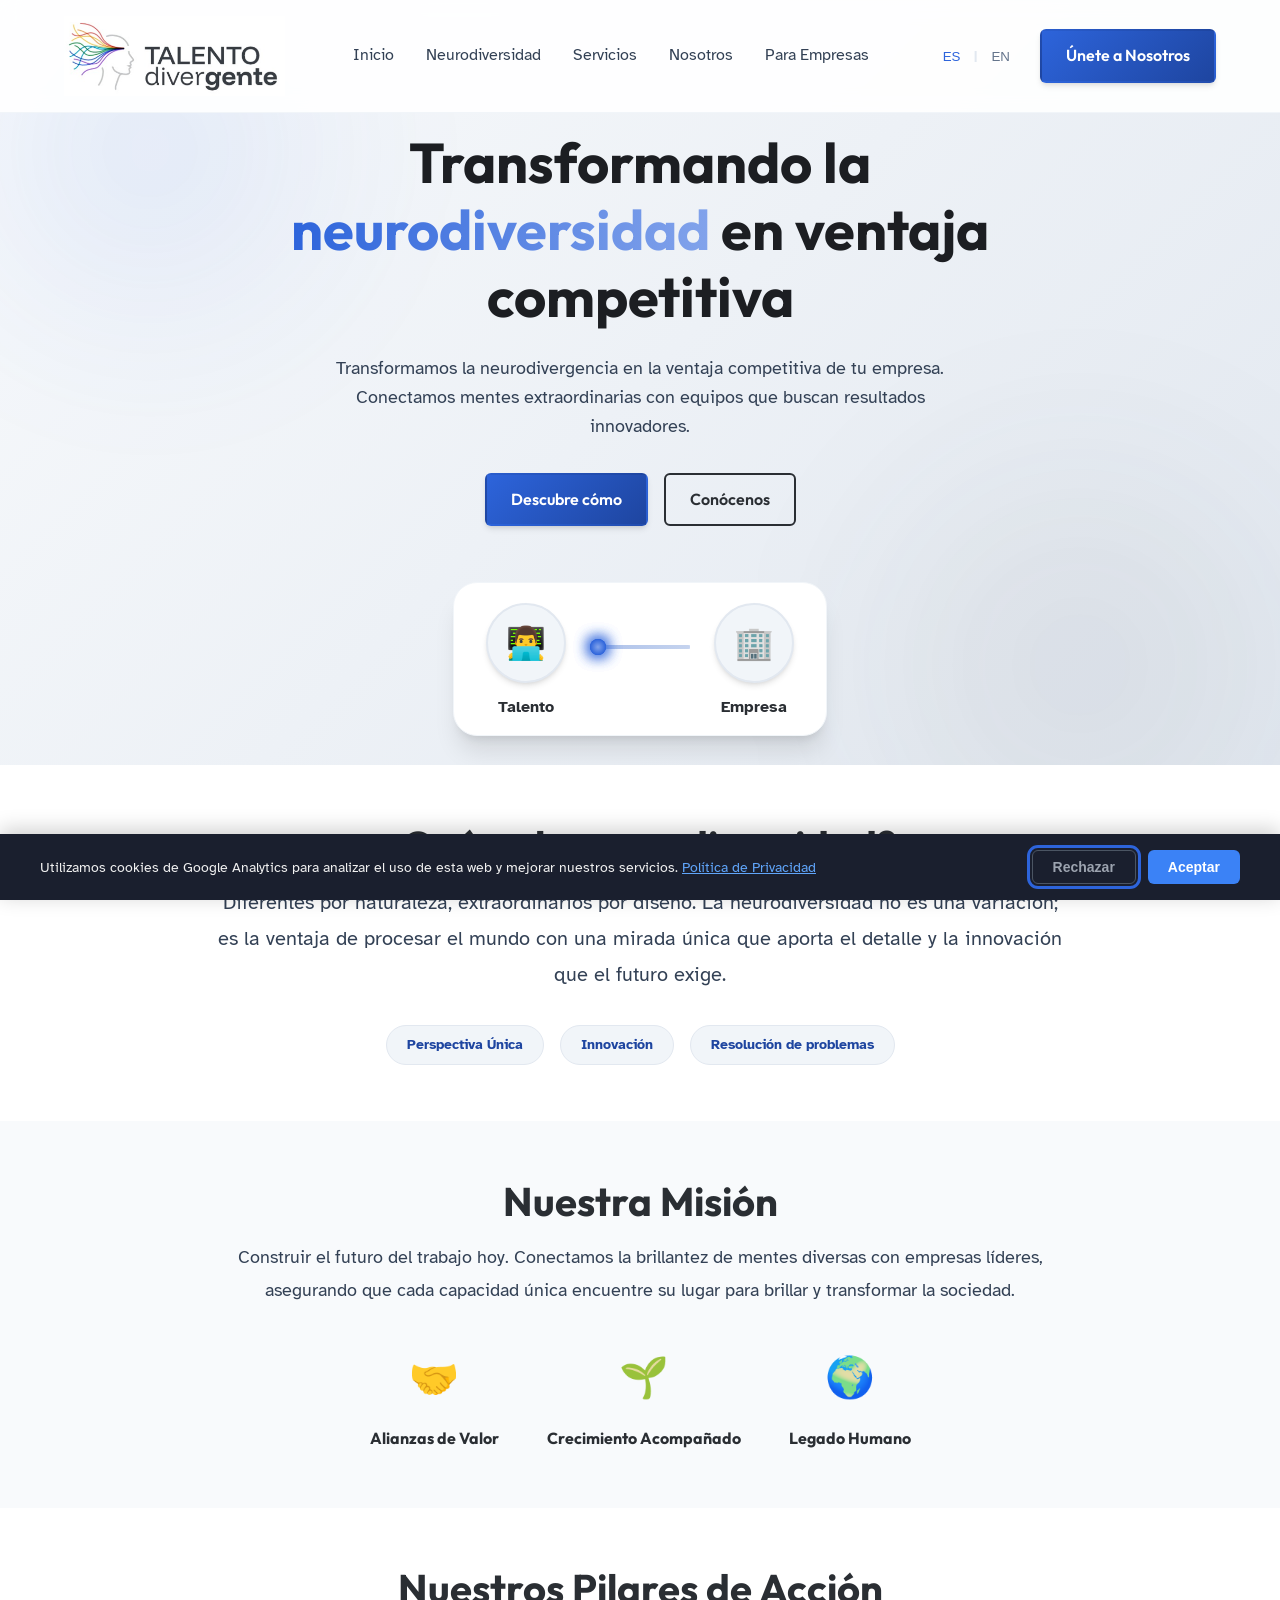
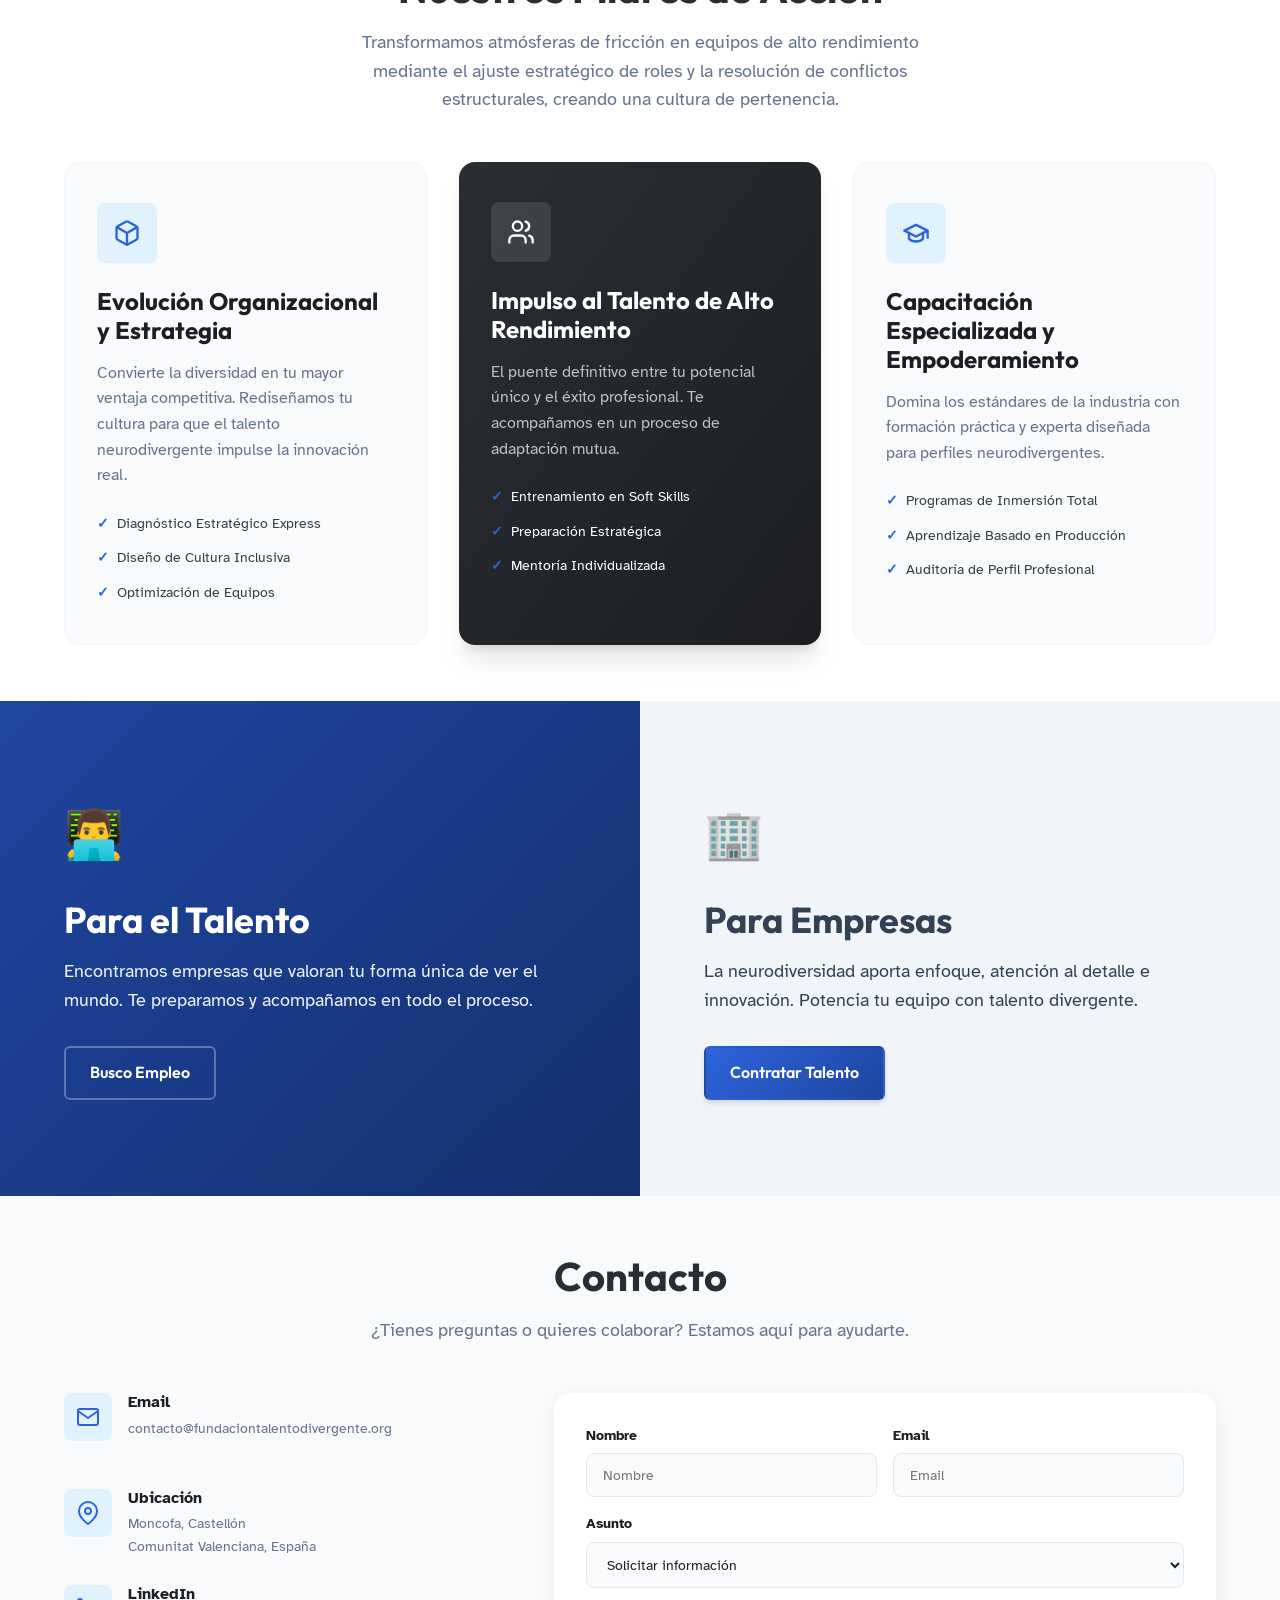
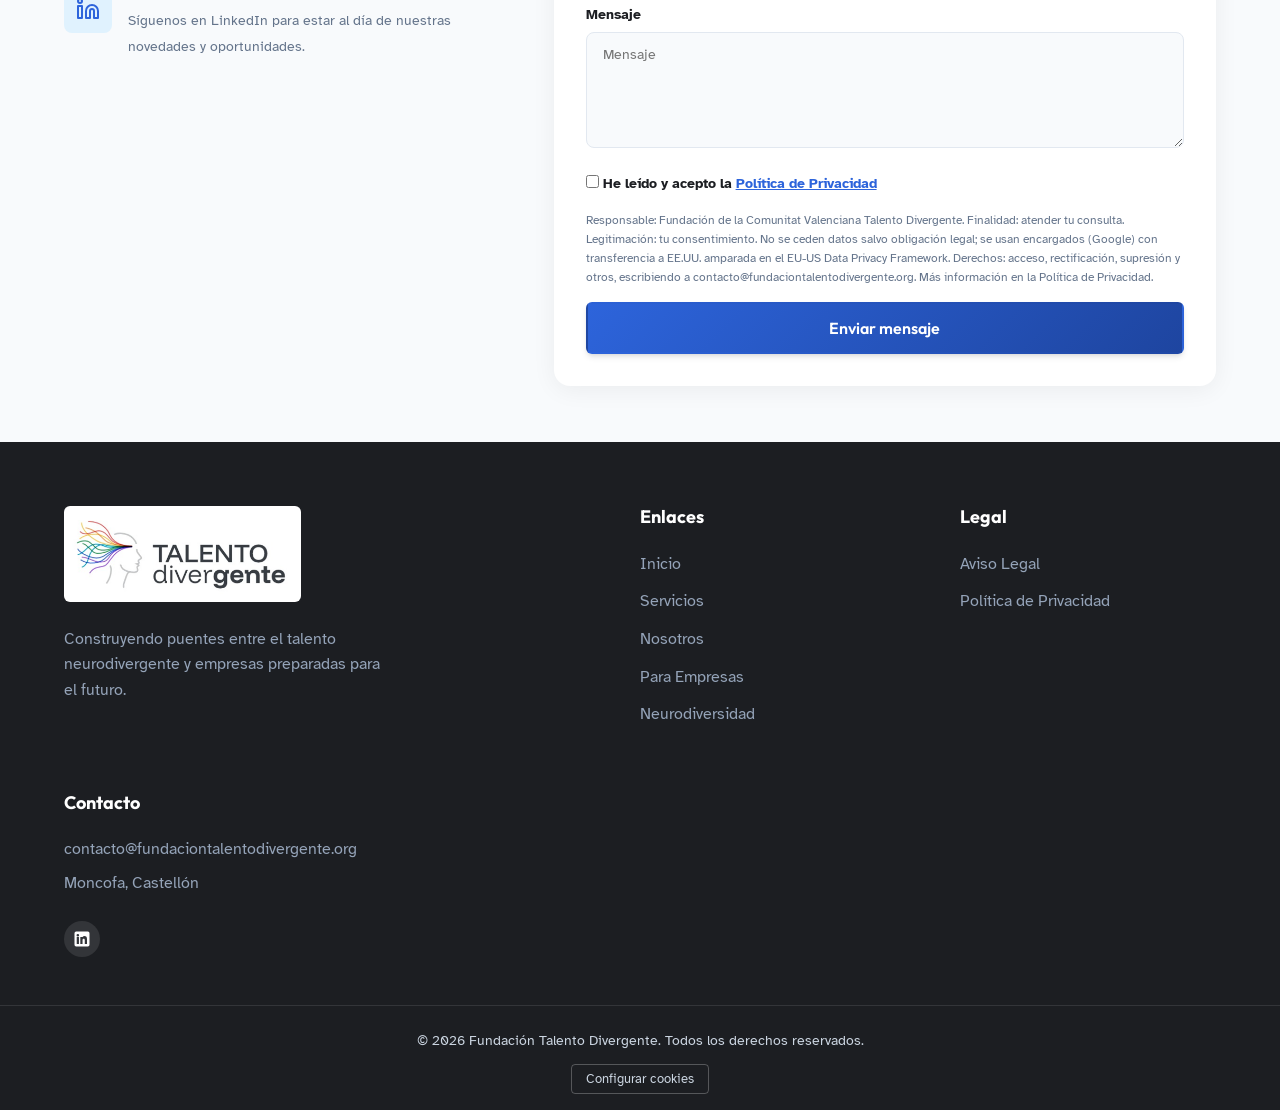
<file: index.html>
<!DOCTYPE html>
<html lang="es">
<head>
    <!-- Cookie Consent + Google Analytics -->
    <script src="js/cookies.js" defer></script>
    <meta charset="UTF-8">
    <meta name="viewport" content="width=device-width, initial-scale=1.0">
    <title data-i18n="head_title">Talento Divergente | Inclusión Laboral Neurodivergente</title>
    <meta name="description" content="Fundación valenciana de inclusión laboral neurodivergente. Conectamos talento autista y altas capacidades con empresas innovadoras.">
    <meta name="keywords" content="neurodiversidad, inclusión laboral, talento neurodivergente, autismo empleo, altas capacidades, fundación valenciana, empleo con apoyo, diversidad cognitiva, inclusión empresarial">
    <meta name="author" content="Fundación Talento Divergente">
    <meta name="robots" content="index, follow">

    <!-- Canonical URL -->
    <link rel="canonical" href="https://fundaciontalentodivergente.org/">

    <!-- Open Graph -->
    <meta property="og:title" content="Talento Divergente | Inclusión Laboral Neurodivergente">
    <meta property="og:description" content="Fundación dedicada a la inclusión laboral efectiva de personas neurodivergentes. Conectamos talento único con empresas innovadoras en la Comunitat Valenciana.">
    <meta property="og:type" content="website">
    <meta property="og:url" content="https://fundaciontalentodivergente.org/">
    <meta property="og:site_name" content="Fundación Talento Divergente">
    <meta property="og:locale" content="es_ES">
    <meta property="og:image" content="https://fundaciontalentodivergente.org/assets/logo.png">

    <!-- Twitter Card -->
    <meta name="twitter:card" content="summary">
    <meta name="twitter:title" content="Talento Divergente | Inclusión Laboral Neurodivergente">
    <meta name="twitter:description" content="Fundación dedicada a la inclusión laboral efectiva de personas neurodivergentes en la Comunitat Valenciana.">
    <meta name="twitter:image" content="https://fundaciontalentodivergente.org/assets/logo.png">

    <!-- JSON-LD Structured Data -->
    <script type="application/ld+json">
    {
        "@context": "https://schema.org",
        "@type": "NonprofitOrganization",
        "name": "Fundación de la Comunitat Valenciana Talento Divergente",
        "url": "https://fundaciontalentodivergente.org",
        "description": "Fundación centrada en la inclusión laboral efectiva de personas neurodivergentes",
        "taxID": "G27561760",
        "email": "contacto@fundaciontalentodivergente.org",
        "foundingDate": "2026",
        "areaServed": {
            "@type": "AdministrativeArea",
            "name": "Comunitat Valenciana"
        },
        "address": {
            "@type": "PostalAddress",
            "streetAddress": "Calle Torremolinos 35, bajo C",
            "addressLocality": "Moncofa",
            "addressRegion": "Castellón",
            "postalCode": "12593",
            "addressCountry": "ES"
        },
        "logo": "https://fundaciontalentodivergente.org/assets/logo.png",
        "sameAs": ["https://www.linkedin.com/company/fundaci%C3%B3n-talento-divergente/"],
        "contactPoint": {
            "@type": "ContactPoint",
            "email": "contacto@fundaciontalentodivergente.org",
            "contactType": "customer service",
            "availableLanguage": ["Spanish", "English"]
        }
    }
    </script>

    <!-- Google Fonts -->
    <link rel="preconnect" href="https://fonts.googleapis.com">
    <link rel="preconnect" href="https://fonts.gstatic.com" crossorigin>
    <link href="https://fonts.googleapis.com/css2?family=Atkinson+Hyperlegible:ital,wght@0,400;0,700;1,400;1,700&family=Outfit:wght@300;400;500;600;700&display=swap" rel="stylesheet">

    <!-- CSS -->
    <link rel="stylesheet" href="css/styles.css">

    <!-- Favicon -->
    <link rel="icon" type="image/x-icon" href="assets/favicon.ico">
    <link rel="icon" type="image/png" sizes="32x32" href="assets/favicon-32x32.png">
    <link rel="apple-touch-icon" sizes="180x180" href="assets/apple-touch-icon.png">
</head>
<body>
    <!-- G1: Skip link -->
    <a href="#main" class="skip-link" data-i18n="skip_link">Saltar al contenido</a>

    <!-- Navbar -->
    <!-- G8: aria-label en nav principal -->
    <nav class="navbar" id="navbar" aria-label="Navegación principal">
        <div class="container nav-container">
            <a href="/" class="logo">
                <!-- G4: dimensiones logo -->
                <img src="assets/logo.png" alt="Talento Divergente" class="logo-img" width="835" height="302">
            </a>

            <ul class="nav-links">
                <li><a href="/" data-i18n="nav_start">Inicio</a></li>
                <li><a href="/neurodiversidad" data-i18n="nav_neuro">Neurodiversidad</a></li>
                <li><a href="/servicios" data-i18n="nav_services">Servicios</a></li>
                <li><a href="/quienes-somos" data-i18n="nav_about">Nosotros</a></li>
                <li><a href="/empresas" data-i18n="nav_companies">Para Empresas</a></li>
            </ul>

            <div class="nav-actions">
                <div class="lang-switcher">
                    <!-- G7: aria-pressed en botones de idioma -->
                    <button class="lang-btn active" data-lang="es" aria-pressed="true">ES</button>
                    <span class="lang-divider">|</span>
                    <button class="lang-btn" data-lang="en" aria-pressed="false">EN</button>
                </div>
                <a href="#contacto" class="btn btn-primary" data-i18n="nav_cta">Únete a Nosotros</a>
                <!-- G6: aria-expanded + aria-controls en mobile toggle -->
                <button class="mobile-toggle" id="mobile-toggle" aria-label="Abrir menú" aria-expanded="false" aria-controls="mobile-menu">
                    <span></span>
                    <span></span>
                    <span></span>
                </button>
            </div>
        </div>
    </nav>

    <!-- Mobile Menu -->
    <div class="mobile-menu" id="mobile-menu">
        <ul class="mobile-links">
            <li><a href="/" data-i18n="nav_start">Inicio</a></li>
            <li><a href="/neurodiversidad" data-i18n="nav_neuro">Neurodiversidad</a></li>
            <li><a href="/servicios" data-i18n="nav_services">Servicios</a></li>
            <li><a href="/quienes-somos" data-i18n="nav_about">Nosotros</a></li>
            <li><a href="/empresas" data-i18n="nav_companies">Para Empresas</a></li>
            <li><a href="#contacto" class="btn btn-primary" data-i18n="nav_cta">Únete a Nosotros</a></li>
        </ul>
        <div class="mobile-lang-switcher">
            <!-- G7: aria-pressed en botones de idioma (mobile) -->
            <button class="lang-btn active" data-lang="es" aria-pressed="true">Español</button>
            <button class="lang-btn" data-lang="en" aria-pressed="false">English</button>
        </div>
    </div>

    <!-- Hero Section -->
    <!-- G1: id="main" + tabindex="-1" en el primer section tras el nav (index.html no tiene <main>) -->
    <header class="hero" id="inicio">
        <div class="hero-bg-shapes">
            <div class="shape shape-1"></div>
            <div class="shape shape-2"></div>
        </div>

        <div class="container hero-container">
            <div class="hero-content">
                <h1 class="hero-title" data-i18n="hero_title">Transformando la <span>neurodiversidad</span> en ventaja competitiva</h1>
                <p class="hero-description" data-i18n="hero_desc">
                    Transformamos la neurodivergencia en la ventaja competitiva de tu empresa. Conectamos mentes extraordinarias con equipos que buscan resultados innovadores.
                </p>

                <div class="hero-buttons">
                    <a href="/servicios" class="btn btn-primary" data-i18n="hero_btn_discover">Descubre cómo</a>
                    <a href="/quienes-somos" class="btn btn-outline" data-i18n="hero_btn_about">Conócenos</a>
                </div>
            </div>

            <div class="hero-visual-wrapper">
                <div class="connection-visual">
                    <div class="node-talent">
                        <!-- G3: aria-hidden en elementos que solo contienen emoji -->
                        <div class="node-icon" aria-hidden="true">👨‍💻</div>
                        <span data-i18n="node_talent">Talento</span>
                    </div>
                    <div class="connection-flow">
                        <div class="flow-line"></div>
                        <div class="flow-particles">
                            <span></span><span></span><span></span>
                        </div>
                    </div>
                    <div class="node-company">
                        <!-- G3: aria-hidden en elementos que solo contienen emoji -->
                        <div class="node-icon" aria-hidden="true">🏢</div>
                        <span data-i18n="node_company">Empresa</span>
                    </div>
                </div>
            </div>

        </div>
    </header>

    <!-- G1: main con id y tabindex para el skip link -->
    <main id="main" tabindex="-1">

    <!-- Neurodiversity Section -->
    <section class="neuro-section section" id="neurodiversidad">
        <div class="container neuro-container-small">
            <div class="neuro-content text-center">
                <h2 class="section-title" data-i18n="neuro_title">¿Qué es la neurodiversidad?</h2>
                <p class="neuro-text" data-i18n="neuro_desc">
                    Diferentes por naturaleza, extraordinarios por diseño. La neurodiversidad no es una variación; es la ventaja de procesar el mundo con una mirada única que aporta el detalle y la innovación que el futuro exige.
                </p>
                <div class="neuro-tags">
                    <span class="tag" data-i18n="neuro_tag_1">Perspectiva Única</span>
                    <span class="tag" data-i18n="neuro_tag_2">Innovación</span>
                    <span class="tag" data-i18n="neuro_tag_3">Resolución de problemas</span>
                </div>
            </div>
        </div>
    </section>

    <!-- About Section -->
    <section class="about section section-alt" id="nosotros">
        <div class="container container-narrow">
            <div class="about-grid">
                <div class="about-content">
                    <h2 class="section-title" data-i18n="about_title">Nuestra Misión</h2>
                    <p class="section-desc" data-i18n="about_desc">
                        Construir el futuro del trabajo hoy. Conectamos la brillantez de mentes diversas con empresas líderes, asegurando que cada capacidad única encuentre su lugar para brillar y transformar la sociedad.
                    </p>
                    <div class="mission-icons">
                        <div class="mission-item">
                            <!-- G3: aria-hidden en elementos que solo contienen emoji -->
                            <span class="m-icon" aria-hidden="true">🤝</span>
                            <span class="m-text" data-i18n="about_stat_1">Alianzas de Valor</span>
                        </div>
                        <div class="mission-item">
                            <!-- G3: aria-hidden en elementos que solo contienen emoji -->
                            <span class="m-icon" aria-hidden="true">🌱</span>
                            <span class="m-text" data-i18n="about_stat_2">Crecimiento Acompañado</span>
                        </div>
                        <div class="mission-item">
                            <!-- G3: aria-hidden en elementos que solo contienen emoji -->
                            <span class="m-icon" aria-hidden="true">🌍</span>
                            <span class="m-text" data-i18n="about_stat_3">Legado Humano</span>
                        </div>
                    </div>
                </div>
            </div>
        </div>
    </section>

    <!-- Services Section -->
    <section class="services section" id="servicios">
        <div class="container">
            <div class="section-header text-center">
                <h2 class="section-title" data-i18n="services_title">Nuestros Pilares de Acción</h2>
                <p class="section-subtitle" data-i18n="services_subtitle">Transformamos atmósferas de fricción en equipos de alto rendimiento mediante el ajuste estratégico de roles y la resolución de conflictos estructurales, creando una cultura de pertenencia.</p>
            </div>

            <div class="services-grid">
                <!-- Service 1: Evolución Organizacional -->
                <div class="service-card">
                    <div class="service-icon">
                        <svg xmlns="http://www.w3.org/2000/svg" width="28" height="28" viewBox="0 0 24 24" fill="none" stroke="currentColor" stroke-width="2" stroke-linecap="round" stroke-linejoin="round"><path d="M21 16V8a2 2 0 0 0-1-1.73l-7-4a2 2 0 0 0-2 0l-7 4A2 2 0 0 0 3 8v8a2 2 0 0 0 1 1.73l7 4a2 2 0 0 0 2 0l7-4A2 2 0 0 0 21 16z"/><polyline points="3.27 6.96 12 12.01 20.73 6.96"/><line x1="12" y1="22.08" x2="12" y2="12"/></svg>
                    </div>
                    <h3 class="service-title" data-i18n="s1_title">Evolución Organizacional y Estrategia</h3>
                    <p class="service-description" data-i18n="s1_desc">
                        Convierte la diversidad en tu mayor ventaja competitiva. Rediseñamos tu cultura para que el talento neurodivergente impulse la innovación real.
                    </p>
                    <ul class="service-features">
                        <li data-i18n="s1_f1">Diagnóstico Estratégico Express</li>
                        <li data-i18n="s1_f2">Diseño de Cultura Inclusiva</li>
                        <li data-i18n="s1_f3">Optimización de Equipos</li>
                    </ul>
                </div>

                <!-- Service 2: Impulso al Talento -->
                <div class="service-card highlighted">
                    <div class="service-icon">
                        <svg xmlns="http://www.w3.org/2000/svg" width="28" height="28" viewBox="0 0 24 24" fill="none" stroke="currentColor" stroke-width="2" stroke-linecap="round" stroke-linejoin="round"><path d="M16 21v-2a4 4 0 0 0-4-4H6a4 4 0 0 0-4 4v2"/><circle cx="9" cy="7" r="4"/><path d="M22 21v-2a4 4 0 0 0-3-3.87"/><path d="M16 3.13a4 4 0 0 1 0 7.75"/></svg>
                    </div>
                    <h3 class="service-title" data-i18n="s2_title">Impulso al Talento de Alto Rendimiento</h3>
                    <p class="service-description" data-i18n="s2_desc">
                        El puente definitivo entre tu potencial único y el éxito profesional. Te acompañamos en un proceso de adaptación mutua.
                    </p>
                    <ul class="service-features">
                        <li data-i18n="s2_f1">Entrenamiento en Soft Skills</li>
                        <li data-i18n="s2_f2">Preparación Estratégica</li>
                        <li data-i18n="s2_f3">Mentoría Individualizada</li>
                    </ul>
                </div>

                <!-- Service 3: Capacitación -->
                <div class="service-card">
                    <div class="service-icon">
                        <svg xmlns="http://www.w3.org/2000/svg" width="28" height="28" viewBox="0 0 24 24" fill="none" stroke="currentColor" stroke-width="2" stroke-linecap="round" stroke-linejoin="round"><path d="M22 10v6M2 10l10-5 10 5-10 5z"/><path d="M6 12v5c3 3 9 3 12 0v-5"/></svg>
                    </div>
                    <h3 class="service-title" data-i18n="s3_title">Capacitación Especializada y Empoderamiento</h3>
                    <p class="service-description" data-i18n="s3_desc">
                        Domina los estándares de la industria con formación práctica y experta diseñada para perfiles neurodivergentes.
                    </p>
                    <ul class="service-features">
                        <li data-i18n="s3_f1">Programas de Inmersión Total</li>
                        <li data-i18n="s3_f2">Aprendizaje Basado en Producción</li>
                        <li data-i18n="s3_f3">Auditoría de Perfil Profesional</li>
                    </ul>
                </div>
            </div>
        </div>
    </section>

    <!-- Dual Target Section -->
    <section class="dual-target section" id="empresas">
        <div class="container dual-target-container">
            <div class="split-content for-talent">
                <!-- G3: aria-hidden en split-icon que solo contiene emoji -->
                <div class="split-icon" aria-hidden="true">👨‍💻</div>
                <h2 class="split-title" data-i18n="dual_talent_title">Para el Talento</h2>
                <p class="split-desc" data-i18n="dual_talent_desc">Encontramos empresas que valoran tu forma única de ver el mundo. Te preparamos y acompañamos en todo el proceso.</p>
                <a href="#contacto" class="btn btn-outline-light" data-i18n="dual_talent_btn">Busco Empleo</a>
            </div>

            <div class="split-content for-company">
                <!-- G3: aria-hidden en split-icon que solo contiene emoji -->
                <div class="split-icon" aria-hidden="true">🏢</div>
                <h2 class="split-title" data-i18n="dual_company_title">Para Empresas</h2>
                <p class="split-desc" data-i18n="dual_company_desc">La neurodiversidad aporta enfoque, atención al detalle e innovación. Potencia tu equipo con talento divergente.</p>
                <a href="#contacto" class="btn btn-primary" data-i18n="dual_company_btn">Contratar Talento</a>
            </div>
        </div>
    </section>

    <!-- Contact Section -->
    <section class="contact section section-alt" id="contacto">
        <div class="container">
            <div class="section-header text-center">
                <h2 class="section-title" data-i18n="contact_title">Contacto</h2>
                <p class="section-subtitle" data-i18n="contact_subtitle">¿Tienes preguntas o quieres colaborar? Estamos aquí para ayudarte.</p>
            </div>

            <div class="contact-grid">
                <!-- Contact Info -->
                <div class="contact-info">
                    <div class="contact-info-item">
                        <div class="service-icon">
                            <svg xmlns="http://www.w3.org/2000/svg" width="24" height="24" viewBox="0 0 24 24" fill="none" stroke="currentColor" stroke-width="2" stroke-linecap="round" stroke-linejoin="round"><path d="M4 4h16c1.1 0 2 .9 2 2v12c0 1.1-.9 2-2 2H4c-1.1 0-2-.9-2-2V6c0-1.1.9-2 2-2z"/><polyline points="22,6 12,13 2,6"/></svg>
                        </div>
                        <div>
                            <h3 data-i18n="contact_email_title">Email</h3>
                            <a href="mailto:contacto@fundaciontalentodivergente.org">contacto@fundaciontalentodivergente.org</a>
                        </div>
                    </div>
                    <div class="contact-info-item">
                        <div class="service-icon">
                            <svg xmlns="http://www.w3.org/2000/svg" width="24" height="24" viewBox="0 0 24 24" fill="none" stroke="currentColor" stroke-width="2" stroke-linecap="round" stroke-linejoin="round"><path d="M21 10c0 7-9 13-9 13s-9-6-9-13a9 9 0 0 1 18 0z"/><circle cx="12" cy="10" r="3"/></svg>
                        </div>
                        <div>
                            <h3 data-i18n="contact_location_title">Ubicación</h3>
                            <p data-i18n="contact_location_desc">Moncofa, Castellón<br>Comunitat Valenciana, España</p>
                        </div>
                    </div>
                    <div class="contact-info-item">
                        <div class="service-icon">
                            <svg xmlns="http://www.w3.org/2000/svg" width="24" height="24" viewBox="0 0 24 24" fill="none" stroke="currentColor" stroke-width="2" stroke-linecap="round" stroke-linejoin="round"><path d="M16 8a6 6 0 0 1 6 6v7h-4v-7a2 2 0 0 0-2-2 2 2 0 0 0-2 2v7h-4v-7a6 6 0 0 1 6-6z"/><rect x="2" y="9" width="4" height="12"/><circle cx="4" cy="4" r="2"/></svg>
                        </div>
                        <div>
                            <h3>LinkedIn</h3>
                            <a href="https://www.linkedin.com/company/fundaci%C3%B3n-talento-divergente/" target="_blank" rel="noopener" data-i18n="contact_linkedin_desc">Síguenos en LinkedIn</a>
                        </div>
                    </div>
                </div>

                <!-- Contact Form -->
                <div class="contact-form-wrapper">
                    <form id="contact-form" class="contact-form">
                        <!-- D.3: Honeypot oculto -->
                        <div class="hp-field" aria-hidden="true" style="position:absolute;left:-9999px;"><label>No rellenar<input type="text" name="website" tabindex="-1" autocomplete="off"></label></div>
                        <div class="form-row">
                            <div class="form-group">
                                <label for="contact-name" data-i18n="contact_form_name">Nombre</label>
                                <!-- D.3: aria-required en campos required -->
                                <input type="text" id="contact-name" name="name" placeholder="Nombre" required aria-required="true">
                            </div>
                            <div class="form-group">
                                <label for="contact-email" data-i18n="contact_form_email">Email</label>
                                <!-- D.3: aria-required en campos required -->
                                <input type="email" id="contact-email" name="email" placeholder="Email" required aria-required="true">
                            </div>
                        </div>
                        <div class="form-group">
                            <label for="contact-subject" data-i18n="contact_form_subject">Asunto</label>
                            <!-- D.3: aria-required en campos required -->
                            <select id="contact-subject" name="subject" required aria-required="true">
                                <option value="Solicitar información" data-i18n="contact_form_subject_info">Solicitar información</option>
                                <option value="Busco empleo" data-i18n="contact_form_subject_talent">Busco empleo</option>
                                <option value="Propuesta de colaboración" data-i18n="contact_form_subject_collab">Propuesta de colaboración</option>
                                <option value="Otro" data-i18n="contact_form_subject_other">Otro</option>
                            </select>
                        </div>
                        <div class="form-group">
                            <label for="contact-message" data-i18n="contact_form_message">Mensaje</label>
                            <!-- D.3: aria-required en campos required -->
                            <textarea id="contact-message" name="message" rows="5" placeholder="Mensaje" required aria-required="true"></textarea>
                        </div>
                        <div class="form-group form-privacy">
                            <label class="checkbox-label">
                                <!-- D.3: aria-required en campos required -->
                                <input type="checkbox" name="privacy" required aria-required="true">
                                <!-- D.3: verificado que el enlace usa /politica-privacidad sin .html -->
                                <span class="privacy-label" data-i18n="contact_form_privacy">He leído y acepto la <a href="/politica-privacidad">Política de Privacidad</a></span>
                            </label>
                        </div>
                        <!-- D.3: Nota de primera capa de privacidad -->
                        <p class="form-privacy-notice" data-i18n="form_privacy_notice">Responsable: Fundación de la Comunitat Valenciana Talento Divergente. Finalidad: atender tu consulta. Legitimación: tu consentimiento. No se ceden datos salvo obligación legal; se usan encargados (Google) con transferencia a EE.UU. amparada en el EU-US Data Privacy Framework. Derechos: acceso, rectificación, supresión y otros, escribiendo a contacto@fundaciontalentodivergente.org. Más información en la <a href="/politica-privacidad">Política de Privacidad</a>.</p>
                        <button type="submit" class="btn btn-primary" data-i18n="contact_form_submit">Enviar mensaje</button>
                        <!-- D.3: role="status" aria-live="polite" en form-status -->
                        <div id="form-status" class="form-status" role="status" aria-live="polite"></div>
                    </form>
                </div>
            </div>
        </div>
    </section>

    </main>

    <footer class="footer">
        <div class="container footer-container">
            <div class="footer-brand">
                <a href="/" class="logo footer-logo">
                    <!-- G4: dimensiones logo en footer -->
                    <img src="assets/logo.png" alt="Talento Divergente" class="logo-img" width="835" height="302">
                </a>
                <p class="footer-text" data-i18n="footer_desc">
                    Construyendo puentes entre el talento neurodivergente y empresas preparadas para el futuro.
                </p>
            </div>

            <div class="footer-links-group">
                <h4 class="footer-heading" data-i18n="footer_links_title">Enlaces</h4>
                <ul>
                    <li><a href="/" data-i18n="nav_start">Inicio</a></li>
                    <li><a href="/servicios" data-i18n="nav_services">Servicios</a></li>
                    <li><a href="/quienes-somos" data-i18n="nav_about">Quiénes Somos</a></li>
                    <li><a href="/empresas">Para Empresas</a></li>
                    <li><a href="/neurodiversidad">Neurodiversidad</a></li>
                </ul>
            </div>

            <div class="footer-links-group">
                <h4 class="footer-heading" data-i18n="footer_legal_title">Legal</h4>
                <ul>
                    <li><a href="/aviso-legal">Aviso Legal</a></li>
                    <li><a href="/politica-privacidad">Política de Privacidad</a></li>
                </ul>
            </div>

            <div class="footer-contact">
                <h4 class="footer-heading" data-i18n="footer_contact_title">Contacto</h4>
                <p>contacto@fundaciontalentodivergente.org</p>
                <p>Moncofa, Castellón</p>
                <div class="social-links">
                    <!-- G5: SVG LinkedIn accesible -->
                    <a href="https://www.linkedin.com/company/fundaci%C3%B3n-talento-divergente/" target="_blank" rel="noopener" aria-label="LinkedIn"><svg width="20" height="20" viewBox="0 0 24 24" fill="currentColor" aria-hidden="true"><path d="M19 3a2 2 0 0 1 2 2v14a2 2 0 0 1-2 2H5a2 2 0 0 1-2-2V5a2 2 0 0 1 2-2h14zM8.34 9.5H5.67V18h2.67V9.5zM7 6a1.55 1.55 0 1 0 0 3.1A1.55 1.55 0 0 0 7 6zm11 5.86c0-2.5-1.6-3.36-3-3.36a2.8 2.8 0 0 0-2.34 1.18V9.5h-2.67V18h2.67v-4.5c0-1.07.46-1.7 1.4-1.7s1.27.64 1.27 1.7V18H18v-6.14z"/></svg></a>
                </div>
            </div>
        </div>
        <div class="footer-bottom">
            <p data-i18n="footer_copy">&copy; 2026 Fundación Talento Divergente. Todos los derechos reservados.</p>
        </div>
    </footer>

    <!-- Script -->
    <script src="js/scripts.js"></script>
</body>
</html>
</file>
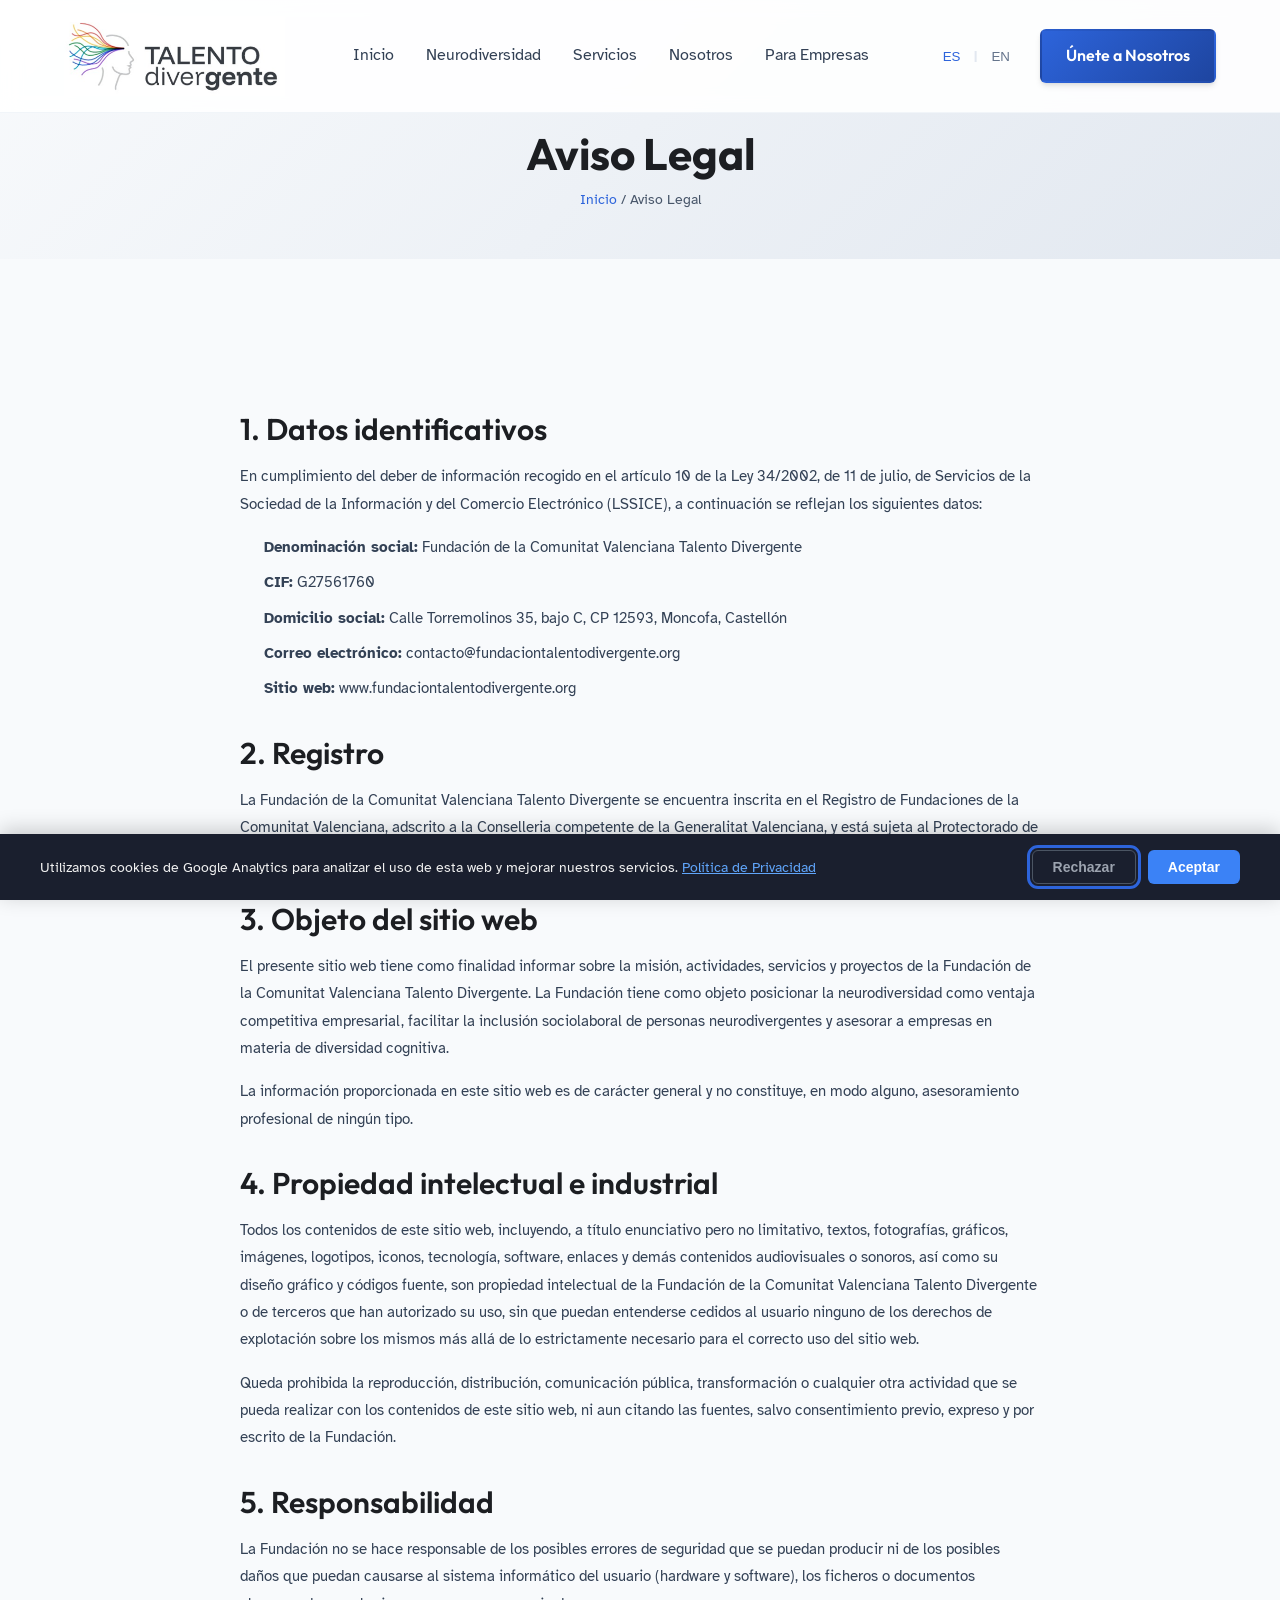
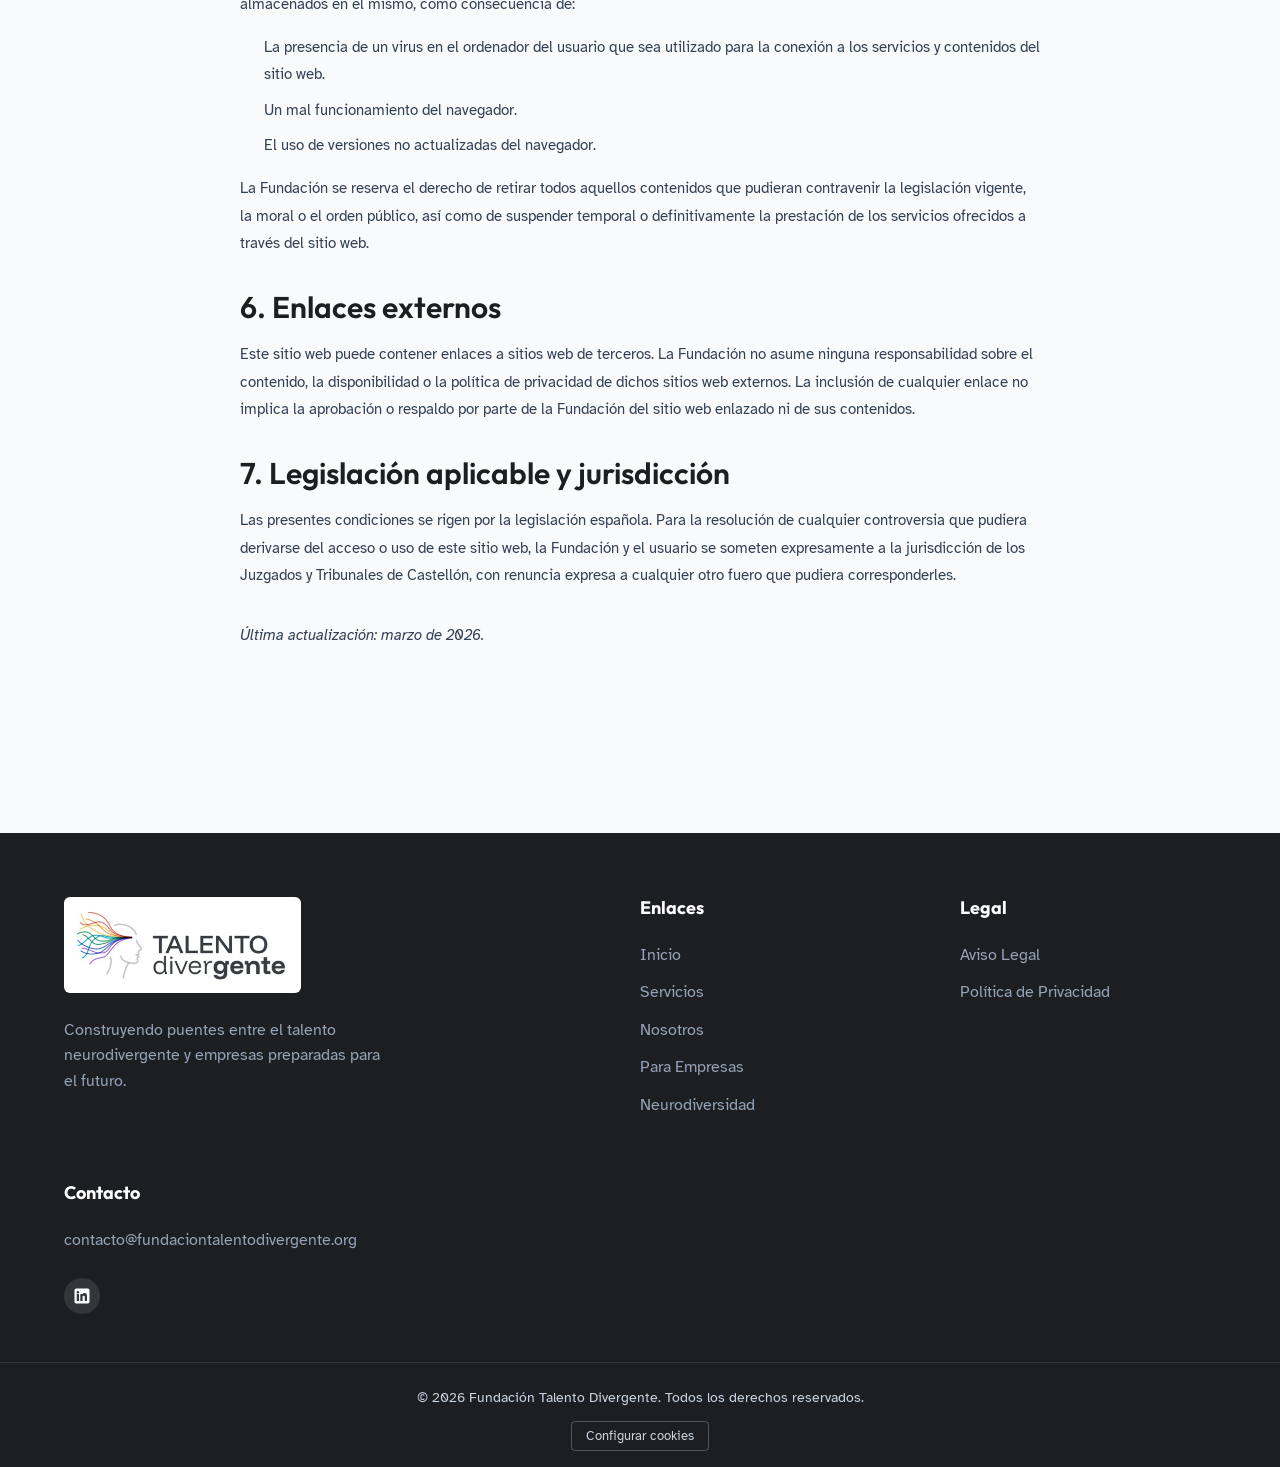
<file: aviso-legal.html>
<!DOCTYPE html>
<html lang="es">
<head>
    <!-- Cookie Consent + Google Analytics -->
    <script src="js/cookies.js" defer></script>
    <meta charset="UTF-8">
    <meta name="viewport" content="width=device-width, initial-scale=1.0">
    <title data-i18n="page_legal_title">Aviso Legal | Talento Divergente</title>
    <meta name="description" content="Aviso legal de la Fundación de la Comunitat Valenciana Talento Divergente. Datos identificativos, propiedad intelectual y legislación aplicable.">
    <meta name="robots" content="index, follow">
    <link rel="canonical" href="https://fundaciontalentodivergente.org/aviso-legal">

    <!-- Open Graph -->
    <meta property="og:title" content="Aviso Legal | Talento Divergente">
    <meta property="og:description" content="Aviso legal de la Fundación de la Comunitat Valenciana Talento Divergente.">
    <meta property="og:type" content="website">
    <meta property="og:url" content="https://fundaciontalentodivergente.org/aviso-legal">
    <meta property="og:site_name" content="Fundación Talento Divergente">
    <meta property="og:locale" content="es_ES">
    <meta property="og:image" content="https://fundaciontalentodivergente.org/assets/logo.png">

    <!-- Twitter Card -->
    <meta name="twitter:card" content="summary">
    <meta name="twitter:title" content="Aviso Legal | Talento Divergente">
    <meta name="twitter:description" content="Aviso legal de la Fundación de la Comunitat Valenciana Talento Divergente.">
    <meta name="twitter:image" content="https://fundaciontalentodivergente.org/assets/logo.png">

    <!-- JSON-LD Structured Data -->
    <script type="application/ld+json">
    {
        "@context": "https://schema.org",
        "@type": "BreadcrumbList",
        "itemListElement": [
            {"@type": "ListItem", "position": 1, "name": "Inicio", "item": "https://fundaciontalentodivergente.org/"},
            {"@type": "ListItem", "position": 2, "name": "Aviso Legal", "item": "https://fundaciontalentodivergente.org/aviso-legal"}
        ]
    }
    </script>

    <!-- Google Fonts -->
    <link rel="preconnect" href="https://fonts.googleapis.com">
    <link rel="preconnect" href="https://fonts.gstatic.com" crossorigin>
    <link href="https://fonts.googleapis.com/css2?family=Atkinson+Hyperlegible:ital,wght@0,400;0,700;1,400;1,700&family=Outfit:wght@300;400;500;600;700&display=swap" rel="stylesheet">

    <!-- CSS -->
    <link rel="stylesheet" href="css/styles.css">

    <!-- Favicon -->
    <link rel="icon" type="image/x-icon" href="assets/favicon.ico">
    <link rel="icon" type="image/png" sizes="32x32" href="assets/favicon-32x32.png">
    <link rel="apple-touch-icon" sizes="180x180" href="assets/apple-touch-icon.png">
</head>
<body>
    <!-- G1: Skip link -->
    <a href="#main" class="skip-link" data-i18n="skip_link">Saltar al contenido</a>

    <!-- Navbar -->
    <nav class="navbar" id="navbar" aria-label="Navegación principal">
        <div class="container nav-container">
            <a href="/" class="logo">
                <img src="assets/logo.png" alt="Talento Divergente" class="logo-img" width="835" height="302">
            </a>

            <ul class="nav-links">
                <li><a href="/" data-i18n="nav_start">Inicio</a></li>
                <li><a href="/neurodiversidad" data-i18n="nav_neuro">Neurodiversidad</a></li>
                <li><a href="/servicios" data-i18n="nav_services">Servicios</a></li>
                <li><a href="/quienes-somos" data-i18n="nav_about">Nosotros</a></li>
                <li><a href="/empresas" data-i18n="nav_companies">Para Empresas</a></li>
            </ul>

            <div class="nav-actions">
                <div class="lang-switcher">
                    <button class="lang-btn active" data-lang="es" aria-pressed="true">ES</button>
                    <span class="lang-divider">|</span>
                    <button class="lang-btn" data-lang="en" aria-pressed="false">EN</button>
                </div>
                <a href="/#contacto" class="btn btn-primary" data-i18n="nav_cta">Únete a Nosotros</a>
                <button class="mobile-toggle" id="mobile-toggle" aria-label="Abrir menú" aria-expanded="false" aria-controls="mobile-menu">
                    <span></span>
                    <span></span>
                    <span></span>
                </button>
            </div>
        </div>
    </nav>

    <!-- Mobile Menu -->
    <div class="mobile-menu" id="mobile-menu">
        <ul class="mobile-links">
            <li><a href="/" data-i18n="nav_start">Inicio</a></li>
            <li><a href="/neurodiversidad" data-i18n="nav_neuro">Neurodiversidad</a></li>
            <li><a href="/servicios" data-i18n="nav_services">Servicios</a></li>
            <li><a href="/quienes-somos" data-i18n="nav_about">Nosotros</a></li>
            <li><a href="/empresas" data-i18n="nav_companies">Para Empresas</a></li>
            <li><a href="/#contacto" class="btn btn-primary" data-i18n="nav_cta">Únete a Nosotros</a></li>
        </ul>
        <div class="mobile-lang-switcher">
            <button class="lang-btn active" data-lang="es" aria-pressed="true">Español</button>
            <button class="lang-btn" data-lang="en" aria-pressed="false">English</button>
        </div>
    </div>

    <!-- Page Hero -->
    <header class="page-hero">
        <div class="container">
            <h1 data-i18n="page_legal_heading">Aviso Legal</h1>
            <nav class="breadcrumbs" aria-label="Migas de pan">
                <a href="/" data-i18n="breadcrumb_home">Inicio</a>
                <span>/</span>
                <span data-i18n="breadcrumb_legal">Aviso Legal</span>
            </nav>
        </div>
    </header>

    <!-- Content -->
    <main class="content-body" id="main" tabindex="-1">
        <section class="content-section section">
            <div class="container">
                <div class="legal-content">
                    <h2 data-i18n="legal_s1_title">1. Datos identificativos</h2>
                    <p data-i18n="legal_s1_intro">En cumplimiento del deber de información recogido en el artículo 10 de la Ley 34/2002, de 11 de julio, de Servicios de la Sociedad de la Información y del Comercio Electrónico (LSSICE), a continuación se reflejan los siguientes datos:</p>
                    <ul data-i18n="legal_s1_list">
                        <li><strong>Denominación social:</strong> Fundación de la Comunitat Valenciana Talento Divergente</li>
                        <li><strong>CIF:</strong> G27561760</li>
                        <li><strong>Domicilio social:</strong> Calle Torremolinos 35, bajo C, CP 12593, Moncofa, Castellón</li>
                        <li><strong>Correo electrónico:</strong> contacto@fundaciontalentodivergente.org</li>
                        <li><strong>Sitio web:</strong> fundaciontalentodivergente.org</li>
                    </ul>

                    <h2 data-i18n="legal_s2_title">2. Registro</h2>
                    <p data-i18n="legal_s2_text">La Fundación de la Comunitat Valenciana Talento Divergente se encuentra inscrita en el Registro de Fundaciones de la Comunitat Valenciana, adscrito a la Conselleria competente de la Generalitat Valenciana, y está sujeta al Protectorado de Fundaciones de la Comunitat Valenciana.</p>

                    <h2 data-i18n="legal_s3_title">3. Objeto del sitio web</h2>
                    <p data-i18n="legal_s3_text1">El presente sitio web tiene como finalidad informar sobre la misión, actividades, servicios y proyectos de la Fundación de la Comunitat Valenciana Talento Divergente. La Fundación tiene como objeto posicionar la neurodiversidad como ventaja competitiva empresarial, facilitar la inclusión sociolaboral de personas neurodivergentes y asesorar a empresas en materia de diversidad cognitiva.</p>
                    <p data-i18n="legal_s3_text2">La información proporcionada en este sitio web es de carácter general y no constituye, en modo alguno, asesoramiento profesional de ningún tipo.</p>

                    <h2 data-i18n="legal_s4_title">4. Propiedad intelectual e industrial</h2>
                    <p data-i18n="legal_s4_text1">Todos los contenidos de este sitio web, incluyendo, a título enunciativo pero no limitativo, textos, fotografías, gráficos, imágenes, logotipos, iconos, tecnología, software, enlaces y demás contenidos audiovisuales o sonoros, así como su diseño gráfico y códigos fuente, son propiedad intelectual de la Fundación de la Comunitat Valenciana Talento Divergente o de terceros que han autorizado su uso, sin que puedan entenderse cedidos al usuario ninguno de los derechos de explotación sobre los mismos más allá de lo estrictamente necesario para el correcto uso del sitio web.</p>
                    <p data-i18n="legal_s4_text2">Queda prohibida la reproducción, distribución, comunicación pública, transformación o cualquier otra actividad que se pueda realizar con los contenidos de este sitio web, ni aun citando las fuentes, salvo consentimiento previo, expreso y por escrito de la Fundación.</p>

                    <h2 data-i18n="legal_s5_title">5. Responsabilidad</h2>
                    <p data-i18n="legal_s5_text1">La Fundación no se hace responsable de los posibles errores de seguridad que se puedan producir ni de los posibles daños que puedan causarse al sistema informático del usuario (hardware y software), los ficheros o documentos almacenados en el mismo, como consecuencia de:</p>
                    <ul data-i18n="legal_s5_list">
                        <li>La presencia de un virus en el ordenador del usuario que sea utilizado para la conexión a los servicios y contenidos del sitio web.</li>
                        <li>Un mal funcionamiento del navegador.</li>
                        <li>El uso de versiones no actualizadas del navegador.</li>
                    </ul>
                    <p data-i18n="legal_s5_text2">La Fundación se reserva el derecho de retirar todos aquellos contenidos que pudieran contravenir la legislación vigente, la moral o el orden público, así como de suspender temporal o definitivamente la prestación de los servicios ofrecidos a través del sitio web.</p>

                    <h2 data-i18n="legal_s6_title">6. Enlaces externos</h2>
                    <p data-i18n="legal_s6_text">Este sitio web puede contener enlaces a sitios web de terceros. La Fundación no asume ninguna responsabilidad sobre el contenido, la disponibilidad o la política de privacidad de dichos sitios web externos. La inclusión de cualquier enlace no implica la aprobación o respaldo por parte de la Fundación del sitio web enlazado ni de sus contenidos.</p>

                    <h2 data-i18n="legal_s7_title">7. Legislación aplicable y jurisdicción</h2>
                    <p data-i18n="legal_s7_text">Las presentes condiciones se rigen por la legislación española. Para la resolución de cualquier controversia que pudiera derivarse del acceso o uso de este sitio web, la Fundación y el usuario se someten expresamente a la jurisdicción de los Juzgados y Tribunales de Castellón, con renuncia expresa a cualquier otro fuero que pudiera corresponderles.</p>

                    <p class="legal-update" data-i18n="legal_update"><em>Última actualización: marzo de 2026.</em></p>
                </div>
            </div>
        </section>
    </main>

    <!-- Footer -->
    <footer class="footer">
        <div class="container footer-container">
            <div class="footer-brand">
                <a href="/" class="logo footer-logo">
                    <img src="assets/logo.png" alt="Talento Divergente" class="logo-img" width="835" height="302">
                </a>
                <p class="footer-text" data-i18n="footer_desc">
                    Construyendo puentes entre el talento neurodivergente y empresas preparadas para el futuro.
                </p>
            </div>
            <div class="footer-links-group">
                <h4 class="footer-heading" data-i18n="footer_links_title">Enlaces</h4>
                <ul>
                    <li><a href="/" data-i18n="nav_start">Inicio</a></li>
                    <li><a href="/servicios" data-i18n="nav_services">Servicios</a></li>
                    <li><a href="/quienes-somos" data-i18n="nav_about">Quiénes Somos</a></li>
                    <li><a href="/empresas">Para Empresas</a></li>
                    <li><a href="/neurodiversidad">Neurodiversidad</a></li>
                </ul>
            </div>
            <div class="footer-links-group">
                <h4 class="footer-heading" data-i18n="footer_legal_title">Legal</h4>
                <ul>
                    <li><a href="/aviso-legal">Aviso Legal</a></li>
                    <li><a href="/politica-privacidad">Política de Privacidad</a></li>
                </ul>
            </div>
            <div class="footer-contact">
                <h4 class="footer-heading" data-i18n="footer_contact_title">Contacto</h4>
                <p>contacto@fundaciontalentodivergente.org</p>
                <div class="social-links">
                    <a href="https://www.linkedin.com/company/fundaci%C3%B3n-talento-divergente/" target="_blank" rel="noopener" aria-label="LinkedIn"><svg width="20" height="20" viewBox="0 0 24 24" fill="currentColor" aria-hidden="true"><path d="M19 3a2 2 0 0 1 2 2v14a2 2 0 0 1-2 2H5a2 2 0 0 1-2-2V5a2 2 0 0 1 2-2h14zM8.34 9.5H5.67V18h2.67V9.5zM7 6a1.55 1.55 0 1 0 0 3.1A1.55 1.55 0 0 0 7 6zm11 5.86c0-2.5-1.6-3.36-3-3.36a2.8 2.8 0 0 0-2.34 1.18V9.5h-2.67V18h2.67v-4.5c0-1.07.46-1.7 1.4-1.7s1.27.64 1.27 1.7V18H18v-6.14z"/></svg></a>
                </div>
            </div>
        </div>
        <div class="footer-bottom">
            <p data-i18n="footer_copy">&copy; 2026 Fundación Talento Divergente. Todos los derechos reservados.</p>
        </div>
    </footer>

    <!-- Script -->
    <script src="js/scripts.js"></script>
</body>
</html>
</file>
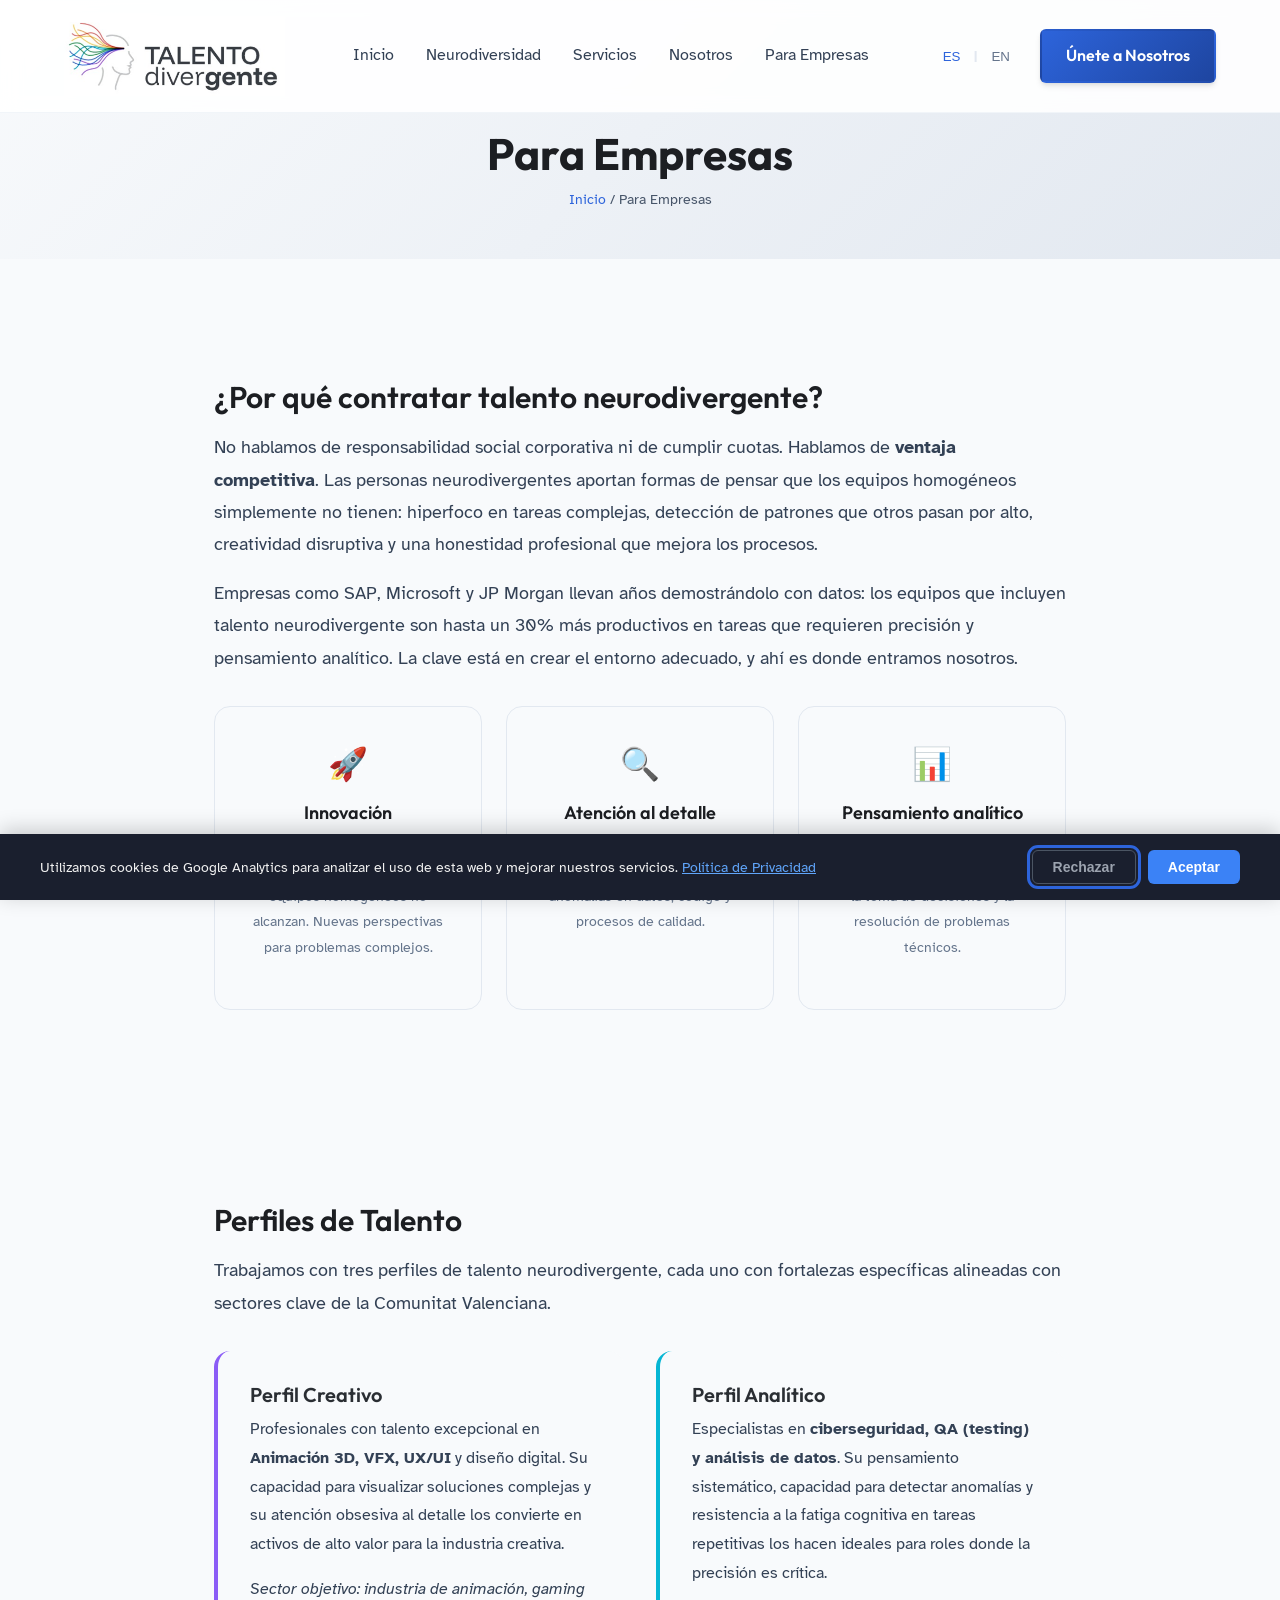
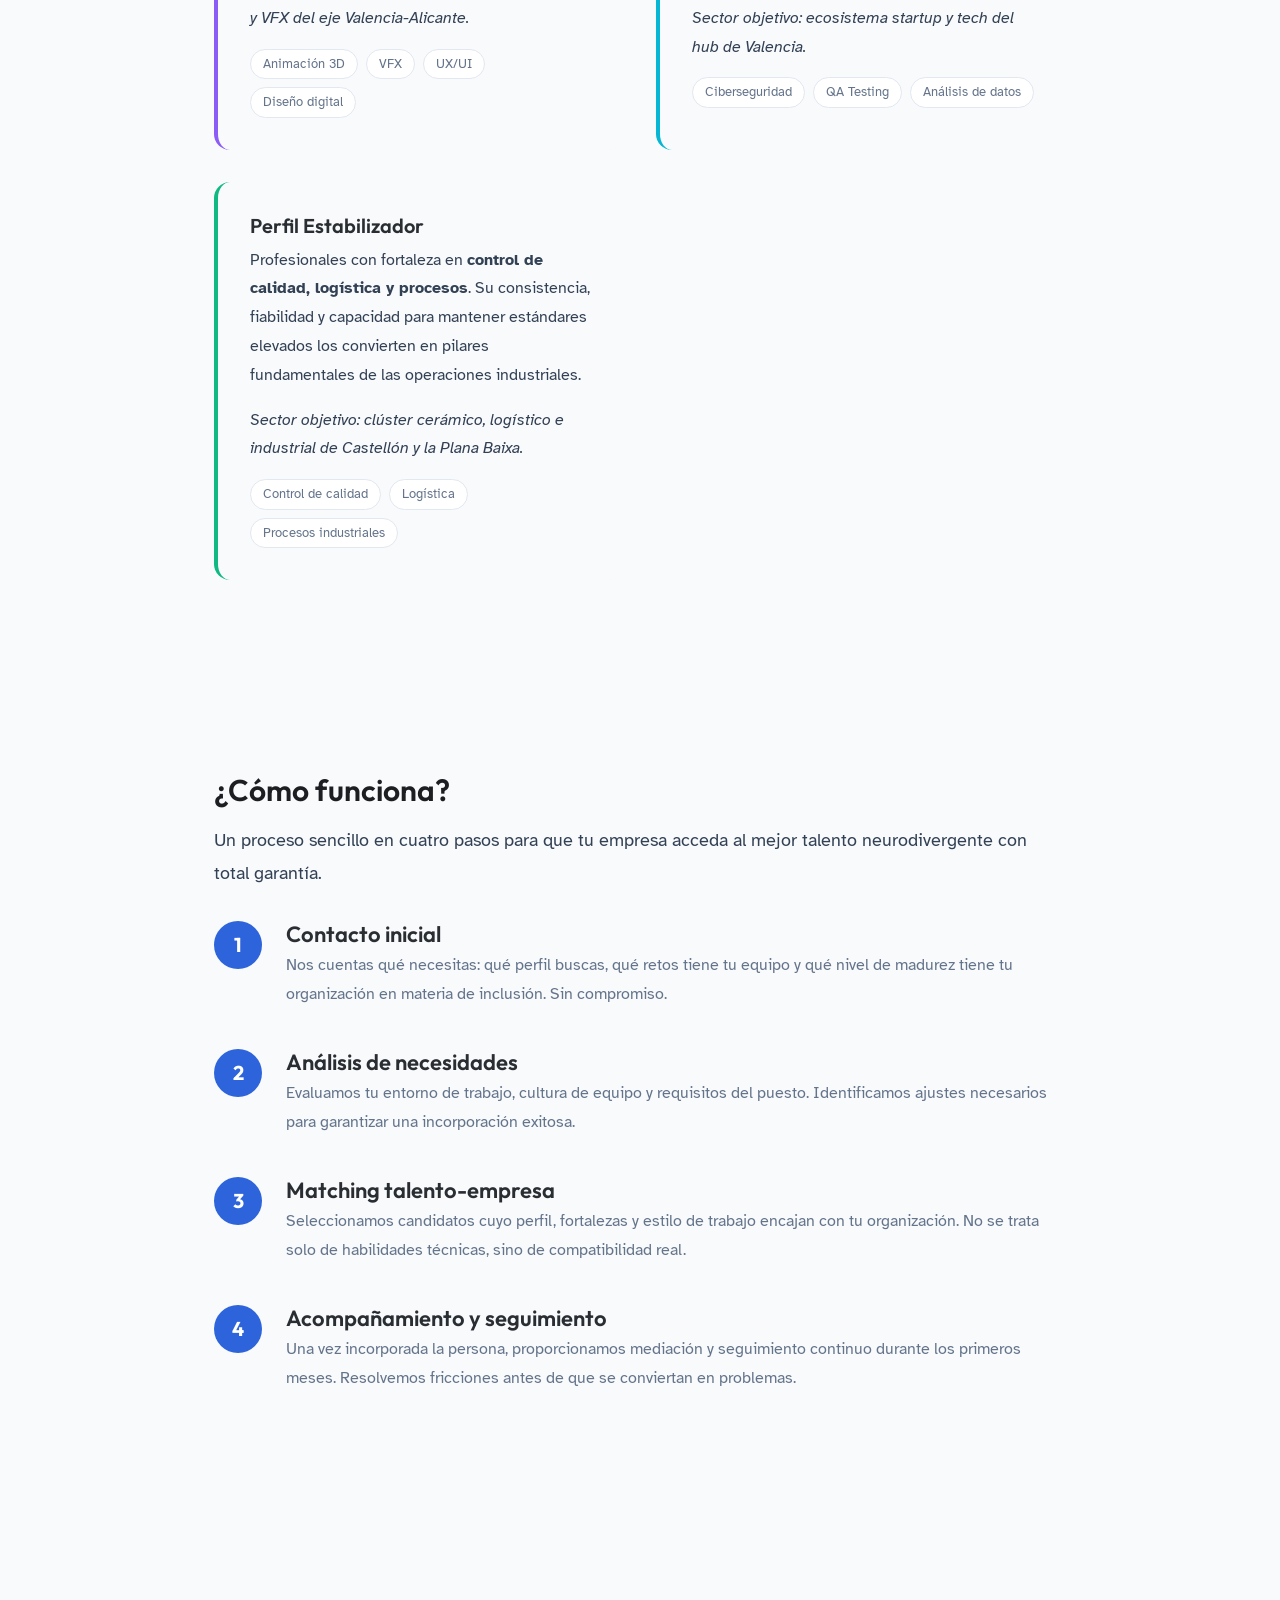
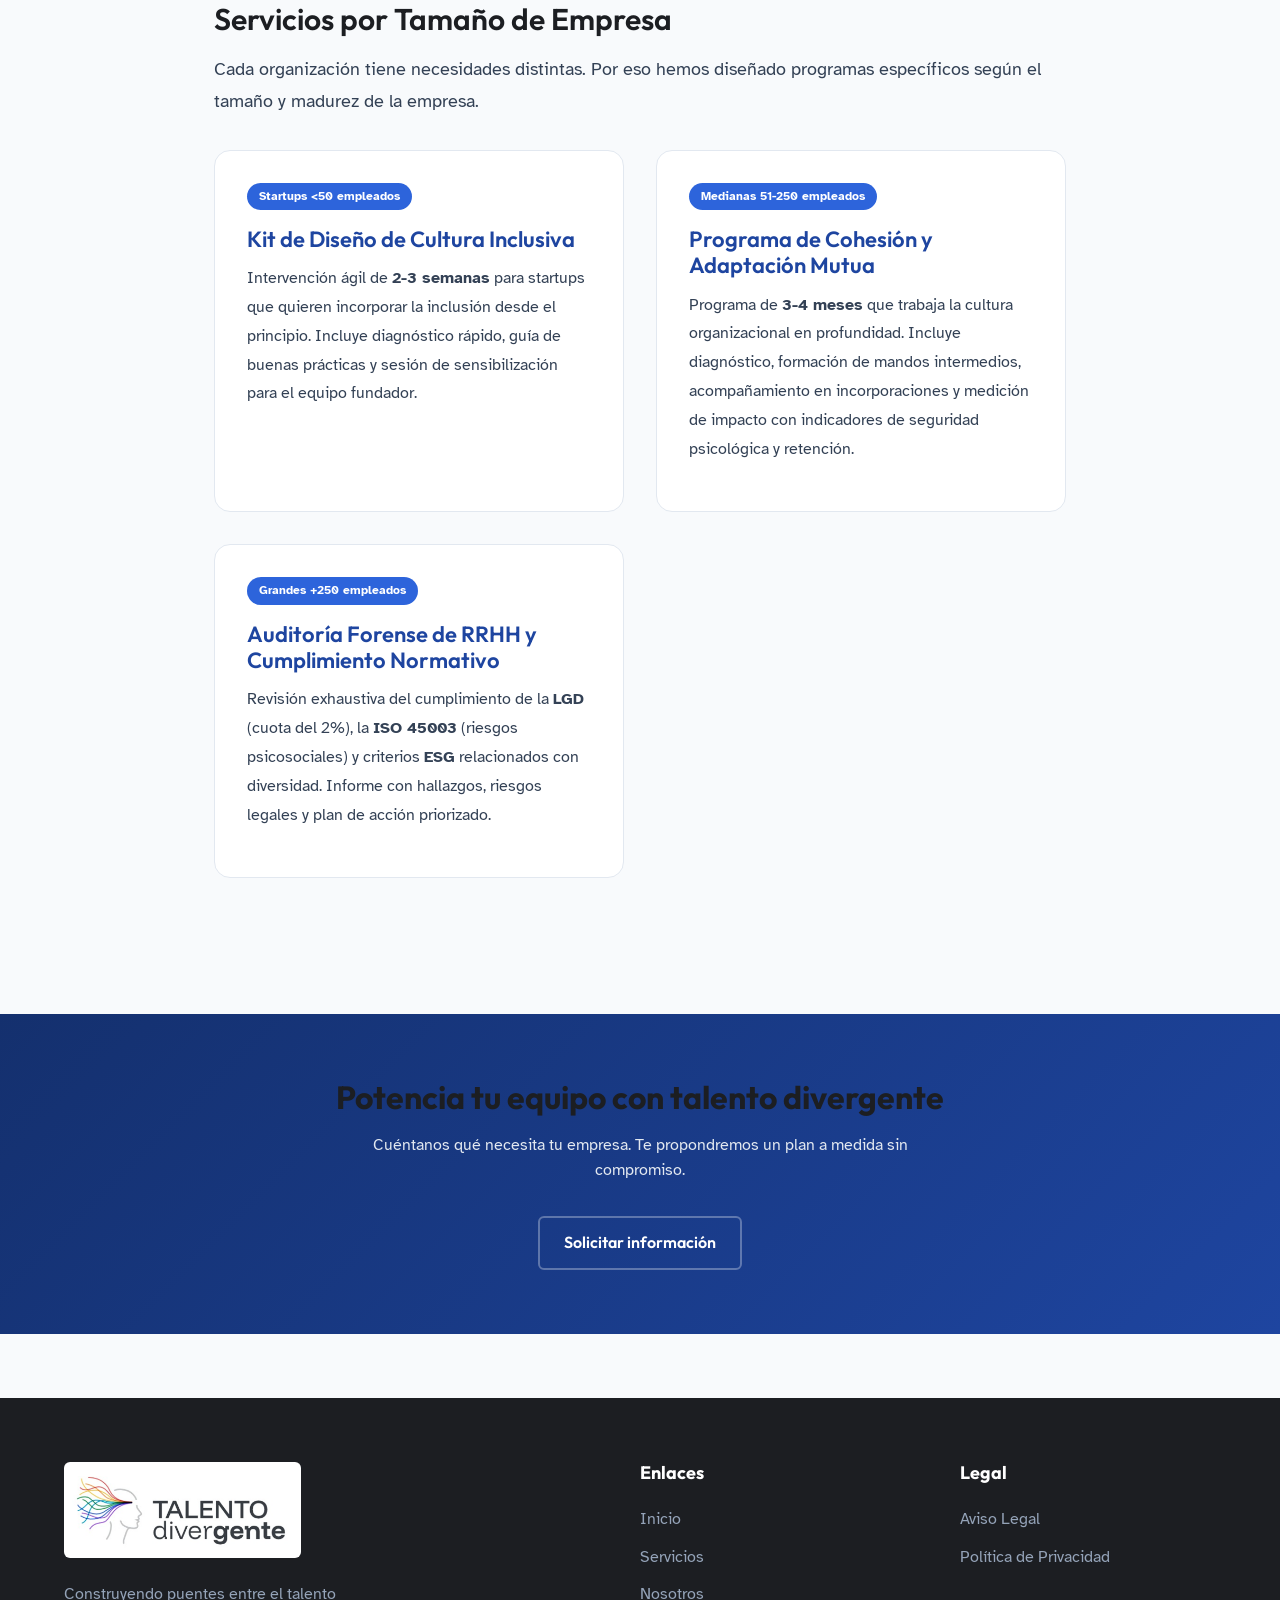
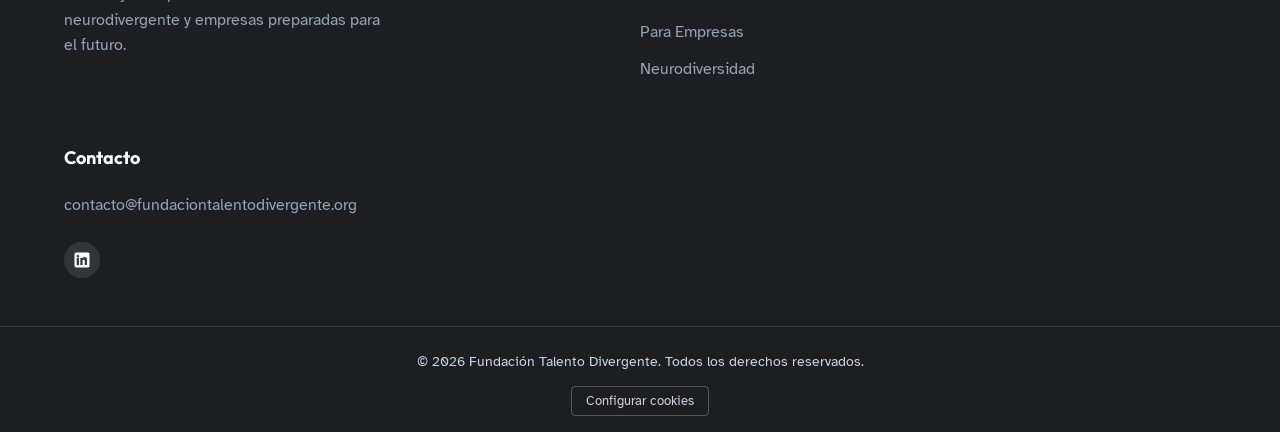
<file: empresas.html>
<!DOCTYPE html>
<html lang="es">
<head>
    <!-- Cookie Consent + Google Analytics -->
    <script src="js/cookies.js" defer></script>
    <meta charset="UTF-8">
    <meta name="viewport" content="width=device-width, initial-scale=1.0">
    <title data-i18n="page_companies_title">Para Empresas | Talento Divergente</title>
    <meta name="description" content="Descubre cómo el talento neurodivergente puede impulsar tu empresa. Perfiles creativos, analíticos y estabilizadores listos para aportar valor.">
    <meta name="robots" content="index, follow">
    <link rel="canonical" href="https://fundaciontalentodivergente.org/empresas">

    <!-- Open Graph -->
    <meta property="og:title" content="Para Empresas | Talento Divergente">
    <meta property="og:description" content="Descubre cómo el talento neurodivergente puede impulsar tu empresa. Perfiles creativos, analíticos y estabilizadores listos para aportar valor.">
    <meta property="og:type" content="website">
    <meta property="og:url" content="https://fundaciontalentodivergente.org/empresas">
    <meta property="og:site_name" content="Fundación Talento Divergente">
    <meta property="og:locale" content="es_ES">
    <meta property="og:image" content="https://fundaciontalentodivergente.org/assets/logo.png">

    <!-- Twitter Card -->
    <meta name="twitter:card" content="summary">
    <meta name="twitter:title" content="Para Empresas | Talento Divergente">
    <meta name="twitter:description" content="Descubre cómo el talento neurodivergente puede impulsar tu empresa.">
    <meta name="twitter:image" content="https://fundaciontalentodivergente.org/assets/logo.png">

    <!-- JSON-LD Structured Data -->
    <script type="application/ld+json">
    {
        "@context": "https://schema.org",
        "@type": "Service",
        "provider": {
            "@type": "NonprofitOrganization",
            "name": "Fundación Talento Divergente",
            "url": "https://fundaciontalentodivergente.org"
        },
        "serviceType": "Consultoría en diversidad cognitiva para empresas",
        "areaServed": {"@type": "AdministrativeArea", "name": "Comunitat Valenciana"},
        "hasOfferCatalog": {
            "@type": "OfferCatalog",
            "name": "Servicios por tamaño de empresa",
            "itemListElement": [
                {"@type": "Offer", "itemOffered": {"@type": "Service", "name": "Kit de Diseño de Cultura Inclusiva", "description": "Para startups de menos de 50 empleados, intervención de 2-3 semanas"}},
                {"@type": "Offer", "itemOffered": {"@type": "Service", "name": "Programa de Cohesión y Adaptación Mutua", "description": "Para empresas medianas de 51-250 empleados, programa de 3-4 meses"}},
                {"@type": "Offer", "itemOffered": {"@type": "Service", "name": "Auditoría Forense de RRHH y Cumplimiento Normativo", "description": "Para grandes empresas de +250 empleados, cumplimiento LGD, ISO 45003 y ESG"}}
            ]
        }
    }
    </script>
    <script type="application/ld+json">
    {
        "@context": "https://schema.org",
        "@type": "BreadcrumbList",
        "itemListElement": [
            {"@type": "ListItem", "position": 1, "name": "Inicio", "item": "https://fundaciontalentodivergente.org/"},
            {"@type": "ListItem", "position": 2, "name": "Para Empresas", "item": "https://fundaciontalentodivergente.org/empresas"}
        ]
    }
    </script>

    <!-- Google Fonts -->
    <link rel="preconnect" href="https://fonts.googleapis.com">
    <link rel="preconnect" href="https://fonts.gstatic.com" crossorigin>
    <link href="https://fonts.googleapis.com/css2?family=Atkinson+Hyperlegible:ital,wght@0,400;0,700;1,400;1,700&family=Outfit:wght@300;400;500;600;700&display=swap" rel="stylesheet">

    <!-- CSS -->
    <link rel="stylesheet" href="css/styles.css">

    <!-- Favicon -->
    <link rel="icon" type="image/x-icon" href="assets/favicon.ico">
    <link rel="icon" type="image/png" sizes="32x32" href="assets/favicon-32x32.png">
    <link rel="apple-touch-icon" sizes="180x180" href="assets/apple-touch-icon.png">
</head>
<body>
    <!-- G1: Skip link -->
    <a href="#main" class="skip-link" data-i18n="skip_link">Saltar al contenido</a>

    <!-- G8: aria-label en navbar -->
    <nav class="navbar" id="navbar" aria-label="Navegación principal">
        <div class="container nav-container">
            <a href="/" class="logo">
                <!-- G4: dimensiones en logo -->
                <img src="assets/logo.png" alt="Talento Divergente" class="logo-img" width="835" height="302">
            </a>

            <ul class="nav-links">
                <li><a href="/" data-i18n="nav_start">Inicio</a></li>
                <li><a href="/neurodiversidad" data-i18n="nav_neuro">Neurodiversidad</a></li>
                <li><a href="/servicios" data-i18n="nav_services">Servicios</a></li>
                <li><a href="/quienes-somos" data-i18n="nav_about">Nosotros</a></li>
                <li><a href="/empresas" data-i18n="nav_companies">Para Empresas</a></li>
            </ul>

            <div class="nav-actions">
                <div class="lang-switcher">
                    <!-- G7: aria-pressed en lang-btn -->
                    <button class="lang-btn active" data-lang="es" aria-pressed="true">ES</button>
                    <span class="lang-divider">|</span>
                    <button class="lang-btn" data-lang="en" aria-pressed="false">EN</button>
                </div>
                <a href="/#contacto" class="btn btn-primary" data-i18n="nav_cta">Únete a Nosotros</a>
                <!-- G6: aria-expanded + aria-controls en mobile-toggle -->
                <button class="mobile-toggle" id="mobile-toggle" aria-label="Abrir menú" aria-expanded="false" aria-controls="mobile-menu">
                    <span></span>
                    <span></span>
                    <span></span>
                </button>
            </div>
        </div>
    </nav>

    <!-- Mobile Menu -->
    <div class="mobile-menu" id="mobile-menu">
        <ul class="mobile-links">
            <li><a href="/" data-i18n="nav_start">Inicio</a></li>
            <li><a href="/neurodiversidad" data-i18n="nav_neuro">Neurodiversidad</a></li>
            <li><a href="/servicios" data-i18n="nav_services">Servicios</a></li>
            <li><a href="/quienes-somos" data-i18n="nav_about">Nosotros</a></li>
            <li><a href="/empresas" data-i18n="nav_companies">Para Empresas</a></li>
            <li><a href="/#contacto" class="btn btn-primary" data-i18n="nav_cta">Únete a Nosotros</a></li>
        </ul>
        <div class="mobile-lang-switcher">
            <!-- G7: aria-pressed en lang-btn del menú móvil -->
            <button class="lang-btn active" data-lang="es" aria-pressed="true">Español</button>
            <button class="lang-btn" data-lang="en" aria-pressed="false">English</button>
        </div>
    </div>

    <!-- Page Hero -->
    <header class="page-hero">
        <div class="container">
            <h1 data-i18n="page_companies_heading">Talento Neurodivergente para tu Empresa</h1>
            <!-- G8: aria-label en breadcrumbs -->
            <nav class="breadcrumbs" aria-label="Migas de pan">
                <a href="/" data-i18n="breadcrumb_home">Inicio</a>
                <span>/</span>
                <span data-i18n="breadcrumb_companies">Para Empresas</span>
            </nav>
        </div>
    </header>

    <!-- G1: id="main" + tabindex="-1" en el main -->
    <main class="content-body" id="main" tabindex="-1">
        <!-- Business Case -->
        <section class="content-section section">
            <div class="container container-narrow">
                <h2 class="section-title" data-i18n="emp_why_title">¿Por qué contratar talento neurodivergente?</h2>
                <p class="section-desc" data-i18n="emp_why_desc1">
                    No hablamos de responsabilidad social corporativa ni de cumplir cuotas. Hablamos de <strong>ventaja competitiva</strong>. Las personas neurodivergentes aportan formas de pensar que los equipos homogéneos simplemente no tienen: hiperfoco en tareas complejas, detección de patrones que otros pasan por alto, creatividad disruptiva y una honestidad profesional que mejora los procesos.
                </p>
                <p class="section-desc" data-i18n="emp_why_desc2">
                    Empresas como SAP, Microsoft y JP Morgan llevan años demostrándolo con datos: los equipos que incluyen talento neurodivergente son hasta un 30% más productivos en tareas que requieren precisión y pensamiento analítico. La clave está en crear el entorno adecuado, y ahí es donde entramos nosotros.
                </p>
                <div class="stats-grid">
                    <div class="stat-card">
                        <!-- G3: aria-hidden en emoji decorativo -->
                        <div class="stat-icon" aria-hidden="true">🚀</div>
                        <h3 data-i18n="emp_stat1_title">Innovación</h3>
                        <p data-i18n="emp_stat1_desc">El pensamiento divergente genera soluciones que los equipos homogéneos no alcanzan. Nuevas perspectivas para problemas complejos.</p>
                    </div>
                    <div class="stat-card">
                        <div class="stat-icon" aria-hidden="true">🔍</div>
                        <h3 data-i18n="emp_stat2_title">Atención al detalle</h3>
                        <p data-i18n="emp_stat2_desc">Capacidad excepcional para detectar errores, patrones y anomalías en datos, código y procesos de calidad.</p>
                    </div>
                    <div class="stat-card">
                        <div class="stat-icon" aria-hidden="true">📊</div>
                        <h3 data-i18n="emp_stat3_title">Pensamiento analítico</h3>
                        <p data-i18n="emp_stat3_desc">Razonamiento lógico y sistemático que aporta rigor en la toma de decisiones y la resolución de problemas técnicos.</p>
                    </div>
                </div>
            </div>
        </section>

        <!-- Talent Profiles -->
        <section class="content-section section section-alt">
            <div class="container container-narrow">
                <h2 class="section-title" data-i18n="emp_profiles_title">Perfiles de Talento</h2>
                <p class="section-desc" data-i18n="emp_profiles_intro">
                    Trabajamos con tres perfiles de talento neurodivergente, cada uno con fortalezas específicas alineadas con sectores clave de la Comunitat Valenciana.
                </p>

                <div class="profile-grid">
                    <div class="profile-card creative">
                        <h3 data-i18n="emp_prof1_title">Perfil Creativo</h3>
                        <p data-i18n="emp_prof1_desc">Profesionales con talento excepcional en <strong>Animación 3D, VFX, UX/UI</strong> y diseño digital. Su capacidad para visualizar soluciones complejas y su atención obsesiva al detalle los convierte en activos de alto valor para la industria creativa.</p>
                        <p data-i18n="emp_prof1_sector"><em>Sector objetivo: industria de animación, gaming y VFX del eje Valencia-Alicante.</em></p>
                        <div class="profile-roles">
                            <span class="role-tag" data-i18n="emp_prof1_role1">Animación 3D</span>
                            <span class="role-tag" data-i18n="emp_prof1_role2">VFX</span>
                            <span class="role-tag" data-i18n="emp_prof1_role3">UX/UI</span>
                            <span class="role-tag" data-i18n="emp_prof1_role4">Diseño digital</span>
                        </div>
                    </div>
                    <div class="profile-card analytical">
                        <h3 data-i18n="emp_prof2_title">Perfil Analítico</h3>
                        <p data-i18n="emp_prof2_desc">Especialistas en <strong>ciberseguridad, QA (testing) y análisis de datos</strong>. Su pensamiento sistemático, capacidad para detectar anomalías y resistencia a la fatiga cognitiva en tareas repetitivas los hacen ideales para roles donde la precisión es crítica.</p>
                        <p data-i18n="emp_prof2_sector"><em>Sector objetivo: ecosistema startup y tech del hub de Valencia.</em></p>
                        <div class="profile-roles">
                            <span class="role-tag" data-i18n="emp_prof2_role1">Ciberseguridad</span>
                            <span class="role-tag" data-i18n="emp_prof2_role2">QA Testing</span>
                            <span class="role-tag" data-i18n="emp_prof2_role3">Análisis de datos</span>
                        </div>
                    </div>
                    <div class="profile-card stabilizer">
                        <h3 data-i18n="emp_prof3_title">Perfil Estabilizador</h3>
                        <p data-i18n="emp_prof3_desc">Profesionales con fortaleza en <strong>control de calidad, logística y procesos</strong>. Su consistencia, fiabilidad y capacidad para mantener estándares elevados los convierten en pilares fundamentales de las operaciones industriales.</p>
                        <p data-i18n="emp_prof3_sector"><em>Sector objetivo: clúster cerámico, logístico e industrial de Castellón y la Plana Baixa.</em></p>
                        <div class="profile-roles">
                            <span class="role-tag" data-i18n="emp_prof3_role1">Control de calidad</span>
                            <span class="role-tag" data-i18n="emp_prof3_role2">Logística</span>
                            <span class="role-tag" data-i18n="emp_prof3_role3">Procesos industriales</span>
                        </div>
                    </div>
                </div>
            </div>
        </section>

        <!-- Process -->
        <section class="content-section section">
            <div class="container container-narrow">
                <h2 class="section-title" data-i18n="emp_process_title">¿Cómo funciona?</h2>
                <p class="section-desc" data-i18n="emp_process_intro">
                    Un proceso sencillo en cuatro pasos para que tu empresa acceda al mejor talento neurodivergente con total garantía.
                </p>

                <div class="steps-container">
                    <div class="step-item">
                        <div class="step-number">1</div>
                        <div class="step-content">
                            <h3 data-i18n="emp_step1_title">Contacto inicial</h3>
                            <p data-i18n="emp_step1_desc">Nos cuentas qué necesitas: qué perfil buscas, qué retos tiene tu equipo y qué nivel de madurez tiene tu organización en materia de inclusión. Sin compromiso.</p>
                        </div>
                    </div>
                    <div class="step-item">
                        <div class="step-number">2</div>
                        <div class="step-content">
                            <h3 data-i18n="emp_step2_title">Análisis de necesidades</h3>
                            <p data-i18n="emp_step2_desc">Evaluamos tu entorno de trabajo, cultura de equipo y requisitos del puesto. Identificamos ajustes necesarios para garantizar una incorporación exitosa.</p>
                        </div>
                    </div>
                    <div class="step-item">
                        <div class="step-number">3</div>
                        <div class="step-content">
                            <h3 data-i18n="emp_step3_title">Matching talento-empresa</h3>
                            <p data-i18n="emp_step3_desc">Seleccionamos candidatos cuyo perfil, fortalezas y estilo de trabajo encajan con tu organización. No se trata solo de habilidades técnicas, sino de compatibilidad real.</p>
                        </div>
                    </div>
                    <div class="step-item">
                        <div class="step-number">4</div>
                        <div class="step-content">
                            <h3 data-i18n="emp_step4_title">Acompañamiento y seguimiento</h3>
                            <p data-i18n="emp_step4_desc">Una vez incorporada la persona, proporcionamos mediación y seguimiento continuo durante los primeros meses. Resolvemos fricciones antes de que se conviertan en problemas.</p>
                        </div>
                    </div>
                </div>
            </div>
        </section>

        <!-- Service Tiers -->
        <section class="content-section section section-alt">
            <div class="container container-narrow">
                <h2 class="section-title" data-i18n="emp_tiers_title">Servicios por Tamaño de Empresa</h2>
                <p class="section-desc" data-i18n="emp_tiers_intro">
                    Cada organización tiene necesidades distintas. Por eso hemos diseñado programas específicos según el tamaño y madurez de la empresa.
                </p>

                <div class="service-detail-grid">
                    <div class="service-detail-card">
                        <span class="tier-label" data-i18n="emp_tier1_label">Startups &lt;50 empleados</span>
                        <h3 data-i18n="emp_tier1_title">Kit de Diseño de Cultura Inclusiva</h3>
                        <p data-i18n="emp_tier1_desc">Intervención ágil de <strong>2-3 semanas</strong> para startups que quieren incorporar la inclusión desde el principio. Incluye diagnóstico rápido, guía de buenas prácticas y sesión de sensibilización para el equipo fundador.</p>
                    </div>
                    <div class="service-detail-card">
                        <span class="tier-label" data-i18n="emp_tier2_label">Medianas 51-250 empleados</span>
                        <h3 data-i18n="emp_tier2_title">Programa de Cohesión y Adaptación Mutua</h3>
                        <p data-i18n="emp_tier2_desc">Programa de <strong>3-4 meses</strong> que trabaja la cultura organizacional en profundidad. Incluye diagnóstico, formación de mandos intermedios, acompañamiento en incorporaciones y medición de impacto con indicadores de seguridad psicológica y retención.</p>
                    </div>
                    <div class="service-detail-card">
                        <span class="tier-label" data-i18n="emp_tier3_label">Grandes +250 empleados</span>
                        <h3 data-i18n="emp_tier3_title">Auditoría Forense de RRHH y Cumplimiento Normativo</h3>
                        <p data-i18n="emp_tier3_desc">Revisión exhaustiva del cumplimiento de la <strong>LGD</strong> (cuota del 2%), la <strong>ISO 45003</strong> (riesgos psicosociales) y criterios <strong>ESG</strong> relacionados con diversidad. Informe con hallazgos, riesgos legales y plan de acción priorizado.</p>
                    </div>
                </div>
            </div>
        </section>

        <!-- CTA -->
        <section class="page-cta">
            <div class="container container-narrow">
                <h2 data-i18n="emp_cta_title">Potencia tu equipo con talento divergente</h2>
                <p data-i18n="emp_cta_desc">Cuéntanos qué necesita tu empresa. Te propondremos un plan a medida sin compromiso.</p>
                <a href="/#contacto" class="btn btn-outline-light" data-i18n="emp_cta_btn">Solicitar información</a>
            </div>
        </section>
    </main>

    <!-- Footer -->
    <footer class="footer">
        <div class="container footer-container">
            <div class="footer-brand">
                <a href="/" class="logo footer-logo">
                    <!-- G4: dimensiones en logo del footer -->
                    <img src="assets/logo.png" alt="Talento Divergente" class="logo-img" width="835" height="302">
                </a>
                <p class="footer-text" data-i18n="footer_desc">
                    Construyendo puentes entre el talento neurodivergente y empresas preparadas para el futuro.
                </p>
            </div>
            <div class="footer-links-group">
                <h4 class="footer-heading" data-i18n="footer_links_title">Enlaces</h4>
                <ul>
                    <li><a href="/" data-i18n="nav_start">Inicio</a></li>
                    <li><a href="/servicios" data-i18n="nav_services">Servicios</a></li>
                    <li><a href="/quienes-somos" data-i18n="nav_about">Quiénes Somos</a></li>
                    <li><a href="/empresas">Para Empresas</a></li>
                    <li><a href="/neurodiversidad">Neurodiversidad</a></li>
                </ul>
            </div>
            <div class="footer-links-group">
                <h4 class="footer-heading" data-i18n="footer_legal_title">Legal</h4>
                <ul>
                    <li><a href="/aviso-legal">Aviso Legal</a></li>
                    <li><a href="/politica-privacidad">Política de Privacidad</a></li>
                </ul>
            </div>
            <div class="footer-contact">
                <h4 class="footer-heading" data-i18n="footer_contact_title">Contacto</h4>
                <p>contacto@fundaciontalentodivergente.org</p>
                <div class="social-links">
                    <!-- G5: SVG LinkedIn accesible -->
                    <a href="https://www.linkedin.com/company/fundaci%C3%B3n-talento-divergente/" target="_blank" rel="noopener" aria-label="LinkedIn"><svg width="20" height="20" viewBox="0 0 24 24" fill="currentColor" aria-hidden="true"><path d="M19 3a2 2 0 0 1 2 2v14a2 2 0 0 1-2 2H5a2 2 0 0 1-2-2V5a2 2 0 0 1 2-2h14zM8.34 9.5H5.67V18h2.67V9.5zM7 6a1.55 1.55 0 1 0 0 3.1A1.55 1.55 0 0 0 7 6zm11 5.86c0-2.5-1.6-3.36-3-3.36a2.8 2.8 0 0 0-2.34 1.18V9.5h-2.67V18h2.67v-4.5c0-1.07.46-1.7 1.4-1.7s1.27.64 1.27 1.7V18H18v-6.14z"/></svg></a>
                </div>
            </div>
        </div>
        <div class="footer-bottom">
            <p data-i18n="footer_copy">&copy; 2026 Fundación Talento Divergente. Todos los derechos reservados.</p>
        </div>
    </footer>

    <!-- Script -->
    <script src="js/scripts.js"></script>
</body>
</html>
</file>
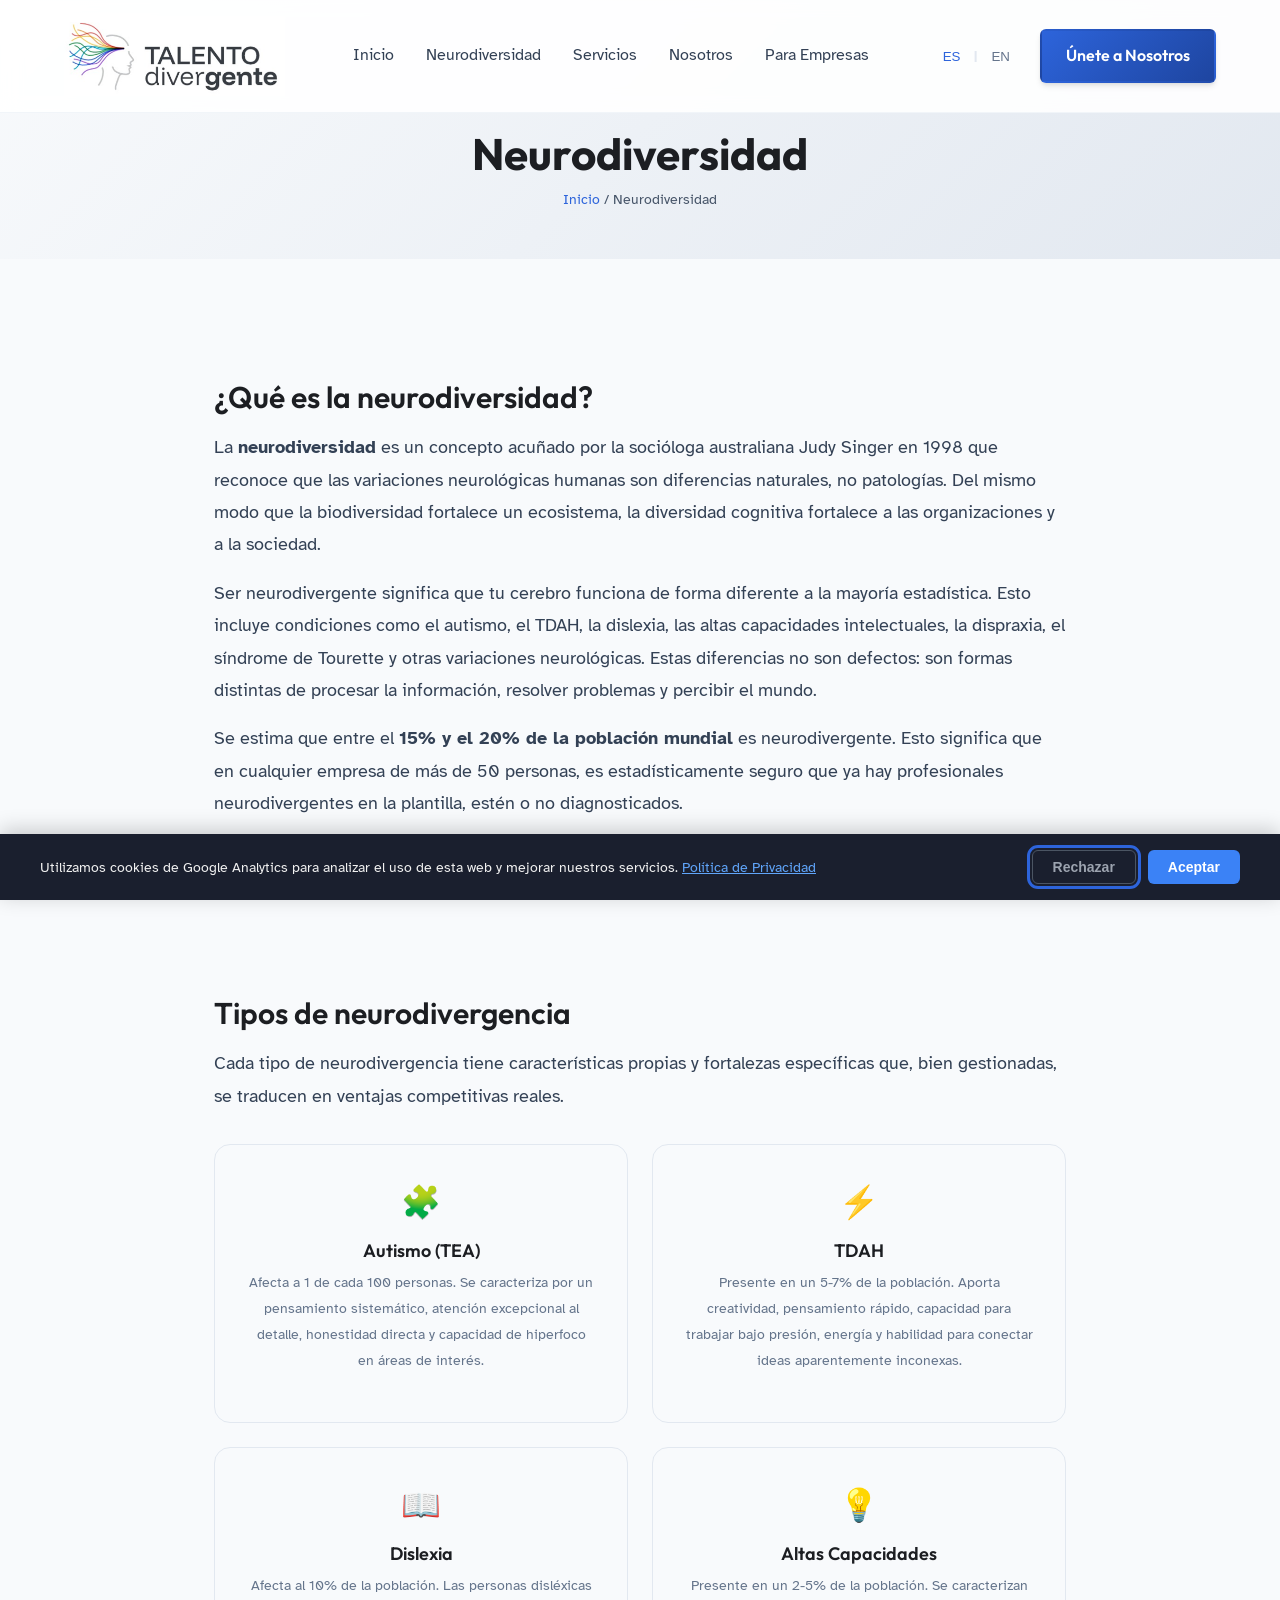
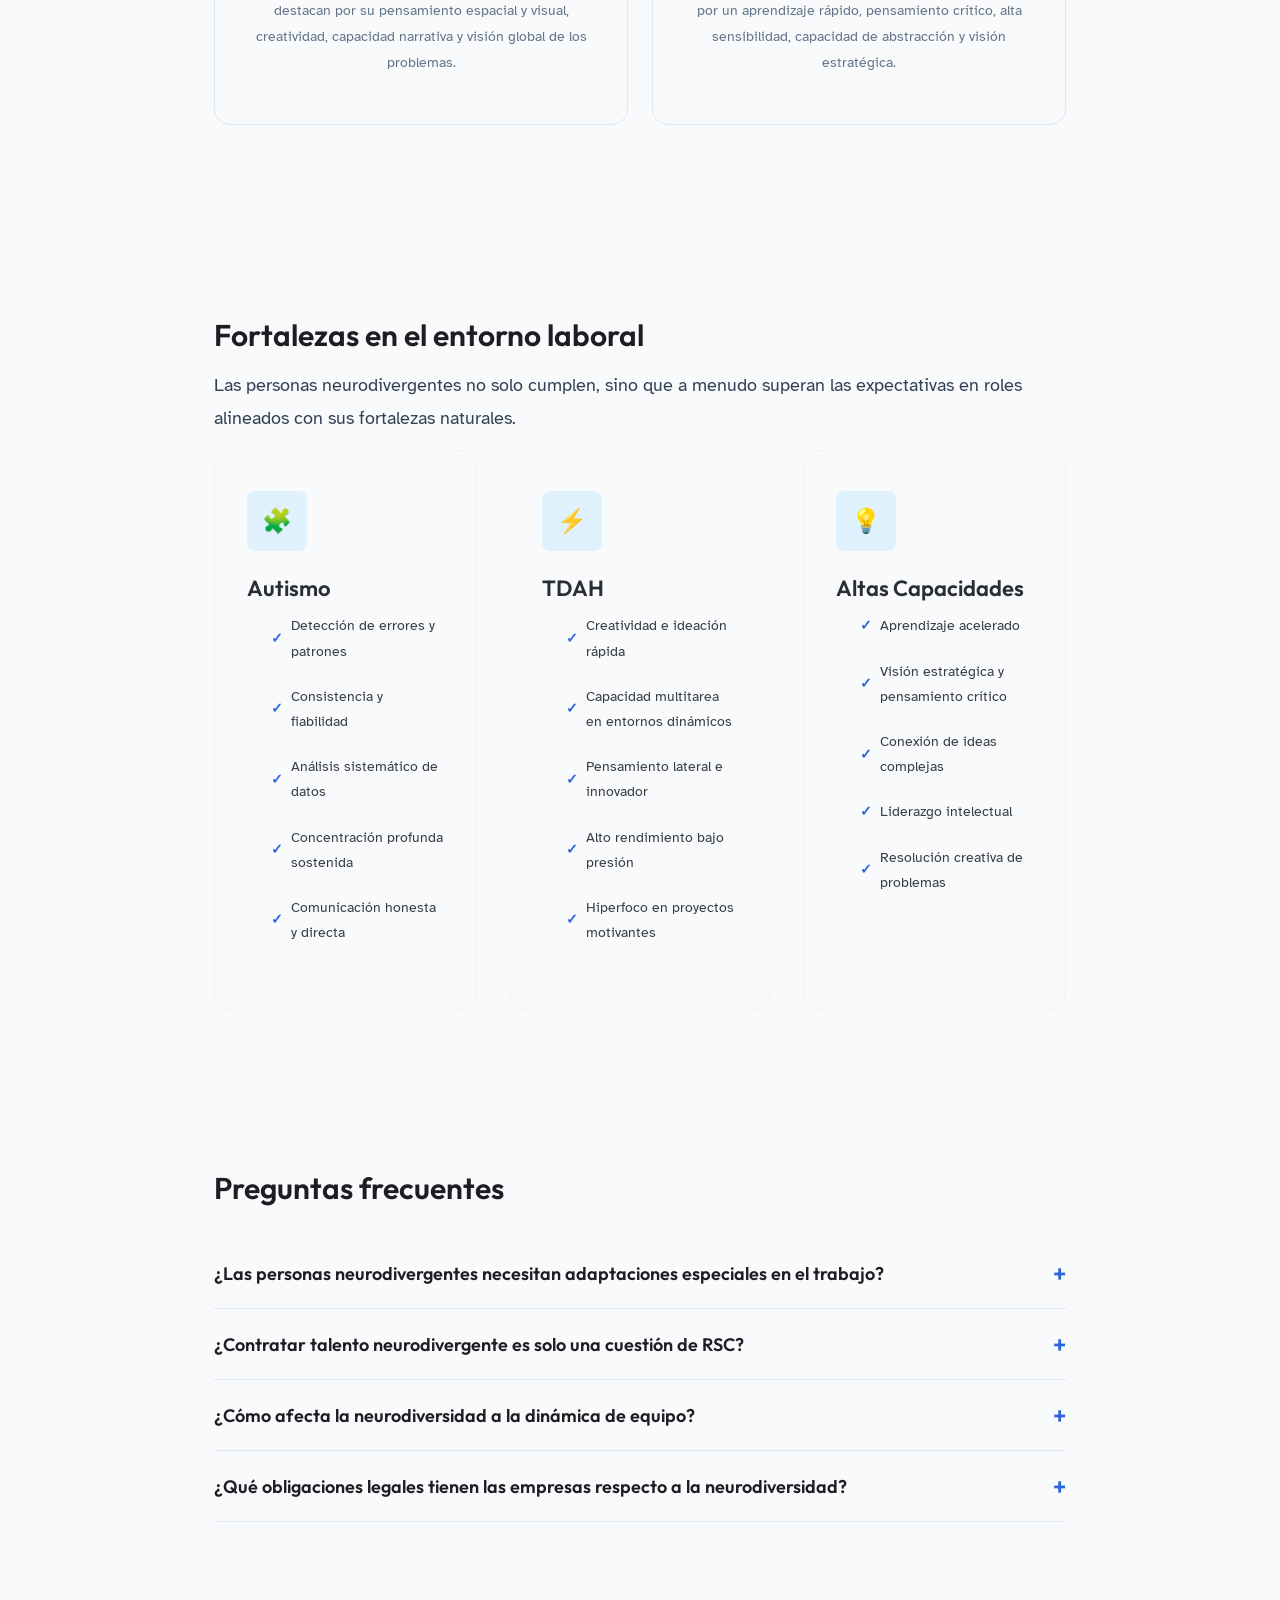
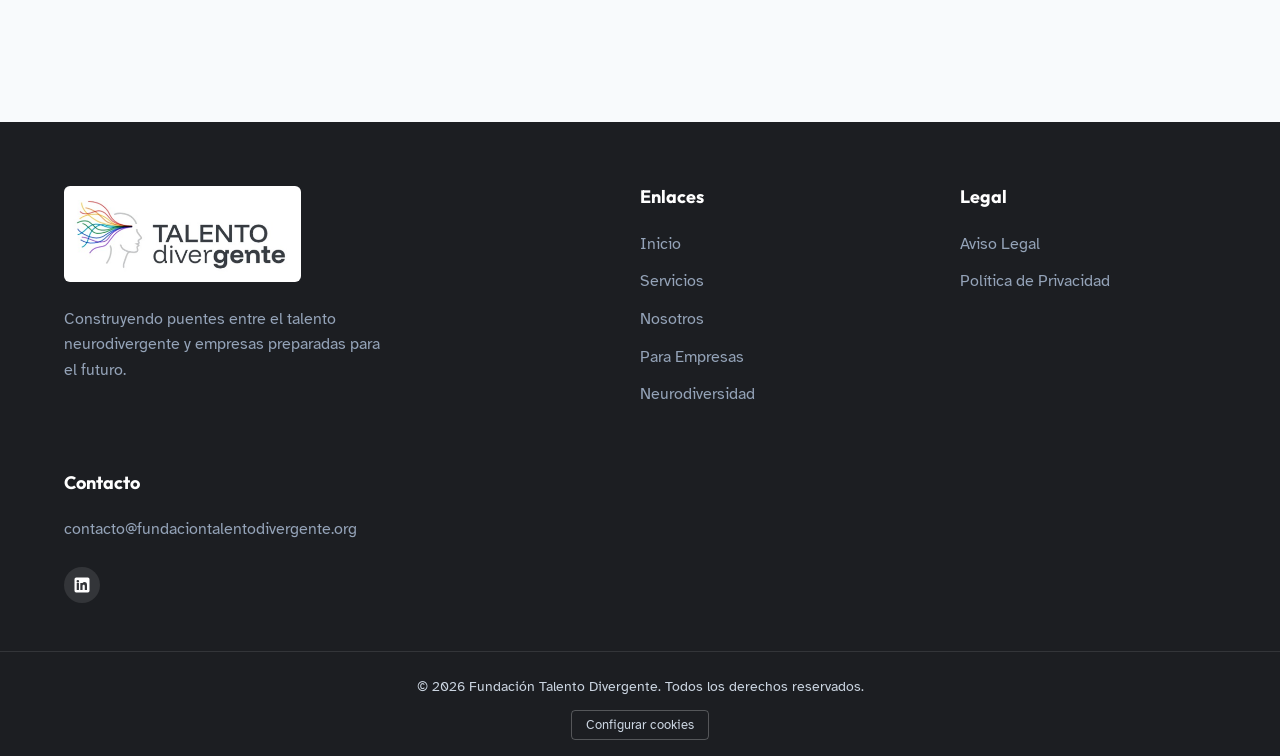
<file: neurodiversidad.html>
<!DOCTYPE html>
<html lang="es">
<head>
    <!-- Cookie Consent + Google Analytics -->
    <script src="js/cookies.js" defer></script>
    <meta charset="UTF-8">
    <meta name="viewport" content="width=device-width, initial-scale=1.0">
    <title data-i18n="page_neuro_title">Neurodiversidad | Talento Divergente</title>
    <meta name="description" content="Qué es la neurodiversidad, qué tipos existen y por qué es una ventaja competitiva en el entorno laboral. Autismo, TDAH, dislexia y altas capacidades.">
    <meta name="robots" content="index, follow">
    <link rel="canonical" href="https://fundaciontalentodivergente.org/neurodiversidad">

    <!-- Open Graph -->
    <meta property="og:title" content="Neurodiversidad | Talento Divergente">
    <meta property="og:description" content="Qué es la neurodiversidad, qué tipos existen y por qué es una ventaja competitiva en el entorno laboral.">
    <meta property="og:type" content="website">
    <meta property="og:url" content="https://fundaciontalentodivergente.org/neurodiversidad">
    <meta property="og:site_name" content="Fundación Talento Divergente">
    <meta property="og:locale" content="es_ES">
    <meta property="og:image" content="https://fundaciontalentodivergente.org/assets/logo.png">

    <!-- Twitter Card -->
    <meta name="twitter:card" content="summary">
    <meta name="twitter:title" content="Neurodiversidad | Talento Divergente">
    <meta name="twitter:description" content="Qué es la neurodiversidad, qué tipos existen y por qué es una ventaja competitiva en el entorno laboral.">
    <meta name="twitter:image" content="https://fundaciontalentodivergente.org/assets/logo.png">

    <!-- JSON-LD Structured Data -->
    <script type="application/ld+json">
    {
        "@context": "https://schema.org",
        "@type": "FAQPage",
        "mainEntity": [
            {
                "@type": "Question",
                "name": "¿Las personas neurodivergentes necesitan adaptaciones especiales en el trabajo?",
                "acceptedAnswer": {
                    "@type": "Answer",
                    "text": "No siempre. Muchas veces se trata de ajustes sencillos y de bajo coste: reducir estímulos sensoriales innecesarios, ofrecer instrucciones claras por escrito, permitir auriculares con cancelación de ruido o flexibilizar horarios."
                }
            },
            {
                "@type": "Question",
                "name": "¿Contratar talento neurodivergente es solo una cuestión de RSC?",
                "acceptedAnswer": {
                    "@type": "Answer",
                    "text": "No. Es una decisión empresarial basada en datos. Empresas como SAP, Microsoft y JP Morgan han demostrado que los equipos neurodiversos son más productivos e innovadores."
                }
            },
            {
                "@type": "Question",
                "name": "¿Cómo afecta la neurodiversidad a la dinámica de equipo?",
                "acceptedAnswer": {
                    "@type": "Answer",
                    "text": "Un equipo cognitivamente diverso analiza los problemas desde múltiples perspectivas, lo que reduce el pensamiento grupal y mejora la toma de decisiones."
                }
            },
            {
                "@type": "Question",
                "name": "¿Qué obligaciones legales tienen las empresas respecto a la neurodiversidad?",
                "acceptedAnswer": {
                    "@type": "Answer",
                    "text": "En España, la Ley General de Discapacidad (LGD) establece una cuota del 2% para empresas de más de 50 trabajadores. Además, la ISO 45003 regula los riesgos psicosociales."
                }
            }
        ]
    }
    </script>
    <script type="application/ld+json">
    {
        "@context": "https://schema.org",
        "@type": "BreadcrumbList",
        "itemListElement": [
            {"@type": "ListItem", "position": 1, "name": "Inicio", "item": "https://fundaciontalentodivergente.org/"},
            {"@type": "ListItem", "position": 2, "name": "Neurodiversidad", "item": "https://fundaciontalentodivergente.org/neurodiversidad"}
        ]
    }
    </script>

    <!-- Google Fonts -->
    <link rel="preconnect" href="https://fonts.googleapis.com">
    <link rel="preconnect" href="https://fonts.gstatic.com" crossorigin>
    <link href="https://fonts.googleapis.com/css2?family=Atkinson+Hyperlegible:ital,wght@0,400;0,700;1,400;1,700&family=Outfit:wght@300;400;500;600;700&display=swap" rel="stylesheet">

    <!-- CSS -->
    <link rel="stylesheet" href="css/styles.css">

    <!-- Favicon -->
    <link rel="icon" type="image/x-icon" href="assets/favicon.ico">
    <link rel="icon" type="image/png" sizes="32x32" href="assets/favicon-32x32.png">
    <link rel="apple-touch-icon" sizes="180x180" href="assets/apple-touch-icon.png">
</head>
<body>
    <!-- G1: Skip link -->
    <a href="#main" class="skip-link" data-i18n="skip_link">Saltar al contenido</a>

    <!-- G8: aria-label en navbar -->
    <nav class="navbar" id="navbar" aria-label="Navegación principal">
        <div class="container nav-container">
            <a href="/" class="logo">
                <!-- G4: dimensiones en logo -->
                <img src="assets/logo.png" alt="Talento Divergente" class="logo-img" width="835" height="302">
            </a>

            <ul class="nav-links">
                <li><a href="/" data-i18n="nav_start">Inicio</a></li>
                <li><a href="/neurodiversidad" data-i18n="nav_neuro">Neurodiversidad</a></li>
                <li><a href="/servicios" data-i18n="nav_services">Servicios</a></li>
                <li><a href="/quienes-somos" data-i18n="nav_about">Nosotros</a></li>
                <li><a href="/empresas" data-i18n="nav_companies">Para Empresas</a></li>
            </ul>

            <div class="nav-actions">
                <div class="lang-switcher">
                    <!-- G7: aria-pressed en lang-btn -->
                    <button class="lang-btn active" data-lang="es" aria-pressed="true">ES</button>
                    <span class="lang-divider">|</span>
                    <button class="lang-btn" data-lang="en" aria-pressed="false">EN</button>
                </div>
                <a href="/#contacto" class="btn btn-primary" data-i18n="nav_cta">Únete a Nosotros</a>
                <!-- G6: aria-expanded + aria-controls en mobile-toggle -->
                <button class="mobile-toggle" id="mobile-toggle" aria-label="Abrir menú" aria-expanded="false" aria-controls="mobile-menu">
                    <span></span>
                    <span></span>
                    <span></span>
                </button>
            </div>
        </div>
    </nav>

    <!-- Mobile Menu -->
    <div class="mobile-menu" id="mobile-menu">
        <ul class="mobile-links">
            <li><a href="/" data-i18n="nav_start">Inicio</a></li>
            <li><a href="/neurodiversidad" data-i18n="nav_neuro">Neurodiversidad</a></li>
            <li><a href="/servicios" data-i18n="nav_services">Servicios</a></li>
            <li><a href="/quienes-somos" data-i18n="nav_about">Nosotros</a></li>
            <li><a href="/empresas" data-i18n="nav_companies">Para Empresas</a></li>
            <li><a href="/#contacto" class="btn btn-primary" data-i18n="nav_cta">Únete a Nosotros</a></li>
        </ul>
        <div class="mobile-lang-switcher">
            <!-- G7: aria-pressed en lang-btn del menú móvil -->
            <button class="lang-btn active" data-lang="es" aria-pressed="true">Español</button>
            <button class="lang-btn" data-lang="en" aria-pressed="false">English</button>
        </div>
    </div>

    <!-- Page Hero -->
    <header class="page-hero">
        <div class="container">
            <h1 data-i18n="page_neuro_heading">Neurodiversidad: Ventaja Competitiva en el Trabajo</h1>
            <!-- G8: aria-label en breadcrumbs -->
            <nav class="breadcrumbs" aria-label="Migas de pan">
                <a href="/" data-i18n="breadcrumb_home">Inicio</a>
                <span>/</span>
                <span data-i18n="breadcrumb_neuro">Neurodiversidad</span>
            </nav>
        </div>
    </header>

    <!-- G1: id="main" + tabindex="-1" en main -->
    <main class="content-body" id="main" tabindex="-1">
        <!-- Definition -->
        <section class="content-section section">
            <div class="container container-narrow">
                <h2 class="section-title" data-i18n="neuro_what_title">¿Qué es la neurodiversidad?</h2>
                <p class="section-desc" data-i18n="neuro_what_desc1">
                    La <strong>neurodiversidad</strong> es un concepto acuñado por la socióloga australiana Judy Singer en 1998 que reconoce que las variaciones neurológicas humanas son diferencias naturales, no patologías. Del mismo modo que la biodiversidad fortalece un ecosistema, la diversidad cognitiva fortalece a las organizaciones y a la sociedad.
                </p>
                <p class="section-desc" data-i18n="neuro_what_desc2">
                    Ser neurodivergente significa que tu cerebro funciona de forma diferente a la mayoría estadística. Esto incluye condiciones como el autismo, el TDAH, la dislexia, las altas capacidades intelectuales, la dispraxia, el síndrome de Tourette y otras variaciones neurológicas. Estas diferencias no son defectos: son formas distintas de procesar la información, resolver problemas y percibir el mundo.
                </p>
                <p class="section-desc" data-i18n="neuro_what_desc3">
                    Se estima que entre el <strong>15% y el 20% de la población mundial</strong> es neurodivergente. Esto significa que en cualquier empresa de más de 50 personas, es estadísticamente seguro que ya hay profesionales neurodivergentes en la plantilla, estén o no diagnosticados.
                </p>
            </div>
        </section>

        <!-- Types -->
        <section class="content-section section section-alt">
            <div class="container container-narrow">
                <h2 class="section-title" data-i18n="neuro_types_title">Tipos de neurodivergencia</h2>
                <p class="section-desc" data-i18n="neuro_types_intro">
                    Cada tipo de neurodivergencia tiene características propias y fortalezas específicas que, bien gestionadas, se traducen en ventajas competitivas reales.
                </p>

                <div class="stats-grid stats-grid-2col">
                    <div class="stat-card">
                        <!-- G3: aria-hidden en emoji decorativo -->
                        <div class="stat-icon" aria-hidden="true">🧩</div>
                        <h3 data-i18n="neuro_type1_title">Autismo (TEA)</h3>
                        <p data-i18n="neuro_type1_desc">Afecta a 1 de cada 100 personas. Se caracteriza por un pensamiento sistemático, atención excepcional al detalle, honestidad directa y capacidad de hiperfoco en áreas de interés.</p>
                    </div>
                    <div class="stat-card">
                        <div class="stat-icon" aria-hidden="true">⚡</div>
                        <h3 data-i18n="neuro_type2_title">TDAH</h3>
                        <p data-i18n="neuro_type2_desc">Presente en un 5-7% de la población. Aporta creatividad, pensamiento rápido, capacidad para trabajar bajo presión, energía y habilidad para conectar ideas aparentemente inconexas.</p>
                    </div>
                    <div class="stat-card">
                        <div class="stat-icon" aria-hidden="true">📖</div>
                        <h3 data-i18n="neuro_type3_title">Dislexia</h3>
                        <p data-i18n="neuro_type3_desc">Afecta al 10% de la población. Las personas disléxicas destacan por su pensamiento espacial y visual, creatividad, capacidad narrativa y visión global de los problemas.</p>
                    </div>
                    <div class="stat-card">
                        <div class="stat-icon" aria-hidden="true">💡</div>
                        <h3 data-i18n="neuro_type4_title">Altas Capacidades</h3>
                        <p data-i18n="neuro_type4_desc">Presente en un 2-5% de la población. Se caracterizan por un aprendizaje rápido, pensamiento crítico, alta sensibilidad, capacidad de abstracción y visión estratégica.</p>
                    </div>
                </div>
            </div>
        </section>

        <!-- Workplace Strengths -->
        <section class="content-section section">
            <div class="container container-narrow">
                <h2 class="section-title" data-i18n="neuro_strengths_title">Fortalezas en el entorno laboral</h2>
                <p class="section-desc" data-i18n="neuro_strengths_intro">
                    Las personas neurodivergentes no solo cumplen, sino que a menudo superan las expectativas en roles alineados con sus fortalezas naturales.
                </p>

                <div class="services-grid">
                    <div class="service-card">
                        <div class="service-icon">
                            <!-- G3: aria-hidden en emoji decorativo -->
                            <span class="emoji-icon" aria-hidden="true">🧩</span>
                        </div>
                        <h3 class="service-title" data-i18n="neuro_str1_title">Autismo</h3>
                        <ul class="service-features">
                            <li data-i18n="neuro_str1_li1">Detección de errores y patrones</li>
                            <li data-i18n="neuro_str1_li2">Consistencia y fiabilidad</li>
                            <li data-i18n="neuro_str1_li3">Análisis sistemático de datos</li>
                            <li data-i18n="neuro_str1_li4">Concentración profunda sostenida</li>
                            <li data-i18n="neuro_str1_li5">Comunicación honesta y directa</li>
                        </ul>
                    </div>
                    <div class="service-card">
                        <div class="service-icon">
                            <span class="emoji-icon" aria-hidden="true">⚡</span>
                        </div>
                        <h3 class="service-title" data-i18n="neuro_str2_title">TDAH</h3>
                        <ul class="service-features">
                            <li data-i18n="neuro_str2_li1">Creatividad e ideación rápida</li>
                            <li data-i18n="neuro_str2_li2">Capacidad multitarea en entornos dinámicos</li>
                            <li data-i18n="neuro_str2_li3">Pensamiento lateral e innovador</li>
                            <li data-i18n="neuro_str2_li4">Alto rendimiento bajo presión</li>
                            <li data-i18n="neuro_str2_li5">Hiperfoco en proyectos motivantes</li>
                        </ul>
                    </div>
                    <div class="service-card">
                        <div class="service-icon">
                            <span class="emoji-icon" aria-hidden="true">💡</span>
                        </div>
                        <h3 class="service-title" data-i18n="neuro_str3_title">Altas Capacidades</h3>
                        <ul class="service-features">
                            <li data-i18n="neuro_str3_li1">Aprendizaje acelerado</li>
                            <li data-i18n="neuro_str3_li2">Visión estratégica y pensamiento crítico</li>
                            <li data-i18n="neuro_str3_li3">Conexión de ideas complejas</li>
                            <li data-i18n="neuro_str3_li4">Liderazgo intelectual</li>
                            <li data-i18n="neuro_str3_li5">Resolución creativa de problemas</li>
                        </ul>
                    </div>
                </div>
            </div>
        </section>

        <!-- FAQ -->
        <section class="content-section section section-alt">
            <div class="container container-narrow">
                <h2 class="section-title" data-i18n="neuro_faq_title">Preguntas frecuentes</h2>

                <div class="faq-list">
                    <div class="faq-item">
                        <button class="faq-question" data-i18n="neuro_faq1_q">¿Las personas neurodivergentes necesitan adaptaciones especiales en el trabajo?</button>
                        <div class="faq-answer">
                            <p data-i18n="neuro_faq1_a">No siempre. Muchas veces se trata de ajustes sencillos y de bajo coste: reducir estímulos sensoriales innecesarios, ofrecer instrucciones claras por escrito, permitir auriculares con cancelación de ruido o flexibilizar horarios. Estos ajustes, además, suelen beneficiar a todo el equipo, no solo a la persona neurodivergente.</p>
                        </div>
                    </div>
                    <div class="faq-item">
                        <button class="faq-question" data-i18n="neuro_faq2_q">¿Contratar talento neurodivergente es solo una cuestión de RSC?</button>
                        <div class="faq-answer">
                            <p data-i18n="neuro_faq2_a">No. Es una decisión empresarial basada en datos. Empresas como SAP, Microsoft, JP Morgan y EY han demostrado que los equipos neurodiversos son más productivos, más innovadores y cometen menos errores en tareas que requieren precisión. La neurodiversidad bien gestionada genera retorno de inversión medible.</p>
                        </div>
                    </div>
                    <div class="faq-item">
                        <button class="faq-question" data-i18n="neuro_faq3_q">¿Cómo afecta la neurodiversidad a la dinámica de equipo?</button>
                        <div class="faq-answer">
                            <p data-i18n="neuro_faq3_a">Un equipo cognitivamente diverso analiza los problemas desde múltiples perspectivas, lo que reduce el pensamiento grupal y mejora la toma de decisiones. La clave está en la gestión: con la mediación adecuada, las diferencias se convierten en complementariedad. Sin ella, pueden generar fricciones. Por eso ofrecemos acompañamiento continuo.</p>
                        </div>
                    </div>
                    <div class="faq-item">
                        <button class="faq-question" data-i18n="neuro_faq4_q">¿Qué obligaciones legales tienen las empresas respecto a la neurodiversidad?</button>
                        <div class="faq-answer">
                            <p data-i18n="neuro_faq4_a">En España, la Ley General de Discapacidad (LGD) establece una cuota del 2% para empresas de más de 50 trabajadores. Además, la ISO 45003 regula los riesgos psicosociales y los criterios ESG cada vez valoran más la diversidad e inclusión. No cumplir puede suponer sanciones, pero más allá de la obligación legal, gestionar bien la neurodiversidad es una ventaja competitiva.</p>
                        </div>
                    </div>
                </div>
            </div>
        </section>
    </main>

    <!-- Footer -->
    <footer class="footer">
        <div class="container footer-container">
            <div class="footer-brand">
                <a href="/" class="logo footer-logo">
                    <!-- G4: dimensiones en logo del footer -->
                    <img src="assets/logo.png" alt="Talento Divergente" class="logo-img" width="835" height="302">
                </a>
                <p class="footer-text" data-i18n="footer_desc">
                    Construyendo puentes entre el talento neurodivergente y empresas preparadas para el futuro.
                </p>
            </div>
            <div class="footer-links-group">
                <h4 class="footer-heading" data-i18n="footer_links_title">Enlaces</h4>
                <ul>
                    <li><a href="/" data-i18n="nav_start">Inicio</a></li>
                    <li><a href="/servicios" data-i18n="nav_services">Servicios</a></li>
                    <li><a href="/quienes-somos" data-i18n="nav_about">Quiénes Somos</a></li>
                    <li><a href="/empresas">Para Empresas</a></li>
                    <li><a href="/neurodiversidad">Neurodiversidad</a></li>
                </ul>
            </div>
            <div class="footer-links-group">
                <h4 class="footer-heading" data-i18n="footer_legal_title">Legal</h4>
                <ul>
                    <li><a href="/aviso-legal">Aviso Legal</a></li>
                    <li><a href="/politica-privacidad">Política de Privacidad</a></li>
                </ul>
            </div>
            <div class="footer-contact">
                <h4 class="footer-heading" data-i18n="footer_contact_title">Contacto</h4>
                <p>contacto@fundaciontalentodivergente.org</p>
                <div class="social-links">
                    <!-- G5: SVG LinkedIn accesible -->
                    <a href="https://www.linkedin.com/company/fundaci%C3%B3n-talento-divergente/" target="_blank" rel="noopener" aria-label="LinkedIn"><svg width="20" height="20" viewBox="0 0 24 24" fill="currentColor" aria-hidden="true"><path d="M19 3a2 2 0 0 1 2 2v14a2 2 0 0 1-2 2H5a2 2 0 0 1-2-2V5a2 2 0 0 1 2-2h14zM8.34 9.5H5.67V18h2.67V9.5zM7 6a1.55 1.55 0 1 0 0 3.1A1.55 1.55 0 0 0 7 6zm11 5.86c0-2.5-1.6-3.36-3-3.36a2.8 2.8 0 0 0-2.34 1.18V9.5h-2.67V18h2.67v-4.5c0-1.07.46-1.7 1.4-1.7s1.27.64 1.27 1.7V18H18v-6.14z"/></svg></a>
                </div>
            </div>
        </div>
        <div class="footer-bottom">
            <p data-i18n="footer_copy">&copy; 2026 Fundación Talento Divergente. Todos los derechos reservados.</p>
        </div>
    </footer>

    <!-- Script -->
    <script src="js/scripts.js"></script>
    <script src="js/faq.js"></script>
</body>
</html>
</file>
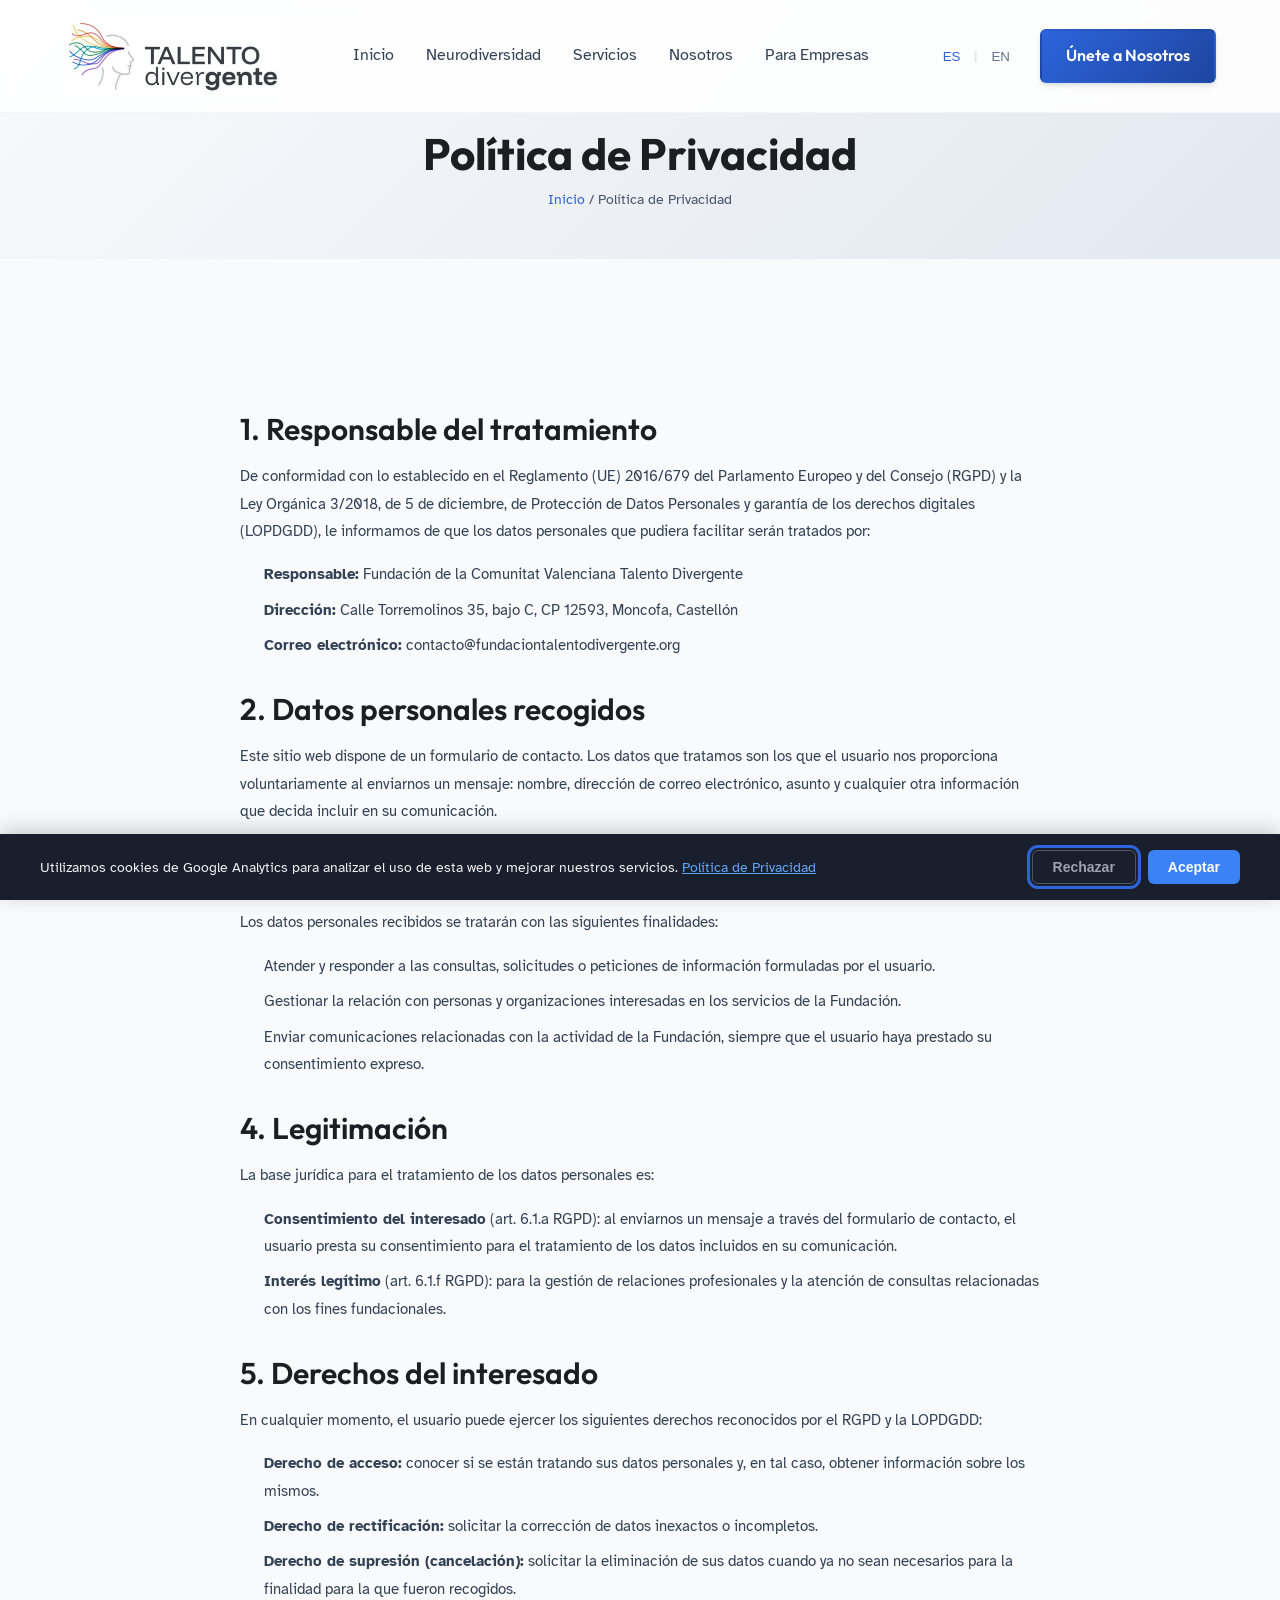
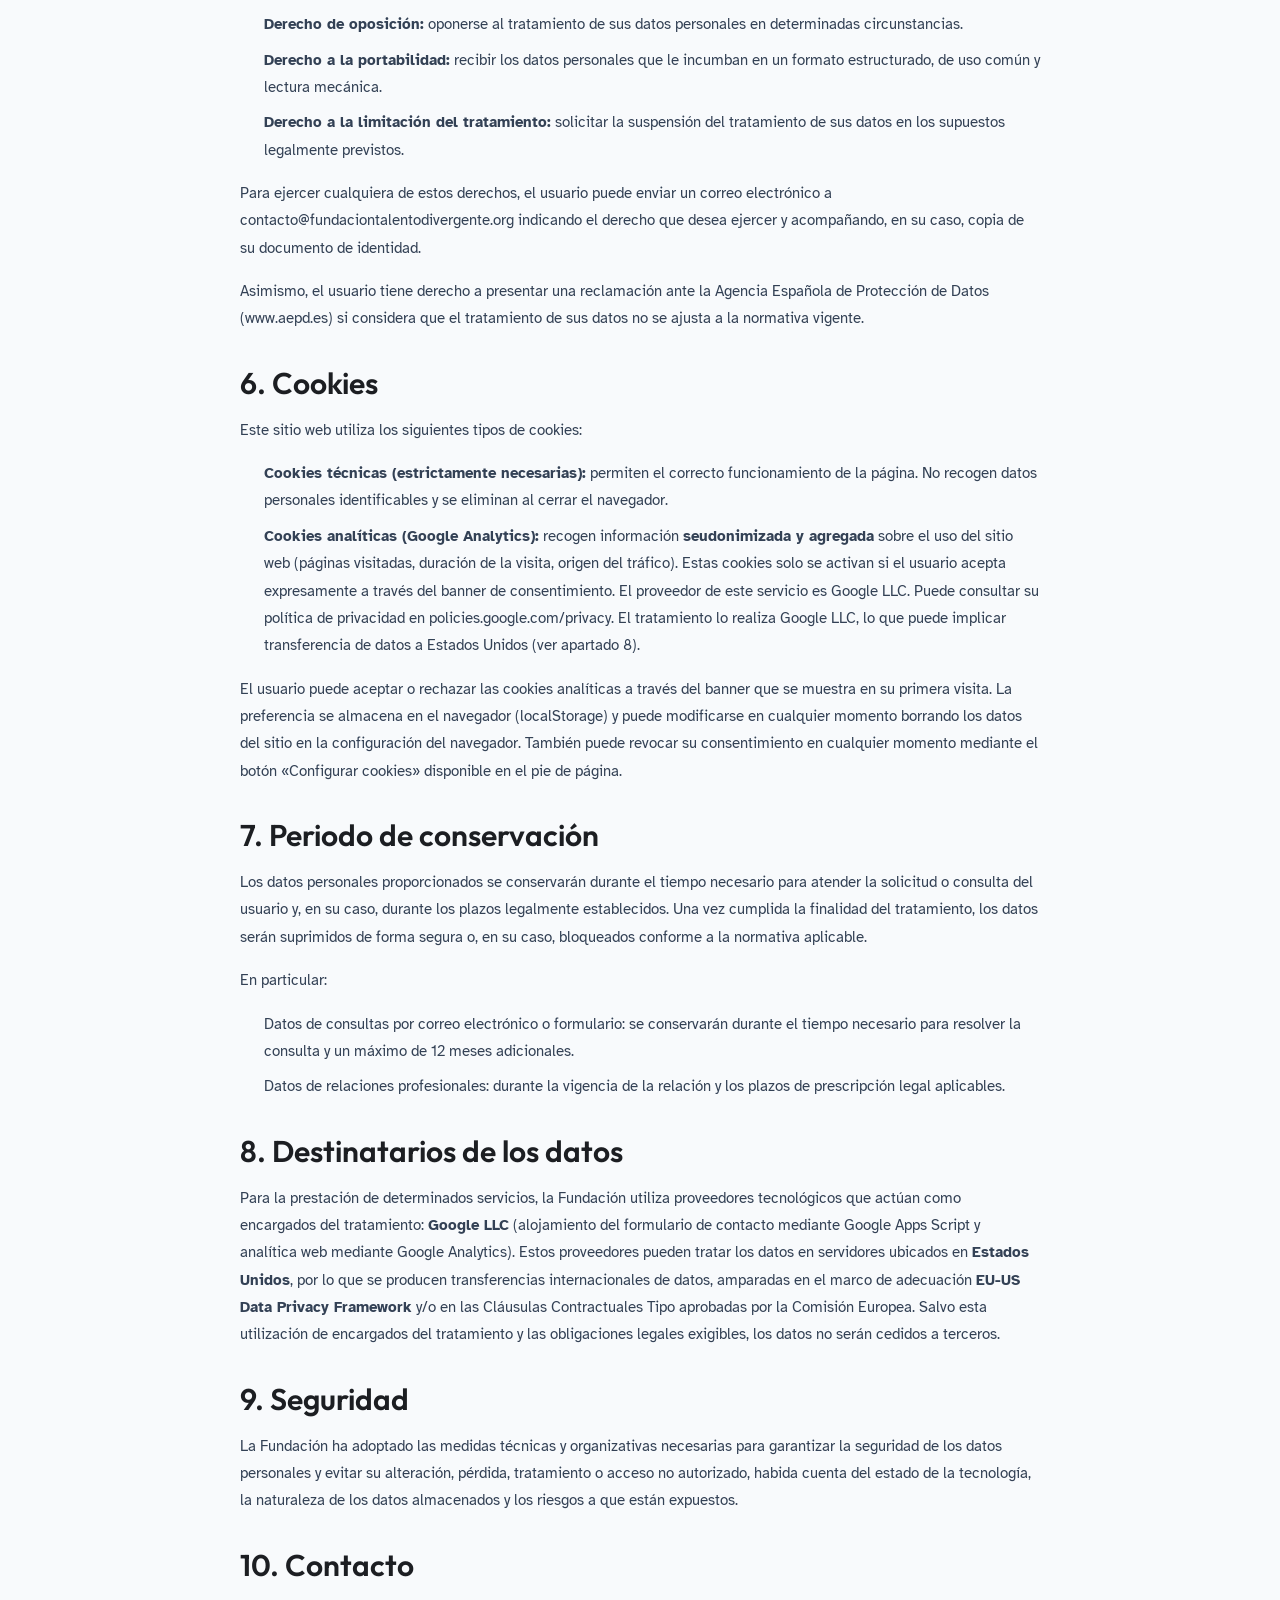
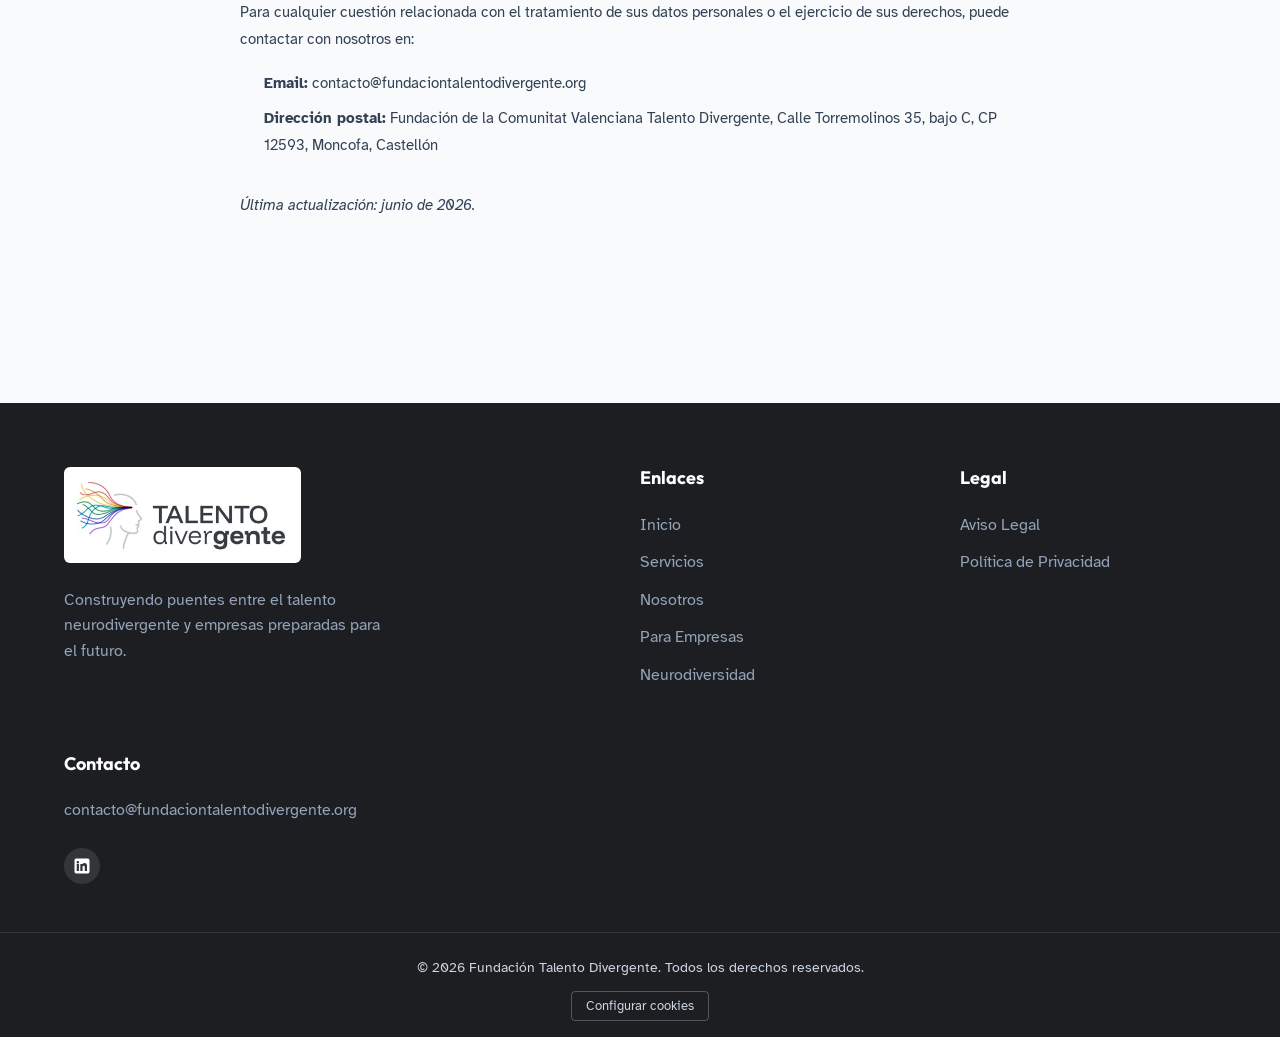
<file: politica-privacidad.html>
<!DOCTYPE html>
<html lang="es">
<head>
    <!-- Cookie Consent + Google Analytics -->
    <script src="js/cookies.js" defer></script>
    <meta charset="UTF-8">
    <meta name="viewport" content="width=device-width, initial-scale=1.0">
    <title data-i18n="page_privacy_title">Política de Privacidad | Talento Divergente</title>
    <meta name="description" content="Política de privacidad de la Fundación Talento Divergente. Información sobre el tratamiento de datos personales conforme al RGPD y la LOPDGDD.">
    <meta name="robots" content="index, follow">
    <link rel="canonical" href="https://fundaciontalentodivergente.org/politica-privacidad">

    <!-- Open Graph -->
    <meta property="og:title" content="Política de Privacidad | Talento Divergente">
    <meta property="og:description" content="Política de privacidad de la Fundación Talento Divergente. Tratamiento de datos personales conforme al RGPD y la LOPDGDD.">
    <meta property="og:type" content="website">
    <meta property="og:url" content="https://fundaciontalentodivergente.org/politica-privacidad">
    <meta property="og:site_name" content="Fundación Talento Divergente">
    <meta property="og:locale" content="es_ES">
    <meta property="og:image" content="https://fundaciontalentodivergente.org/assets/logo.png">

    <!-- Twitter Card -->
    <meta name="twitter:card" content="summary">
    <meta name="twitter:title" content="Política de Privacidad | Talento Divergente">
    <meta name="twitter:description" content="Política de privacidad de la Fundación Talento Divergente.">
    <meta name="twitter:image" content="https://fundaciontalentodivergente.org/assets/logo.png">

    <!-- JSON-LD Structured Data -->
    <script type="application/ld+json">
    {
        "@context": "https://schema.org",
        "@type": "BreadcrumbList",
        "itemListElement": [
            {"@type": "ListItem", "position": 1, "name": "Inicio", "item": "https://fundaciontalentodivergente.org/"},
            {"@type": "ListItem", "position": 2, "name": "Política de Privacidad", "item": "https://fundaciontalentodivergente.org/politica-privacidad"}
        ]
    }
    </script>

    <!-- Google Fonts -->
    <link rel="preconnect" href="https://fonts.googleapis.com">
    <link rel="preconnect" href="https://fonts.gstatic.com" crossorigin>
    <link href="https://fonts.googleapis.com/css2?family=Atkinson+Hyperlegible:ital,wght@0,400;0,700;1,400;1,700&family=Outfit:wght@300;400;500;600;700&display=swap" rel="stylesheet">

    <!-- CSS -->
    <link rel="stylesheet" href="css/styles.css">

    <!-- Favicon -->
    <link rel="icon" type="image/x-icon" href="assets/favicon.ico">
    <link rel="icon" type="image/png" sizes="32x32" href="assets/favicon-32x32.png">
    <link rel="apple-touch-icon" sizes="180x180" href="assets/apple-touch-icon.png">
</head>
<body>
    <!-- G1: Skip link -->
    <a href="#main" class="skip-link" data-i18n="skip_link">Saltar al contenido</a>

    <!-- Navbar -->
    <nav class="navbar" id="navbar" aria-label="Navegación principal">
        <div class="container nav-container">
            <a href="/" class="logo">
                <img src="assets/logo.png" alt="Talento Divergente" class="logo-img" width="835" height="302">
            </a>

            <ul class="nav-links">
                <li><a href="/" data-i18n="nav_start">Inicio</a></li>
                <li><a href="/neurodiversidad" data-i18n="nav_neuro">Neurodiversidad</a></li>
                <li><a href="/servicios" data-i18n="nav_services">Servicios</a></li>
                <li><a href="/quienes-somos" data-i18n="nav_about">Nosotros</a></li>
                <li><a href="/empresas" data-i18n="nav_companies">Para Empresas</a></li>
            </ul>

            <div class="nav-actions">
                <div class="lang-switcher">
                    <button class="lang-btn active" data-lang="es" aria-pressed="true">ES</button>
                    <span class="lang-divider">|</span>
                    <button class="lang-btn" data-lang="en" aria-pressed="false">EN</button>
                </div>
                <a href="/#contacto" class="btn btn-primary" data-i18n="nav_cta">Únete a Nosotros</a>
                <button class="mobile-toggle" id="mobile-toggle" aria-label="Abrir menú" aria-expanded="false" aria-controls="mobile-menu">
                    <span></span>
                    <span></span>
                    <span></span>
                </button>
            </div>
        </div>
    </nav>

    <!-- Mobile Menu -->
    <div class="mobile-menu" id="mobile-menu">
        <ul class="mobile-links">
            <li><a href="/" data-i18n="nav_start">Inicio</a></li>
            <li><a href="/neurodiversidad" data-i18n="nav_neuro">Neurodiversidad</a></li>
            <li><a href="/servicios" data-i18n="nav_services">Servicios</a></li>
            <li><a href="/quienes-somos" data-i18n="nav_about">Nosotros</a></li>
            <li><a href="/empresas" data-i18n="nav_companies">Para Empresas</a></li>
            <li><a href="/#contacto" class="btn btn-primary" data-i18n="nav_cta">Únete a Nosotros</a></li>
        </ul>
        <div class="mobile-lang-switcher">
            <button class="lang-btn active" data-lang="es" aria-pressed="true">Español</button>
            <button class="lang-btn" data-lang="en" aria-pressed="false">English</button>
        </div>
    </div>

    <!-- Page Hero -->
    <header class="page-hero">
        <div class="container">
            <h1 data-i18n="page_privacy_heading">Política de Privacidad</h1>
            <nav class="breadcrumbs" aria-label="Migas de pan">
                <a href="/" data-i18n="breadcrumb_home">Inicio</a>
                <span>/</span>
                <span data-i18n="breadcrumb_privacy">Política de Privacidad</span>
            </nav>
        </div>
    </header>

    <!-- Content -->
    <main class="content-body" id="main" tabindex="-1">
        <section class="content-section section">
            <div class="container">
                <div class="legal-content">
                    <h2 data-i18n="privacy_s1_title">1. Responsable del tratamiento</h2>
                    <p data-i18n="privacy_s1_intro">De conformidad con lo establecido en el Reglamento (UE) 2016/679 del Parlamento Europeo y del Consejo (RGPD) y la Ley Orgánica 3/2018, de 5 de diciembre, de Protección de Datos Personales y garantía de los derechos digitales (LOPDGDD), le informamos de que los datos personales que pudiera facilitar serán tratados por:</p>
                    <ul data-i18n="privacy_s1_list">
                        <li><strong>Responsable:</strong> Fundación de la Comunitat Valenciana Talento Divergente</li>
                        <li><strong>Dirección:</strong> Calle Torremolinos 35, bajo C, CP 12593, Moncofa, Castellón</li>
                        <li><strong>Correo electrónico:</strong> contacto@fundaciontalentodivergente.org</li>
                    </ul>

                    <h2 data-i18n="privacy_s2_title">2. Datos personales recogidos</h2>
                    <p data-i18n="privacy_s2_text">Este sitio web dispone de un formulario de contacto. Los datos que tratamos son los que el usuario nos proporciona voluntariamente al enviarnos un mensaje: nombre, dirección de correo electrónico, asunto y cualquier otra información que decida incluir en su comunicación.</p>

                    <h2 data-i18n="privacy_s3_title">3. Finalidad del tratamiento</h2>
                    <p data-i18n="privacy_s3_intro">Los datos personales recibidos se tratarán con las siguientes finalidades:</p>
                    <ul data-i18n="privacy_s3_list">
                        <li>Atender y responder a las consultas, solicitudes o peticiones de información formuladas por el usuario.</li>
                        <li>Gestionar la relación con personas y organizaciones interesadas en los servicios de la Fundación.</li>
                        <li>Enviar comunicaciones relacionadas con la actividad de la Fundación, siempre que el usuario haya prestado su consentimiento expreso.</li>
                    </ul>

                    <h2 data-i18n="privacy_s4_title">4. Legitimación</h2>
                    <p data-i18n="privacy_s4_intro">La base jurídica para el tratamiento de los datos personales es:</p>
                    <ul data-i18n="privacy_s4_list">
                        <li><strong>Consentimiento del interesado</strong> (art. 6.1.a RGPD): al enviarnos un mensaje a través del formulario de contacto, el usuario presta su consentimiento para el tratamiento de los datos incluidos en su comunicación.</li>
                        <li><strong>Interés legítimo</strong> (art. 6.1.f RGPD): para la gestión de relaciones profesionales y la atención de consultas relacionadas con los fines fundacionales.</li>
                    </ul>

                    <h2 data-i18n="privacy_s5_title">5. Derechos del interesado</h2>
                    <p data-i18n="privacy_s5_intro">En cualquier momento, el usuario puede ejercer los siguientes derechos reconocidos por el RGPD y la LOPDGDD:</p>
                    <ul data-i18n="privacy_s5_list">
                        <li><strong>Derecho de acceso:</strong> conocer si se están tratando sus datos personales y, en tal caso, obtener información sobre los mismos.</li>
                        <li><strong>Derecho de rectificación:</strong> solicitar la corrección de datos inexactos o incompletos.</li>
                        <li><strong>Derecho de supresión (cancelación):</strong> solicitar la eliminación de sus datos cuando ya no sean necesarios para la finalidad para la que fueron recogidos.</li>
                        <li><strong>Derecho de oposición:</strong> oponerse al tratamiento de sus datos personales en determinadas circunstancias.</li>
                        <li><strong>Derecho a la portabilidad:</strong> recibir los datos personales que le incumban en un formato estructurado, de uso común y lectura mecánica.</li>
                        <li><strong>Derecho a la limitación del tratamiento:</strong> solicitar la suspensión del tratamiento de sus datos en los supuestos legalmente previstos.</li>
                    </ul>
                    <p data-i18n="privacy_s5_exercise">Para ejercer cualquiera de estos derechos, el usuario puede enviar un correo electrónico a <a href="mailto:contacto@fundaciontalentodivergente.org">contacto@fundaciontalentodivergente.org</a> indicando el derecho que desea ejercer y acompañando, en su caso, copia de su documento de identidad.</p>
                    <p data-i18n="privacy_s5_aepd">Asimismo, el usuario tiene derecho a presentar una reclamación ante la Agencia Española de Protección de Datos (<a href="https://www.aepd.es" target="_blank" rel="noopener">www.aepd.es</a>) si considera que el tratamiento de sus datos no se ajusta a la normativa vigente.</p>

                    <h2 data-i18n="privacy_s6_title">6. Cookies</h2>
                    <p data-i18n="privacy_s6_intro">Este sitio web utiliza los siguientes tipos de cookies:</p>
                    <ul data-i18n="privacy_s6_list">
                        <li><strong>Cookies técnicas (estrictamente necesarias):</strong> permiten el correcto funcionamiento de la página. No recogen datos personales identificables y se eliminan al cerrar el navegador.</li>
                        <li><strong>Cookies analíticas (Google Analytics):</strong> recogen información <strong>seudonimizada y agregada</strong> sobre el uso del sitio web (páginas visitadas, duración de la visita, origen del tráfico). Estas cookies solo se activan si el usuario acepta expresamente a través del banner de consentimiento. El proveedor de este servicio es Google LLC. Puede consultar su política de privacidad en <a href="https://policies.google.com/privacy" target="_blank" rel="noopener">policies.google.com/privacy</a>. El tratamiento lo realiza Google LLC, lo que puede implicar transferencia de datos a Estados Unidos (ver apartado 8).</li>
                    </ul>
                    <p data-i18n="privacy_s6_text">El usuario puede aceptar o rechazar las cookies analíticas a través del banner que se muestra en su primera visita. La preferencia se almacena en el navegador (localStorage) y puede modificarse en cualquier momento borrando los datos del sitio en la configuración del navegador. También puede revocar su consentimiento en cualquier momento mediante el botón «Configurar cookies» disponible en el pie de página.</p>

                    <h2 data-i18n="privacy_s7_title">7. Periodo de conservación</h2>
                    <p data-i18n="privacy_s7_intro">Los datos personales proporcionados se conservarán durante el tiempo necesario para atender la solicitud o consulta del usuario y, en su caso, durante los plazos legalmente establecidos. Una vez cumplida la finalidad del tratamiento, los datos serán suprimidos de forma segura o, en su caso, bloqueados conforme a la normativa aplicable.</p>
                    <p data-i18n="privacy_s7_detail">En particular:</p>
                    <ul data-i18n="privacy_s7_list">
                        <li>Datos de consultas por correo electrónico o formulario: se conservarán durante el tiempo necesario para resolver la consulta y un máximo de 12 meses adicionales.</li>
                        <li>Datos de relaciones profesionales: durante la vigencia de la relación y los plazos de prescripción legal aplicables.</li>
                    </ul>

                    <h2 data-i18n="privacy_s8_title">8. Destinatarios de los datos</h2>
                    <p data-i18n="privacy_s8_text">Para la prestación de determinados servicios, la Fundación utiliza proveedores tecnológicos que actúan como encargados del tratamiento: <strong>Google LLC</strong> (alojamiento del formulario de contacto mediante Google Apps Script y analítica web mediante Google Analytics). Estos proveedores pueden tratar los datos en servidores ubicados en <strong>Estados Unidos</strong>, por lo que se producen transferencias internacionales de datos, amparadas en el marco de adecuación <strong>EU-US Data Privacy Framework</strong> y/o en las Cláusulas Contractuales Tipo aprobadas por la Comisión Europea. Salvo esta utilización de encargados del tratamiento y las obligaciones legales exigibles, los datos no serán cedidos a terceros.</p>

                    <h2 data-i18n="privacy_s9_title">9. Seguridad</h2>
                    <p data-i18n="privacy_s9_text">La Fundación ha adoptado las medidas técnicas y organizativas necesarias para garantizar la seguridad de los datos personales y evitar su alteración, pérdida, tratamiento o acceso no autorizado, habida cuenta del estado de la tecnología, la naturaleza de los datos almacenados y los riesgos a que están expuestos.</p>

                    <h2 data-i18n="privacy_s10_title">10. Contacto</h2>
                    <p data-i18n="privacy_s10_intro">Para cualquier cuestión relacionada con el tratamiento de sus datos personales o el ejercicio de sus derechos, puede contactar con nosotros en:</p>
                    <ul data-i18n="privacy_s10_list">
                        <li><strong>Email:</strong> <a href="mailto:contacto@fundaciontalentodivergente.org">contacto@fundaciontalentodivergente.org</a></li>
                        <li><strong>Dirección postal:</strong> Fundación de la Comunitat Valenciana Talento Divergente, Calle Torremolinos 35, bajo C, CP 12593, Moncofa, Castellón</li>
                    </ul>

                    <p class="legal-update" data-i18n="privacy_update"><em>Última actualización: junio de 2026.</em></p>
                </div>
            </div>
        </section>
    </main>

    <!-- Footer -->
    <footer class="footer">
        <div class="container footer-container">
            <div class="footer-brand">
                <a href="/" class="logo footer-logo">
                    <img src="assets/logo.png" alt="Talento Divergente" class="logo-img" width="835" height="302">
                </a>
                <p class="footer-text" data-i18n="footer_desc">
                    Construyendo puentes entre el talento neurodivergente y empresas preparadas para el futuro.
                </p>
            </div>
            <div class="footer-links-group">
                <h4 class="footer-heading" data-i18n="footer_links_title">Enlaces</h4>
                <ul>
                    <li><a href="/" data-i18n="nav_start">Inicio</a></li>
                    <li><a href="/servicios" data-i18n="nav_services">Servicios</a></li>
                    <li><a href="/quienes-somos" data-i18n="nav_about">Quiénes Somos</a></li>
                    <li><a href="/empresas">Para Empresas</a></li>
                    <li><a href="/neurodiversidad">Neurodiversidad</a></li>
                </ul>
            </div>
            <div class="footer-links-group">
                <h4 class="footer-heading" data-i18n="footer_legal_title">Legal</h4>
                <ul>
                    <li><a href="/aviso-legal">Aviso Legal</a></li>
                    <li><a href="/politica-privacidad">Política de Privacidad</a></li>
                </ul>
            </div>
            <div class="footer-contact">
                <h4 class="footer-heading" data-i18n="footer_contact_title">Contacto</h4>
                <p>contacto@fundaciontalentodivergente.org</p>
                <div class="social-links">
                    <a href="https://www.linkedin.com/company/fundaci%C3%B3n-talento-divergente/" target="_blank" rel="noopener" aria-label="LinkedIn"><svg width="20" height="20" viewBox="0 0 24 24" fill="currentColor" aria-hidden="true"><path d="M19 3a2 2 0 0 1 2 2v14a2 2 0 0 1-2 2H5a2 2 0 0 1-2-2V5a2 2 0 0 1 2-2h14zM8.34 9.5H5.67V18h2.67V9.5zM7 6a1.55 1.55 0 1 0 0 3.1A1.55 1.55 0 0 0 7 6zm11 5.86c0-2.5-1.6-3.36-3-3.36a2.8 2.8 0 0 0-2.34 1.18V9.5h-2.67V18h2.67v-4.5c0-1.07.46-1.7 1.4-1.7s1.27.64 1.27 1.7V18H18v-6.14z"/></svg></a>
                </div>
            </div>
        </div>
        <div class="footer-bottom">
            <p data-i18n="footer_copy">&copy; 2026 Fundación Talento Divergente. Todos los derechos reservados.</p>
        </div>
    </footer>

    <!-- Script -->
    <script src="js/scripts.js"></script>
</body>
</html>
</file>
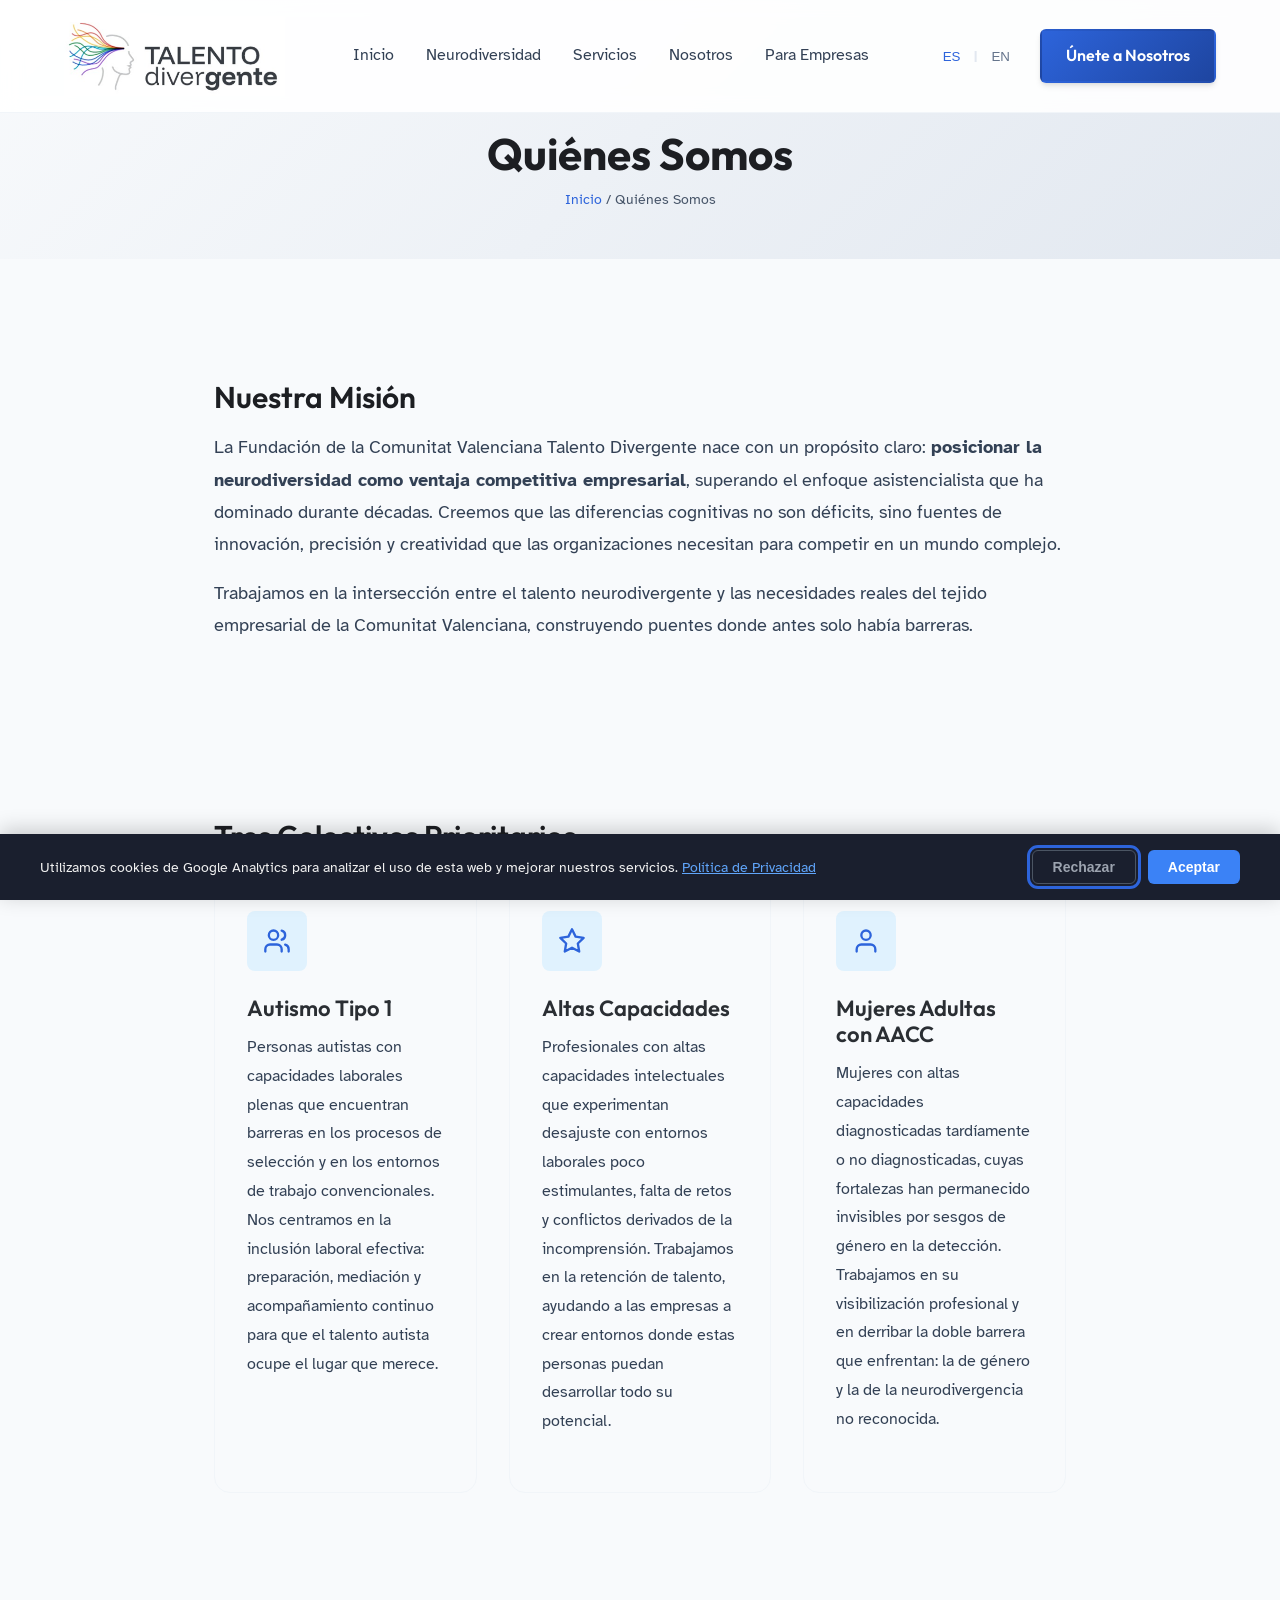
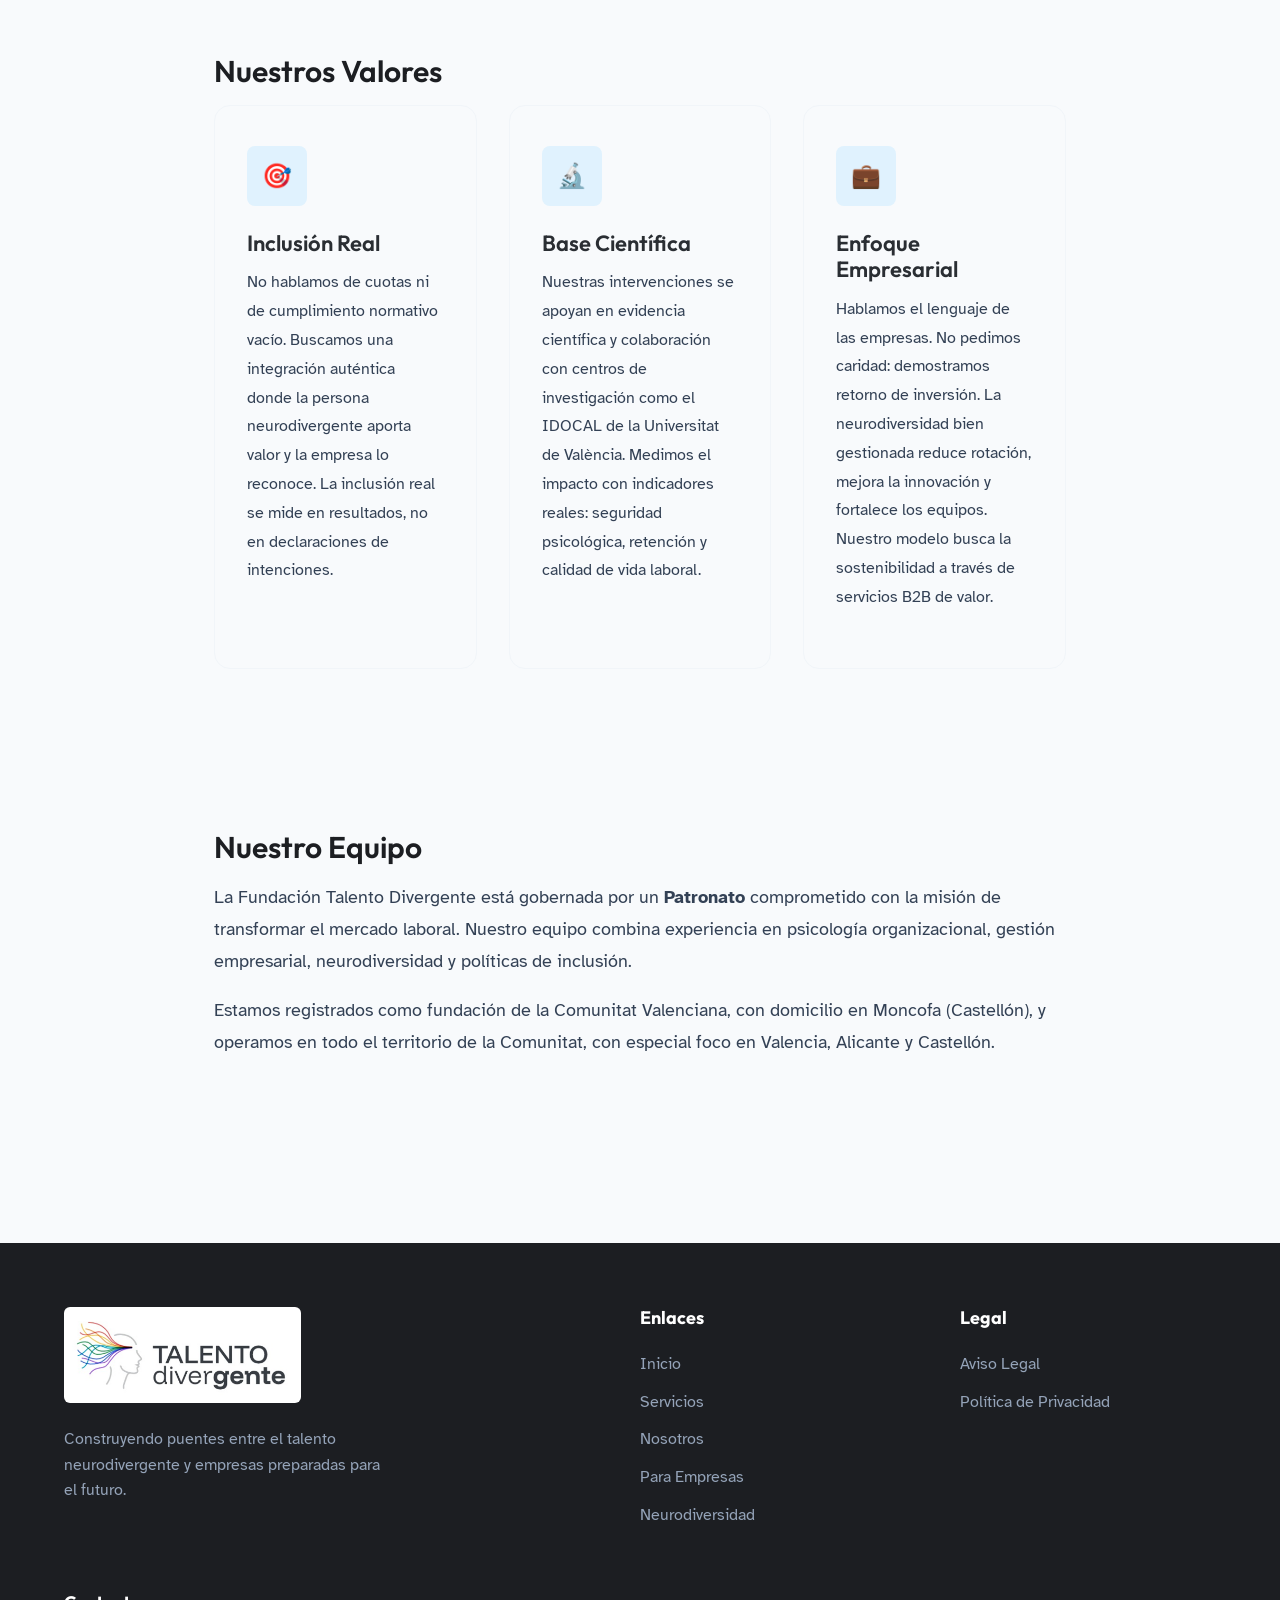
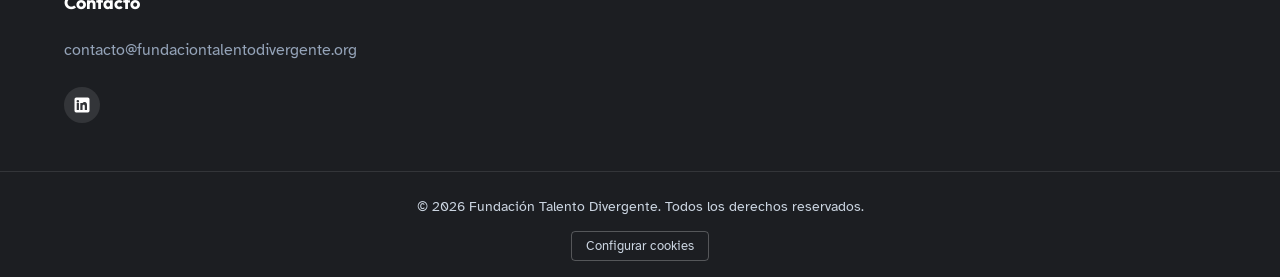
<file: quienes-somos.html>
<!DOCTYPE html>
<html lang="es">
<head>
    <!-- Cookie Consent + Google Analytics -->
    <script src="js/cookies.js" defer></script>
    <meta charset="UTF-8">
    <meta name="viewport" content="width=device-width, initial-scale=1.0">
    <title data-i18n="page_about_title">Quiénes Somos | Talento Divergente</title>
    <meta name="description" content="Conoce la misión, valores y equipo de la Fundación Talento Divergente. Posicionamos la neurodiversidad como ventaja competitiva empresarial.">
    <meta name="robots" content="index, follow">
    <link rel="canonical" href="https://fundaciontalentodivergente.org/quienes-somos">

    <!-- Open Graph -->
    <meta property="og:title" content="Quiénes Somos | Talento Divergente">
    <meta property="og:description" content="Conoce la misión, valores y equipo de la Fundación Talento Divergente. Posicionamos la neurodiversidad como ventaja competitiva empresarial.">
    <meta property="og:type" content="website">
    <meta property="og:url" content="https://fundaciontalentodivergente.org/quienes-somos">
    <meta property="og:site_name" content="Fundación Talento Divergente">
    <meta property="og:locale" content="es_ES">
    <meta property="og:image" content="https://fundaciontalentodivergente.org/assets/logo.png">

    <!-- Twitter Card -->
    <meta name="twitter:card" content="summary">
    <meta name="twitter:title" content="Quiénes Somos | Talento Divergente">
    <meta name="twitter:description" content="Conoce la misión, valores y equipo de la Fundación Talento Divergente.">
    <meta name="twitter:image" content="https://fundaciontalentodivergente.org/assets/logo.png">

    <!-- JSON-LD Structured Data -->
    <script type="application/ld+json">
    {
        "@context": "https://schema.org",
        "@type": "AboutPage",
        "mainEntity": {
            "@type": "NonprofitOrganization",
            "name": "Fundación de la Comunitat Valenciana Talento Divergente",
            "url": "https://fundaciontalentodivergente.org",
            "description": "Fundación que posiciona la neurodiversidad como ventaja competitiva empresarial",
            "foundingDate": "2026",
            "areaServed": {"@type": "AdministrativeArea", "name": "Comunitat Valenciana"},
            "sameAs": ["https://www.linkedin.com/company/fundaci%C3%B3n-talento-divergente/"]
        }
    }
    </script>
    <script type="application/ld+json">
    {
        "@context": "https://schema.org",
        "@type": "BreadcrumbList",
        "itemListElement": [
            {"@type": "ListItem", "position": 1, "name": "Inicio", "item": "https://fundaciontalentodivergente.org/"},
            {"@type": "ListItem", "position": 2, "name": "Quiénes Somos", "item": "https://fundaciontalentodivergente.org/quienes-somos"}
        ]
    }
    </script>

    <!-- Google Fonts -->
    <link rel="preconnect" href="https://fonts.googleapis.com">
    <link rel="preconnect" href="https://fonts.gstatic.com" crossorigin>
    <link href="https://fonts.googleapis.com/css2?family=Atkinson+Hyperlegible:ital,wght@0,400;0,700;1,400;1,700&family=Outfit:wght@300;400;500;600;700&display=swap" rel="stylesheet">

    <!-- CSS -->
    <link rel="stylesheet" href="css/styles.css">

    <!-- Favicon -->
    <link rel="icon" type="image/x-icon" href="assets/favicon.ico">
    <link rel="icon" type="image/png" sizes="32x32" href="assets/favicon-32x32.png">
    <link rel="apple-touch-icon" sizes="180x180" href="assets/apple-touch-icon.png">
</head>
<body>
    <!-- G1: Skip link -->
    <a href="#main" class="skip-link" data-i18n="skip_link">Saltar al contenido</a>

    <!-- Navbar -->
    <!-- G8: aria-label en nav principal -->
    <nav class="navbar" id="navbar" aria-label="Navegación principal">
        <div class="container nav-container">
            <a href="/" class="logo">
                <!-- G4: dimensiones logo -->
                <img src="assets/logo.png" alt="Talento Divergente" class="logo-img" width="835" height="302">
            </a>

            <ul class="nav-links">
                <li><a href="/" data-i18n="nav_start">Inicio</a></li>
                <li><a href="/neurodiversidad" data-i18n="nav_neuro">Neurodiversidad</a></li>
                <li><a href="/servicios" data-i18n="nav_services">Servicios</a></li>
                <li><a href="/quienes-somos" data-i18n="nav_about">Nosotros</a></li>
                <li><a href="/empresas" data-i18n="nav_companies">Para Empresas</a></li>
            </ul>

            <div class="nav-actions">
                <div class="lang-switcher">
                    <!-- G7: aria-pressed en botones de idioma -->
                    <button class="lang-btn active" data-lang="es" aria-pressed="true">ES</button>
                    <span class="lang-divider">|</span>
                    <button class="lang-btn" data-lang="en" aria-pressed="false">EN</button>
                </div>
                <a href="/#contacto" class="btn btn-primary" data-i18n="nav_cta">Únete a Nosotros</a>
                <!-- G6: aria-expanded + aria-controls en mobile toggle -->
                <button class="mobile-toggle" id="mobile-toggle" aria-label="Abrir menú" aria-expanded="false" aria-controls="mobile-menu">
                    <span></span>
                    <span></span>
                    <span></span>
                </button>
            </div>
        </div>
    </nav>

    <!-- Mobile Menu -->
    <div class="mobile-menu" id="mobile-menu">
        <ul class="mobile-links">
            <li><a href="/" data-i18n="nav_start">Inicio</a></li>
            <li><a href="/neurodiversidad" data-i18n="nav_neuro">Neurodiversidad</a></li>
            <li><a href="/servicios" data-i18n="nav_services">Servicios</a></li>
            <li><a href="/quienes-somos" data-i18n="nav_about">Nosotros</a></li>
            <li><a href="/empresas" data-i18n="nav_companies">Para Empresas</a></li>
            <li><a href="/#contacto" class="btn btn-primary" data-i18n="nav_cta">Únete a Nosotros</a></li>
        </ul>
        <div class="mobile-lang-switcher">
            <!-- G7: aria-pressed en botones de idioma (mobile) -->
            <button class="lang-btn active" data-lang="es" aria-pressed="true">Español</button>
            <button class="lang-btn" data-lang="en" aria-pressed="false">English</button>
        </div>
    </div>

    <!-- Page Hero -->
    <header class="page-hero">
        <div class="container">
            <h1 data-i18n="page_about_heading">Quiénes Somos: Inclusión Laboral Neurodivergente</h1>
            <!-- G8: aria-label en nav de breadcrumbs -->
            <nav class="breadcrumbs" aria-label="Migas de pan">
                <a href="/" data-i18n="breadcrumb_home">Inicio</a>
                <span>/</span>
                <span data-i18n="breadcrumb_about">Quiénes Somos</span>
            </nav>
        </div>
    </header>

    <!-- Content -->
    <!-- G1: id="main" + tabindex="-1" en <main> -->
    <main class="content-body" id="main" tabindex="-1">
        <!-- Mission -->
        <section class="content-section section">
            <div class="container container-narrow">
                <h2 class="section-title" data-i18n="about_mission_title">Nuestra Misión</h2>
                <p class="section-desc" data-i18n="about_mission_text">
                    La Fundación de la Comunitat Valenciana Talento Divergente nace con un propósito claro: <strong>posicionar la neurodiversidad como ventaja competitiva empresarial</strong>, superando el enfoque asistencialista que ha dominado durante décadas. Creemos que las diferencias cognitivas no son déficits, sino fuentes de innovación, precisión y creatividad que las organizaciones necesitan para competir en un mundo complejo.
                </p>
                <p class="section-desc" data-i18n="about_mission_text_2">
                    Trabajamos en la intersección entre el talento neurodivergente y las necesidades reales del tejido empresarial de la Comunitat Valenciana, construyendo puentes donde antes solo había barreras.
                </p>
            </div>
        </section>

        <!-- Target Groups -->
        <section class="content-section section section-alt">
            <div class="container container-narrow">
                <h2 class="section-title" data-i18n="about_groups_title">Tres Colectivos Prioritarios</h2>
                <div class="services-grid">
                    <div class="service-card">
                        <div class="service-icon">
                            <svg xmlns="http://www.w3.org/2000/svg" width="28" height="28" viewBox="0 0 24 24" fill="none" stroke="currentColor" stroke-width="2" stroke-linecap="round" stroke-linejoin="round"><path d="M16 21v-2a4 4 0 0 0-4-4H6a4 4 0 0 0-4 4v2"/><circle cx="9" cy="7" r="4"/><path d="M22 21v-2a4 4 0 0 0-3-3.87"/><path d="M16 3.13a4 4 0 0 1 0 7.75"/></svg>
                        </div>
                        <h3 class="service-title" data-i18n="about_group1_title">Autismo Tipo 1</h3>
                        <p class="service-description" data-i18n="about_group1_desc">
                            Personas autistas con capacidades laborales plenas que encuentran barreras en los procesos de selección y en los entornos de trabajo convencionales. Nos centramos en la inclusión laboral efectiva: preparación, mediación y acompañamiento continuo para que el talento autista ocupe el lugar que merece.
                        </p>
                    </div>
                    <div class="service-card">
                        <div class="service-icon">
                            <svg xmlns="http://www.w3.org/2000/svg" width="28" height="28" viewBox="0 0 24 24" fill="none" stroke="currentColor" stroke-width="2" stroke-linecap="round" stroke-linejoin="round"><polygon points="12 2 15.09 8.26 22 9.27 17 14.14 18.18 21.02 12 17.77 5.82 21.02 7 14.14 2 9.27 8.91 8.26 12 2"/></svg>
                        </div>
                        <h3 class="service-title" data-i18n="about_group2_title">Altas Capacidades</h3>
                        <p class="service-description" data-i18n="about_group2_desc">
                            Profesionales con altas capacidades intelectuales que experimentan desajuste con entornos laborales poco estimulantes, falta de retos y conflictos derivados de la incomprensión. Trabajamos en la retención de talento, ayudando a las empresas a crear entornos donde estas personas puedan desarrollar todo su potencial.
                        </p>
                    </div>
                    <div class="service-card">
                        <div class="service-icon">
                            <svg xmlns="http://www.w3.org/2000/svg" width="28" height="28" viewBox="0 0 24 24" fill="none" stroke="currentColor" stroke-width="2" stroke-linecap="round" stroke-linejoin="round"><path d="M20 21v-2a4 4 0 0 0-4-4H8a4 4 0 0 0-4 4v2"/><circle cx="12" cy="7" r="4"/></svg>
                        </div>
                        <h3 class="service-title" data-i18n="about_group3_title">Mujeres Adultas con AACC</h3>
                        <p class="service-description" data-i18n="about_group3_desc">
                            Mujeres con altas capacidades diagnosticadas tardíamente o no diagnosticadas, cuyas fortalezas han permanecido invisibles por sesgos de género en la detección. Trabajamos en su visibilización profesional y en derribar la doble barrera que enfrentan: la de género y la de la neurodivergencia no reconocida.
                        </p>
                    </div>
                </div>
            </div>
        </section>

        <!-- Values -->
        <section class="content-section section">
            <div class="container container-narrow">
                <h2 class="section-title" data-i18n="about_values_title">Nuestros Valores</h2>
                <div class="services-grid">
                    <div class="service-card">
                        <div class="service-icon">
                            <!-- G3: aria-hidden en span que solo contiene emoji -->
                            <span class="emoji-icon" aria-hidden="true">🎯</span>
                        </div>
                        <h3 class="service-title" data-i18n="about_value1_title">Inclusión Real</h3>
                        <p class="service-description" data-i18n="about_value1_desc">
                            No hablamos de cuotas ni de cumplimiento normativo vacío. Buscamos una integración auténtica donde la persona neurodivergente aporta valor y la empresa lo reconoce. La inclusión real se mide en resultados, no en declaraciones de intenciones.
                        </p>
                    </div>
                    <div class="service-card">
                        <div class="service-icon">
                            <!-- G3: aria-hidden en span que solo contiene emoji -->
                            <span class="emoji-icon" aria-hidden="true">🔬</span>
                        </div>
                        <h3 class="service-title" data-i18n="about_value2_title">Base Científica</h3>
                        <p class="service-description" data-i18n="about_value2_desc">
                            Nuestras intervenciones se apoyan en evidencia científica y colaboración con centros de investigación como el IDOCAL de la Universitat de València. Medimos el impacto con indicadores reales: seguridad psicológica, retención y calidad de vida laboral.
                        </p>
                    </div>
                    <div class="service-card">
                        <div class="service-icon">
                            <!-- G3: aria-hidden en span que solo contiene emoji -->
                            <span class="emoji-icon" aria-hidden="true">💼</span>
                        </div>
                        <h3 class="service-title" data-i18n="about_value3_title">Enfoque Empresarial</h3>
                        <p class="service-description" data-i18n="about_value3_desc">
                            Hablamos el lenguaje de las empresas. No pedimos caridad: demostramos retorno de inversión. La neurodiversidad bien gestionada reduce rotación, mejora la innovación y fortalece los equipos. Nuestro modelo busca la sostenibilidad a través de servicios B2B de valor.
                        </p>
                    </div>
                </div>
            </div>
        </section>

        <!-- Team -->
        <section class="content-section section section-alt">
            <div class="container container-narrow">
                <h2 class="section-title" data-i18n="about_team_title">Nuestro Equipo</h2>
                <p class="section-desc" data-i18n="about_team_text">
                    La Fundación Talento Divergente está gobernada por un <strong>Patronato</strong> comprometido con la misión de transformar el mercado laboral. Nuestro equipo combina experiencia en psicología organizacional, gestión empresarial, neurodiversidad y políticas de inclusión.
                </p>
                <p class="section-desc" data-i18n="about_team_text_2">
                    Estamos registrados como fundación de la Comunitat Valenciana, con domicilio en Moncofa (Castellón), y operamos en todo el territorio de la Comunitat, con especial foco en Valencia, Alicante y Castellón.
                </p>
            </div>
        </section>
    </main>

    <!-- Footer -->
    <footer class="footer">
        <div class="container footer-container">
            <div class="footer-brand">
                <a href="/" class="logo footer-logo">
                    <!-- G4: dimensiones logo en footer -->
                    <img src="assets/logo.png" alt="Talento Divergente" class="logo-img" width="835" height="302">
                </a>
                <p class="footer-text" data-i18n="footer_desc">
                    Construyendo puentes entre el talento neurodivergente y empresas preparadas para el futuro.
                </p>
            </div>
            <div class="footer-links-group">
                <h4 class="footer-heading" data-i18n="footer_links_title">Enlaces</h4>
                <ul>
                    <li><a href="/" data-i18n="nav_start">Inicio</a></li>
                    <li><a href="/servicios" data-i18n="nav_services">Servicios</a></li>
                    <li><a href="/quienes-somos" data-i18n="nav_about">Quiénes Somos</a></li>
                    <li><a href="/empresas">Para Empresas</a></li>
                    <li><a href="/neurodiversidad">Neurodiversidad</a></li>
                </ul>
            </div>
            <div class="footer-links-group">
                <h4 class="footer-heading" data-i18n="footer_legal_title">Legal</h4>
                <ul>
                    <li><a href="/aviso-legal">Aviso Legal</a></li>
                    <li><a href="/politica-privacidad">Política de Privacidad</a></li>
                </ul>
            </div>
            <div class="footer-contact">
                <h4 class="footer-heading" data-i18n="footer_contact_title">Contacto</h4>
                <p>contacto@fundaciontalentodivergente.org</p>
                <div class="social-links">
                    <!-- G5: SVG LinkedIn accesible -->
                    <a href="https://www.linkedin.com/company/fundaci%C3%B3n-talento-divergente/" target="_blank" rel="noopener" aria-label="LinkedIn"><svg width="20" height="20" viewBox="0 0 24 24" fill="currentColor" aria-hidden="true"><path d="M19 3a2 2 0 0 1 2 2v14a2 2 0 0 1-2 2H5a2 2 0 0 1-2-2V5a2 2 0 0 1 2-2h14zM8.34 9.5H5.67V18h2.67V9.5zM7 6a1.55 1.55 0 1 0 0 3.1A1.55 1.55 0 0 0 7 6zm11 5.86c0-2.5-1.6-3.36-3-3.36a2.8 2.8 0 0 0-2.34 1.18V9.5h-2.67V18h2.67v-4.5c0-1.07.46-1.7 1.4-1.7s1.27.64 1.27 1.7V18H18v-6.14z"/></svg></a>
                </div>
            </div>
        </div>
        <div class="footer-bottom">
            <p data-i18n="footer_copy">&copy; 2026 Fundación Talento Divergente. Todos los derechos reservados.</p>
        </div>
    </footer>

    <!-- Script -->
    <script src="js/scripts.js"></script>
</body>
</html>
</file>
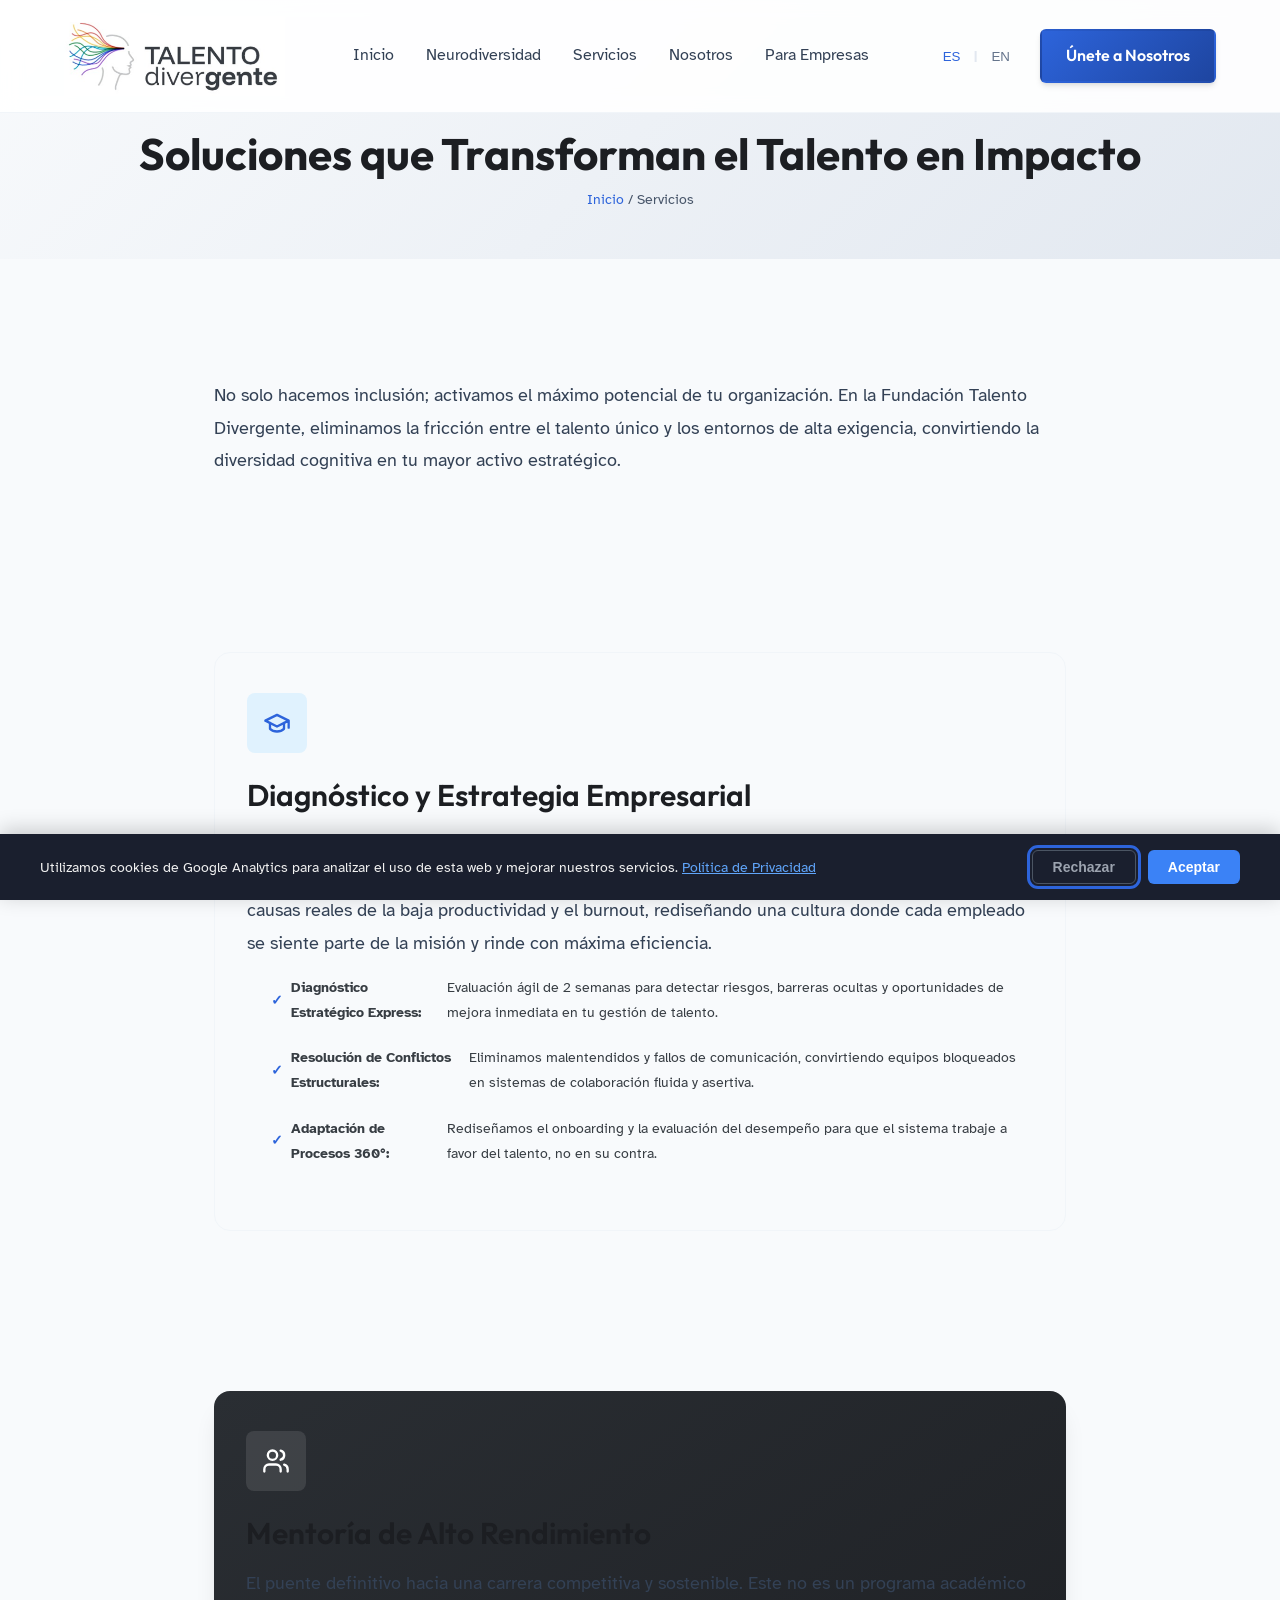
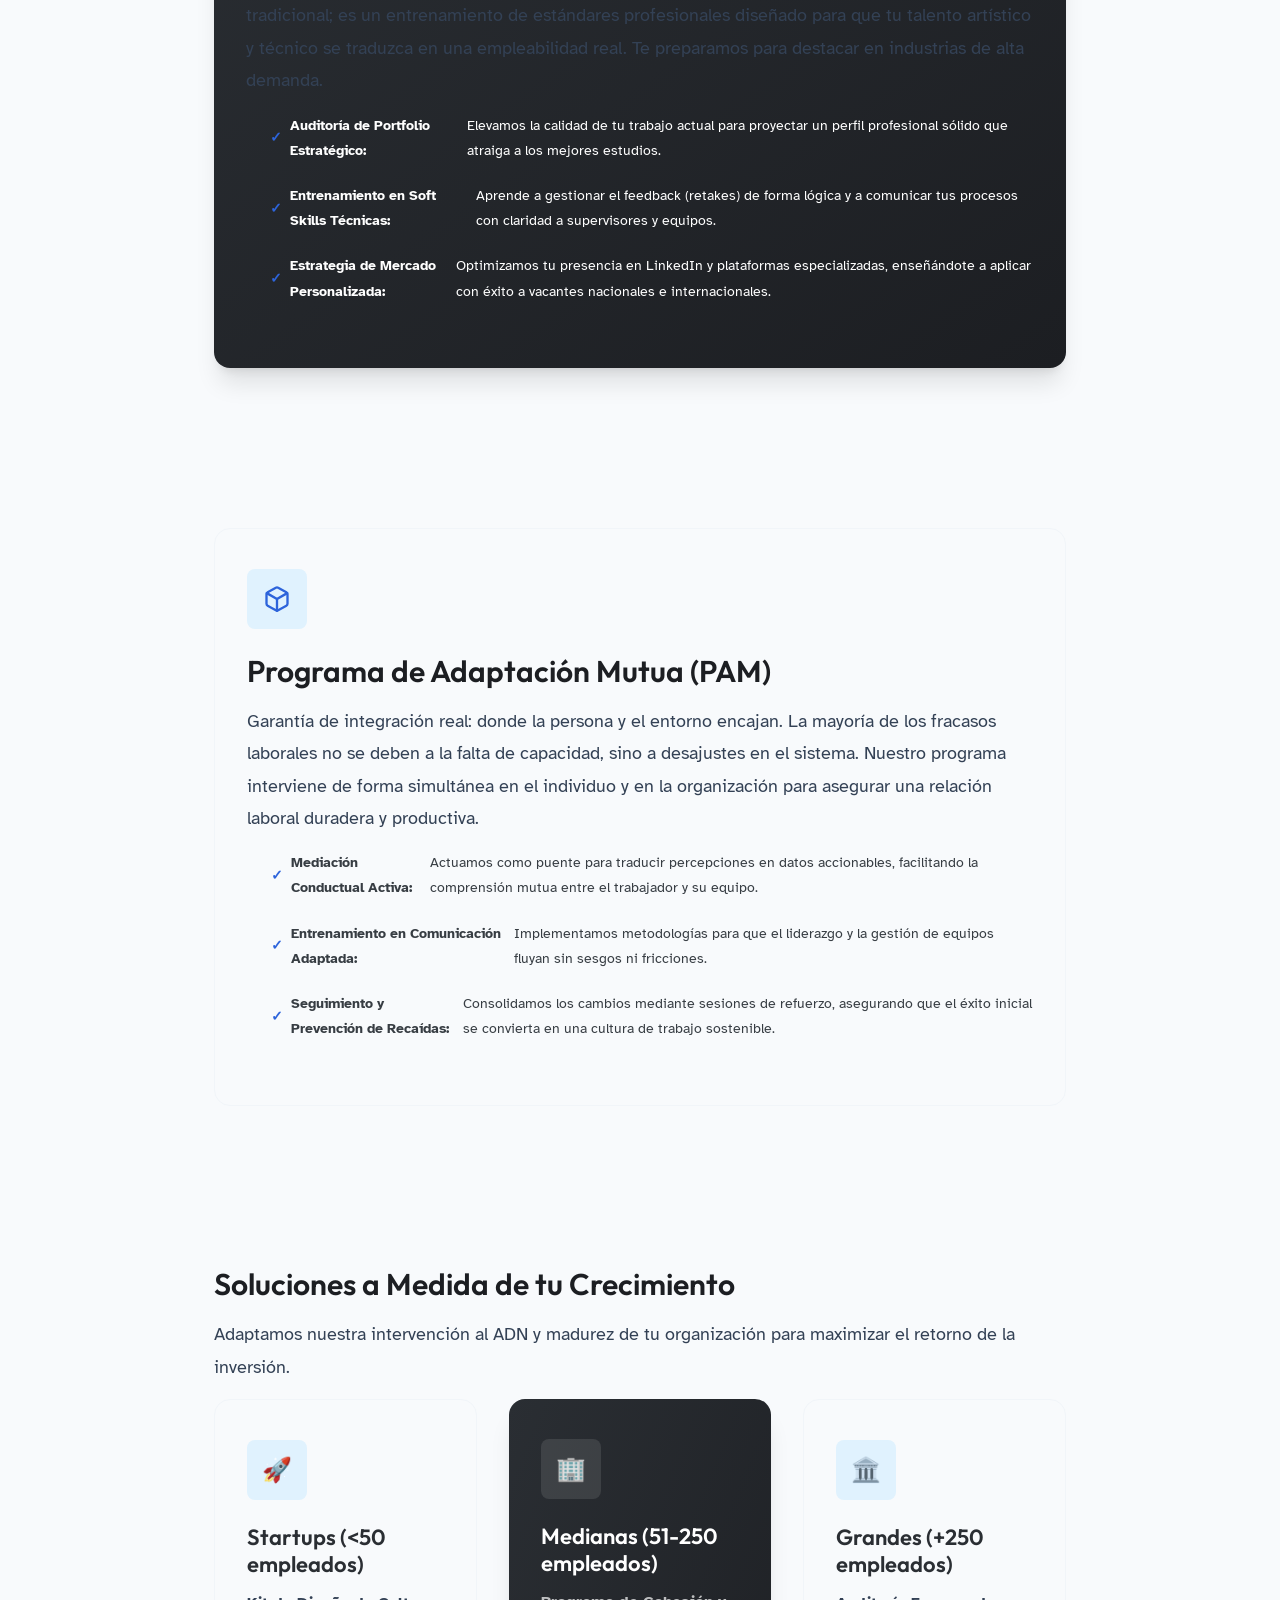
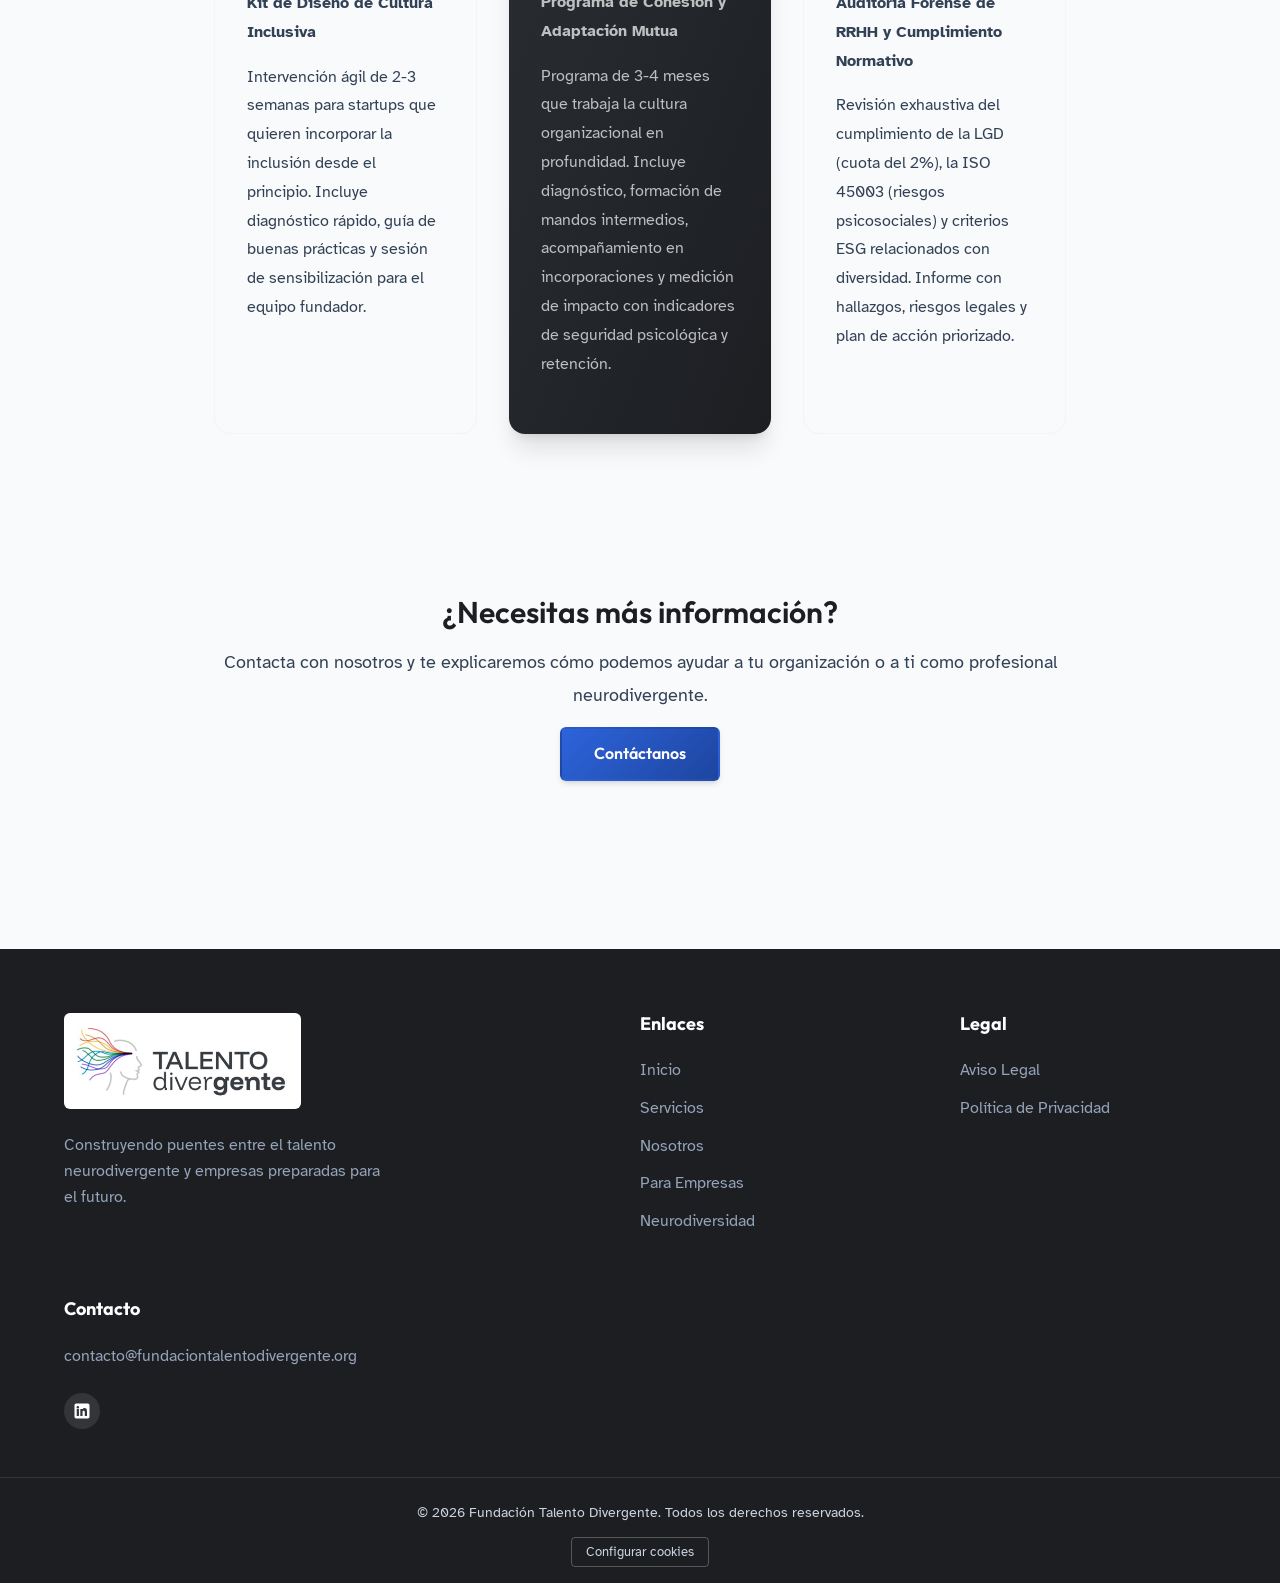
<file: servicios.html>
<!DOCTYPE html>
<html lang="es">
<head>
    <!-- Cookie Consent + Google Analytics -->
    <script src="js/cookies.js" defer></script>
    <meta charset="UTF-8">
    <meta name="viewport" content="width=device-width, initial-scale=1.0">
    <title data-i18n="page_services_title">Soluciones que Transforman el Talento en Impacto | Talento Divergente</title>
    <meta name="description" content="Diagnóstico empresarial, mentoría de alto rendimiento y programa de adaptación mutua. Transformamos la diversidad cognitiva en ventaja competitiva.">
    <meta name="robots" content="index, follow">
    <link rel="canonical" href="https://fundaciontalentodivergente.org/servicios">

    <!-- Open Graph -->
    <meta property="og:title" content="Soluciones que Transforman el Talento en Impacto | Talento Divergente">
    <meta property="og:description" content="Diagnóstico empresarial, mentoría de alto rendimiento y programa de adaptación mutua. Transformamos la diversidad cognitiva en ventaja competitiva.">
    <meta property="og:type" content="website">
    <meta property="og:url" content="https://fundaciontalentodivergente.org/servicios">
    <meta property="og:site_name" content="Fundación Talento Divergente">
    <meta property="og:locale" content="es_ES">
    <meta property="og:image" content="https://fundaciontalentodivergente.org/assets/logo.png">

    <!-- Twitter Card -->
    <meta name="twitter:card" content="summary">
    <meta name="twitter:title" content="Soluciones que Transforman el Talento en Impacto | Talento Divergente">
    <meta name="twitter:description" content="Diagnóstico empresarial, mentoría de alto rendimiento y programa de adaptación mutua. Transformamos la diversidad cognitiva en ventaja competitiva.">
    <meta name="twitter:image" content="https://fundaciontalentodivergente.org/assets/logo.png">

    <!-- JSON-LD Structured Data -->
    <script type="application/ld+json">
    {
        "@context": "https://schema.org",
        "@type": "Service",
        "provider": {
            "@type": "NonprofitOrganization",
            "name": "Fundación Talento Divergente",
            "url": "https://fundaciontalentodivergente.org"
        },
        "serviceType": "Inclusión laboral neurodivergente",
        "areaServed": {"@type": "AdministrativeArea", "name": "Comunitat Valenciana"},
        "hasOfferCatalog": {
            "@type": "OfferCatalog",
            "name": "Servicios de inclusión",
            "itemListElement": [
                {"@type": "Offer", "itemOffered": {"@type": "Service", "name": "Diagnóstico y Estrategia Empresarial", "description": "Transformación profunda de la cultura empresarial para maximizar el rendimiento del talento neurodivergente"}},
                {"@type": "Offer", "itemOffered": {"@type": "Service", "name": "Mentoría de Alto Rendimiento", "description": "Entrenamiento profesional para traducir talento artístico y técnico en empleabilidad real"}},
                {"@type": "Offer", "itemOffered": {"@type": "Service", "name": "Programa de Adaptación Mutua (PAM)", "description": "Intervención simultánea en individuo y organización para relaciones laborales duraderas"}}
            ]
        }
    }
    </script>
    <script type="application/ld+json">
    {
        "@context": "https://schema.org",
        "@type": "BreadcrumbList",
        "itemListElement": [
            {"@type": "ListItem", "position": 1, "name": "Inicio", "item": "https://fundaciontalentodivergente.org/"},
            {"@type": "ListItem", "position": 2, "name": "Servicios", "item": "https://fundaciontalentodivergente.org/servicios"}
        ]
    }
    </script>

    <!-- Google Fonts -->
    <link rel="preconnect" href="https://fonts.googleapis.com">
    <link rel="preconnect" href="https://fonts.gstatic.com" crossorigin>
    <link href="https://fonts.googleapis.com/css2?family=Atkinson+Hyperlegible:ital,wght@0,400;0,700;1,400;1,700&family=Outfit:wght@300;400;500;600;700&display=swap" rel="stylesheet">

    <!-- CSS -->
    <link rel="stylesheet" href="css/styles.css">

    <!-- Favicon -->
    <link rel="icon" type="image/x-icon" href="assets/favicon.ico">
    <link rel="icon" type="image/png" sizes="32x32" href="assets/favicon-32x32.png">
    <link rel="apple-touch-icon" sizes="180x180" href="assets/apple-touch-icon.png">
</head>
<body>
    <!-- G1: Skip link -->
    <a href="#main" class="skip-link" data-i18n="skip_link">Saltar al contenido</a>

    <!-- Navbar -->
    <!-- G8: aria-label en nav principal -->
    <nav class="navbar" id="navbar" aria-label="Navegación principal">
        <div class="container nav-container">
            <a href="/" class="logo">
                <!-- G4: dimensiones logo -->
                <img src="assets/logo.png" alt="Talento Divergente" class="logo-img" width="835" height="302">
            </a>

            <ul class="nav-links">
                <li><a href="/" data-i18n="nav_start">Inicio</a></li>
                <li><a href="/neurodiversidad" data-i18n="nav_neuro">Neurodiversidad</a></li>
                <li><a href="/servicios" data-i18n="nav_services">Servicios</a></li>
                <li><a href="/quienes-somos" data-i18n="nav_about">Nosotros</a></li>
                <li><a href="/empresas" data-i18n="nav_companies">Para Empresas</a></li>
            </ul>

            <div class="nav-actions">
                <div class="lang-switcher">
                    <!-- G7: aria-pressed en botones de idioma -->
                    <button class="lang-btn active" data-lang="es" aria-pressed="true">ES</button>
                    <span class="lang-divider">|</span>
                    <button class="lang-btn" data-lang="en" aria-pressed="false">EN</button>
                </div>
                <a href="/#contacto" class="btn btn-primary" data-i18n="nav_cta">Únete a Nosotros</a>
                <!-- G6: aria-expanded + aria-controls en mobile toggle -->
                <button class="mobile-toggle" id="mobile-toggle" aria-label="Abrir menú" aria-expanded="false" aria-controls="mobile-menu">
                    <span></span>
                    <span></span>
                    <span></span>
                </button>
            </div>
        </div>
    </nav>

    <!-- Mobile Menu -->
    <div class="mobile-menu" id="mobile-menu">
        <ul class="mobile-links">
            <li><a href="/" data-i18n="nav_start">Inicio</a></li>
            <li><a href="/neurodiversidad" data-i18n="nav_neuro">Neurodiversidad</a></li>
            <li><a href="/servicios" data-i18n="nav_services">Servicios</a></li>
            <li><a href="/quienes-somos" data-i18n="nav_about">Nosotros</a></li>
            <li><a href="/empresas" data-i18n="nav_companies">Para Empresas</a></li>
            <li><a href="/#contacto" class="btn btn-primary" data-i18n="nav_cta">Únete a Nosotros</a></li>
        </ul>
        <div class="mobile-lang-switcher">
            <!-- G7: aria-pressed en botones de idioma (mobile) -->
            <button class="lang-btn active" data-lang="es" aria-pressed="true">Español</button>
            <button class="lang-btn" data-lang="en" aria-pressed="false">English</button>
        </div>
    </div>

    <!-- Page Hero -->
    <header class="page-hero">
        <div class="container">
            <h1 data-i18n="page_services_heading">Soluciones que Transforman el Talento en Impacto</h1>
            <!-- G8: aria-label en nav de breadcrumbs -->
            <nav class="breadcrumbs" aria-label="Migas de pan">
                <a href="/" data-i18n="breadcrumb_home">Inicio</a>
                <span>/</span>
                <span data-i18n="breadcrumb_services">Servicios</span>
            </nav>
        </div>
    </header>

    <!-- Content -->
    <!-- G1: id="main" + tabindex="-1" en <main> -->
    <main class="content-body" id="main" tabindex="-1">
        <!-- Intro -->
        <section class="content-section section">
            <div class="container container-narrow">
                <p class="section-desc" data-i18n="services_intro">
                    No solo hacemos inclusión; activamos el máximo potencial de tu organización. En la Fundación Talento Divergente, eliminamos la fricción entre el talento único y los entornos de alta exigencia, convirtiendo la diversidad cognitiva en tu mayor activo estratégico.
                </p>
            </div>
        </section>

        <!-- Service 1: Formación -->
        <section class="content-section section section-alt">
            <div class="container container-narrow">
                <div class="service-card">
                    <div class="service-icon">
                        <svg xmlns="http://www.w3.org/2000/svg" width="28" height="28" viewBox="0 0 24 24" fill="none" stroke="currentColor" stroke-width="2" stroke-linecap="round" stroke-linejoin="round"><path d="M22 10v6M2 10l10-5 10 5-10 5z"/><path d="M6 12v5c3 3 9 3 12 0v-5"/></svg>
                    </div>
                    <h2 class="section-title" data-i18n="srv_training_title">Diagnóstico y Estrategia Empresarial</h2>
                    <p class="section-desc" data-i18n="srv_training_desc">
                        De entornos en conflicto a atmósferas de alto rendimiento. Dejamos atrás la "inclusión simbólica" para realizar una transformación profunda en la arquitectura de tu empresa. Identificamos las causas reales de la baja productividad y el burnout, rediseñando una cultura donde cada empleado se siente parte de la misión y rinde con máxima eficiencia.
                    </p>
                    <ul class="service-features">
                        <li data-i18n="srv_training_f1"><strong>Diagnóstico Estratégico Express:</strong> Evaluación ágil de 2 semanas para detectar riesgos, barreras ocultas y oportunidades de mejora inmediata en tu gestión de talento.</li>
                        <li data-i18n="srv_training_f2"><strong>Resolución de Conflictos Estructurales:</strong> Eliminamos malentendidos y fallos de comunicación, convirtiendo equipos bloqueados en sistemas de colaboración fluida y asertiva.</li>
                        <li data-i18n="srv_training_f3"><strong>Adaptación de Procesos 360°:</strong> Rediseñamos el onboarding y la evaluación del desempeño para que el sistema trabaje a favor del talento, no en su contra.</li>
                    </ul>
                </div>
            </div>
        </section>

        <!-- Service 2: Acompañamiento -->
        <section class="content-section section">
            <div class="container container-narrow">
                <div class="service-card highlighted">
                    <div class="service-icon">
                        <svg xmlns="http://www.w3.org/2000/svg" width="28" height="28" viewBox="0 0 24 24" fill="none" stroke="currentColor" stroke-width="2" stroke-linecap="round" stroke-linejoin="round"><path d="M16 21v-2a4 4 0 0 0-4-4H6a4 4 0 0 0-4 4v2"/><circle cx="9" cy="7" r="4"/><path d="M22 21v-2a4 4 0 0 0-3-3.87"/><path d="M16 3.13a4 4 0 0 1 0 7.75"/></svg>
                    </div>
                    <h2 class="section-title" data-i18n="srv_support_title">Mentoría de Alto Rendimiento</h2>
                    <p class="section-desc" data-i18n="srv_support_desc">
                        El puente definitivo hacia una carrera competitiva y sostenible. Este no es un programa académico tradicional; es un entrenamiento de estándares profesionales diseñado para que tu talento artístico y técnico se traduzca en una empleabilidad real. Te preparamos para destacar en industrias de alta demanda.
                    </p>
                    <ul class="service-features">
                        <li data-i18n="srv_support_f1"><strong>Auditoría de Portfolio Estratégico:</strong> Elevamos la calidad de tu trabajo actual para proyectar un perfil profesional sólido que atraiga a los mejores estudios.</li>
                        <li data-i18n="srv_support_f2"><strong>Entrenamiento en Soft Skills Técnicas:</strong> Aprende a gestionar el feedback (retakes) de forma lógica y a comunicar tus procesos con claridad a supervisores y equipos.</li>
                        <li data-i18n="srv_support_f3"><strong>Estrategia de Mercado Personalizada:</strong> Optimizamos tu presencia en LinkedIn y plataformas especializadas, enseñándote a aplicar con éxito a vacantes nacionales e internacionales.</li>
                    </ul>
                </div>
            </div>
        </section>

        <!-- Service 3: Consultoría -->
        <section class="content-section section section-alt">
            <div class="container container-narrow">
                <div class="service-card">
                    <div class="service-icon">
                        <svg xmlns="http://www.w3.org/2000/svg" width="28" height="28" viewBox="0 0 24 24" fill="none" stroke="currentColor" stroke-width="2" stroke-linecap="round" stroke-linejoin="round"><path d="M21 16V8a2 2 0 0 0-1-1.73l-7-4a2 2 0 0 0-2 0l-7 4A2 2 0 0 0 3 8v8a2 2 0 0 0 1 1.73l7 4a2 2 0 0 0 2 0l7-4A2 2 0 0 0 21 16z"/><polyline points="3.27 6.96 12 12.01 20.73 6.96"/><line x1="12" y1="22.08" x2="12" y2="12"/></svg>
                    </div>
                    <h2 class="section-title" data-i18n="srv_consulting_title">Programa de Adaptación Mutua (PAM)</h2>
                    <p class="section-desc" data-i18n="srv_consulting_desc">
                        Garantía de integración real: donde la persona y el entorno encajan. La mayoría de los fracasos laborales no se deben a la falta de capacidad, sino a desajustes en el sistema. Nuestro programa interviene de forma simultánea en el individuo y en la organización para asegurar una relación laboral duradera y productiva.
                    </p>
                    <ul class="service-features">
                        <li data-i18n="srv_consulting_f1"><strong>Mediación Conductual Activa:</strong> Actuamos como puente para traducir percepciones en datos accionables, facilitando la comprensión mutua entre el trabajador y su equipo.</li>
                        <li data-i18n="srv_consulting_f2"><strong>Entrenamiento en Comunicación Adaptada:</strong> Implementamos metodologías para que el liderazgo y la gestión de equipos fluyan sin sesgos ni fricciones.</li>
                        <li data-i18n="srv_consulting_f3"><strong>Seguimiento y Prevención de Recaídas:</strong> Consolidamos los cambios mediante sesiones de refuerzo, asegurando que el éxito inicial se convierta en una cultura de trabajo sostenible.</li>
                    </ul>
                </div>
            </div>
        </section>

        <!-- Tiers by Company Size -->
        <section class="content-section section">
            <div class="container container-narrow">
                <h2 class="section-title" data-i18n="srv_tiers_title">Soluciones a Medida de tu Crecimiento</h2>
                <p class="section-desc" data-i18n="srv_tiers_intro">
                    Adaptamos nuestra intervención al ADN y madurez de tu organización para maximizar el retorno de la inversión.
                </p>

                <div class="services-grid">
                    <div class="service-card">
                        <div class="service-icon">
                            <!-- G3: aria-hidden en span que solo contiene emoji -->
                            <span class="emoji-icon" aria-hidden="true">🚀</span>
                        </div>
                        <h3 class="service-title" data-i18n="srv_tier1_title">Startups (&lt;50 empleados)</h3>
                        <p class="service-description" data-i18n="srv_tier1_name"><strong>Kit de Diseño de Cultura Inclusiva</strong></p>
                        <p class="service-description" data-i18n="srv_tier1_desc">
                            Intervención ágil de 2-3 semanas para startups que quieren incorporar la inclusión desde el principio. Incluye diagnóstico rápido, guía de buenas prácticas y sesión de sensibilización para el equipo fundador.
                        </p>
                    </div>
                    <div class="service-card highlighted">
                        <div class="service-icon">
                            <!-- G3: aria-hidden en span que solo contiene emoji -->
                            <span class="emoji-icon" aria-hidden="true">🏢</span>
                        </div>
                        <h3 class="service-title" data-i18n="srv_tier2_title">Medianas (51-250 empleados)</h3>
                        <p class="service-description" data-i18n="srv_tier2_name"><strong>Programa de Cohesión y Adaptación Mutua</strong></p>
                        <p class="service-description" data-i18n="srv_tier2_desc">
                            Programa de 3-4 meses que trabaja la cultura organizacional en profundidad. Incluye diagnóstico, formación de mandos intermedios, acompañamiento en incorporaciones y medición de impacto con indicadores de seguridad psicológica y retención.
                        </p>
                    </div>
                    <div class="service-card">
                        <div class="service-icon">
                            <!-- G3: aria-hidden en span que solo contiene emoji -->
                            <span class="emoji-icon" aria-hidden="true">🏛️</span>
                        </div>
                        <h3 class="service-title" data-i18n="srv_tier3_title">Grandes (+250 empleados)</h3>
                        <p class="service-description" data-i18n="srv_tier3_name"><strong>Auditoría Forense de RRHH y Cumplimiento Normativo</strong></p>
                        <p class="service-description" data-i18n="srv_tier3_desc">
                            Revisión exhaustiva del cumplimiento de la LGD (cuota del 2%), la ISO 45003 (riesgos psicosociales) y criterios ESG relacionados con diversidad. Informe con hallazgos, riesgos legales y plan de acción priorizado.
                        </p>
                    </div>
                </div>
            </div>
        </section>

        <!-- CTA -->
        <section class="content-section section section-alt">
            <div class="container container-narrow text-center">
                <h2 class="section-title" data-i18n="srv_cta_title">¿Necesitas más información?</h2>
                <p class="section-desc" data-i18n="srv_cta_desc">
                    Contacta con nosotros y te explicaremos cómo podemos ayudar a tu organización o a ti como profesional neurodivergente.
                </p>
                <a href="/#contacto" class="btn btn-primary" data-i18n="srv_cta_btn">Contáctanos</a>
            </div>
        </section>
    </main>

    <!-- Footer -->
    <footer class="footer">
        <div class="container footer-container">
            <div class="footer-brand">
                <a href="/" class="logo footer-logo">
                    <!-- G4: dimensiones logo en footer -->
                    <img src="assets/logo.png" alt="Talento Divergente" class="logo-img" width="835" height="302">
                </a>
                <p class="footer-text" data-i18n="footer_desc">
                    Construyendo puentes entre el talento neurodivergente y empresas preparadas para el futuro.
                </p>
            </div>
            <div class="footer-links-group">
                <h4 class="footer-heading" data-i18n="footer_links_title">Enlaces</h4>
                <ul>
                    <li><a href="/" data-i18n="nav_start">Inicio</a></li>
                    <li><a href="/servicios" data-i18n="nav_services">Servicios</a></li>
                    <li><a href="/quienes-somos" data-i18n="nav_about">Quiénes Somos</a></li>
                    <li><a href="/empresas">Para Empresas</a></li>
                    <li><a href="/neurodiversidad">Neurodiversidad</a></li>
                </ul>
            </div>
            <div class="footer-links-group">
                <h4 class="footer-heading" data-i18n="footer_legal_title">Legal</h4>
                <ul>
                    <li><a href="/aviso-legal">Aviso Legal</a></li>
                    <li><a href="/politica-privacidad">Política de Privacidad</a></li>
                </ul>
            </div>
            <div class="footer-contact">
                <h4 class="footer-heading" data-i18n="footer_contact_title">Contacto</h4>
                <p>contacto@fundaciontalentodivergente.org</p>
                <div class="social-links">
                    <!-- G5: SVG LinkedIn accesible -->
                    <a href="https://www.linkedin.com/company/fundaci%C3%B3n-talento-divergente/" target="_blank" rel="noopener" aria-label="LinkedIn"><svg width="20" height="20" viewBox="0 0 24 24" fill="currentColor" aria-hidden="true"><path d="M19 3a2 2 0 0 1 2 2v14a2 2 0 0 1-2 2H5a2 2 0 0 1-2-2V5a2 2 0 0 1 2-2h14zM8.34 9.5H5.67V18h2.67V9.5zM7 6a1.55 1.55 0 1 0 0 3.1A1.55 1.55 0 0 0 7 6zm11 5.86c0-2.5-1.6-3.36-3-3.36a2.8 2.8 0 0 0-2.34 1.18V9.5h-2.67V18h2.67v-4.5c0-1.07.46-1.7 1.4-1.7s1.27.64 1.27 1.7V18H18v-6.14z"/></svg></a>
                </div>
            </div>
        </div>
        <div class="footer-bottom">
            <p data-i18n="footer_copy">&copy; 2026 Fundación Talento Divergente. Todos los derechos reservados.</p>
        </div>
    </footer>

    <!-- Script -->
    <script src="js/scripts.js"></script>
</body>
</html>
</file>
<file: css/styles.css>
:root {
    /* Color Palette */
    --clr-anthracite-900: #1c1e22;
    --clr-anthracite-800: #2a2e33;
    --clr-anthracite-700: #373D43; /* Base Anthracite */
    --clr-anthracite-600: #4a5259; 
    
    --clr-ocean-900: #14306e;
    --clr-ocean-700: #1e45a0;
    --clr-ocean-500: #2D64DB; /* Base Ocean Blue */
    --clr-ocean-400: #5783e3;
    --clr-ocean-300: #82a3eb;
    
    --clr-white: #ffffff;
    --clr-light-100: #f8fafc;
    --clr-light-200: #f1f5f9;
    --clr-light-300: #e2e8f0;
    
    --clr-text-main: #334155;
    --clr-text-muted: #64748b;
    
    --clr-accent: #0ea5e9;

    /* Typography */
    --ff-primary: 'Outfit', sans-serif;
    --ff-body: 'Atkinson Hyperlegible', sans-serif;

    /* Shadows & Effects */
    --shadow-sm: 0 1px 2px 0 rgb(0 0 0 / 0.05);
    --shadow-md: 0 4px 6px -1px rgb(0 0 0 / 0.1), 0 2px 4px -2px rgb(0 0 0 / 0.1);
    --shadow-lg: 0 10px 15px -3px rgb(0 0 0 / 0.1), 0 4px 6px -4px rgb(0 0 0 / 0.1);
    --shadow-xl: 0 20px 25px -5px rgb(0 0 0 / 0.1), 0 8px 10px -6px rgb(0 0 0 / 0.1);
    --shadow-glow: 0 0 20px rgba(45, 100, 219, 0.4);

    --border-radius-sm: 0.375rem;
    --border-radius-md: 0.5rem;
    --border-radius-lg: 1rem;
    --border-radius-xl: 1.5rem;
    
    --transition-fast: 0.15s ease;
    --transition-normal: 0.3s ease;
    --transition-slow: 0.5s ease;
}

* {
    margin: 0;
    padding: 0;
    box-sizing: border-box;
}

html {
    scroll-behavior: smooth;
}

body {
    font-family: var(--ff-body);
    color: var(--clr-text-main);
    background-color: var(--clr-light-100);
    line-height: 1.6;
    overflow-x: hidden;
}

h1, h2, h3, h4, h5, h6, .logo {
    font-family: var(--ff-primary);
    color: var(--clr-anthracite-900);
    line-height: 1.2;
}

a {
    text-decoration: none;
    color: inherit;
    transition: all var(--transition-normal);
}

ul {
    list-style: none;
}

.container {
    max-width: 1200px;
    margin: 0 auto;
    padding: 0 1.5rem;
}

.section {
    padding: 3.5rem 0; /* Reduced from 5rem */
}

.section-header {
    margin-bottom: 3rem;
}

.section-title {
    font-size: 2.5rem;
    font-weight: 700;
    margin-bottom: 1rem;
    color: var(--clr-anthracite-800);
}

.section-subtitle {
    font-size: 1.125rem;
    color: var(--clr-text-muted);
    max-width: 600px;
    margin: 0 auto;
}

.text-center {
    text-align: center;
}

.section-alt {
    background-color: var(--clr-light-100);
}

.container-narrow {
    max-width: 900px;
    margin: 0 auto;
    padding: 0 1.5rem;
}

/* Typography elements */
span.highlight {
    color: var(--clr-ocean-500);
}

/* ==================================
   BUTTONS
   ================================== */
.btn {
    display: inline-flex;
    align-items: center;
    justify-content: center;
    padding: 0.75rem 1.5rem;
    border-radius: var(--border-radius-sm);
    font-family: var(--ff-primary);
    font-weight: 600;
    cursor: pointer;
    transition: all var(--transition-normal);
    border: 2px solid transparent;
}

.btn-primary {
    background: linear-gradient(135deg, var(--clr-ocean-500), var(--clr-ocean-700));
    color: var(--clr-white);
    box-shadow: var(--shadow-md);
    min-width: 160px; /* Stabilize button width for i18n */
}

.btn-primary:hover {
    background: linear-gradient(135deg, var(--clr-ocean-400), var(--clr-ocean-500));
    transform: translateY(-2px);
    box-shadow: var(--shadow-lg);
    color: var(--clr-white);
}

.btn-outline {
    background: transparent;
    color: var(--clr-anthracite-800);
    border-color: var(--clr-anthracite-800);
}

.btn-outline:hover {
    background: var(--clr-anthracite-800);
    color: var(--clr-white);
}

.btn-outline-light {
    background: transparent;
    color: var(--clr-white);
    border-color: rgba(255,255,255,0.3);
}

.btn-outline-light:hover {
    background: var(--clr-white);
    color: var(--clr-ocean-900);
}

/* ==================================
   NAVBAR
   ================================== */
.navbar {
    position: fixed;
    top: 0;
    left: 0;
    width: 100%;
    background-color: rgba(255, 255, 255, 0.9);
    backdrop-filter: blur(10px);
    -webkit-backdrop-filter: blur(10px);
    z-index: 1000;
    border-bottom: 1px solid var(--clr-light-200);
    transition: all var(--transition-normal);
    padding: 1rem 0;
}

.navbar.scrolled {
    padding: 0.75rem 0;
    box-shadow: var(--shadow-sm);
}

.nav-container {
    display: flex;
    justify-content: space-between;
    align-items: center;
}

.logo {
    font-size: 1.5rem;
    display: flex;
    align-items: center;
    gap: 0.25rem;
}

.logo-bold {
    font-weight: 700;
    color: var(--clr-anthracite-800);
}

.logo-light {
    font-weight: 300;
    color: var(--clr-ocean-500);
}

.logo-img {
    height: 80px;
    width: auto;
    display: block;
}

.nav-links {
    display: flex;
    gap: 2rem;
}

.nav-links a {
    font-weight: 500;
    color: var(--clr-text-main);
    position: relative;
    padding-bottom: 0.25rem;
}

.nav-links a::after {
    content: '';
    position: absolute;
    bottom: 0;
    left: 0;
    width: 0%;
    height: 2px;
    background-color: var(--clr-ocean-500);
    transition: width var(--transition-normal);
}

.nav-links a:hover::after,
.nav-links a.active::after {
    width: 100%;
}

.nav-links a:hover,
.nav-links a.active {
    color: var(--clr-ocean-500);
}

.mobile-toggle {
    display: none;
    background: none;
    border: none;
    cursor: pointer;
    width: 30px;
    height: 24px;
    position: relative;
    z-index: 1001;
}

.mobile-toggle span {
    display: block;
    width: 100%;
    height: 2px;
    background-color: var(--clr-anthracite-800);
    position: absolute;
    transition: all var(--transition-normal);
}

.mobile-toggle span:nth-child(1) { top: 0; }
.mobile-toggle span:nth-child(2) { top: 11px; }
.mobile-toggle span:nth-child(3) { top: 22px; }

.mobile-toggle.active span:nth-child(1) {
    transform: rotate(45deg);
    top: 11px;
}

.mobile-toggle.active span:nth-child(2) {
    opacity: 0;
}

.mobile-toggle.active span:nth-child(3) {
    transform: rotate(-45deg);
    top: 11px;
}

.nav-actions {
    display: flex;
    align-items: center;
    gap: 1.5rem;
}

/* Language Switcher */
.lang-switcher {
    display: flex;
    align-items: center;
    gap: 0.5rem;
    font-size: 0.875rem;
    font-weight: 600;
}

.lang-btn {
    background: none;
    border: none;
    color: var(--clr-text-muted);
    cursor: pointer;
    padding: 2px 4px;
    transition: color var(--transition-fast);
}

.lang-btn.active {
    color: var(--clr-ocean-500);
}

.lang-btn:hover:not(.active) {
    color: var(--clr-anthracite-800);
}

.lang-divider {
    color: var(--clr-light-300);
}

.mobile-lang-switcher {
    margin-top: 2rem;
    display: flex;
    gap: 1.5rem;
}

.mobile-menu {
    position: fixed;
    top: 0;
    left: 0;
    width: 100%;
    height: 100vh;
    background-color: var(--clr-white);
    z-index: 999;
    display: flex;
    flex-direction: column;
    justify-content: center;
    align-items: center;
    opacity: 0;
    pointer-events: none;
    transform: translateY(-20px);
    transition: all var(--transition-normal);
}

.mobile-menu.active {
    opacity: 1;
    pointer-events: auto;
    transform: translateY(0);
}

.mobile-links {
    display: flex;
    flex-direction: column;
    align-items: center;
    gap: 2rem;
    font-size: 1.25rem;
}

/* ==================================
   HERO SECTION
   ================================== */
.hero {
    position: relative;
    min-height: 85vh; /* Reduced from 100vh */
    padding-top: 100px;
    display: flex;
    align-items: center;
    background: linear-gradient(135deg, var(--clr-light-100) 0%, var(--clr-light-300) 100%);
    overflow: hidden;
}

.hero-bg-shapes .shape {
    position: absolute;
    border-radius: 50%;
    filter: blur(80px);
    z-index: 0;
    opacity: 0.6;
}

.shape-1 {
    width: 500px;
    height: 500px;
    background: radial-gradient(circle, rgba(45,100,219,0.2) 0%, rgba(45,100,219,0) 70%);
    top: -100px;
    left: -100px;
}

.shape-2 {
    width: 600px;
    height: 600px;
    background: radial-gradient(circle, rgba(55,61,67,0.15) 0%, rgba(55,61,67,0) 70%);
    bottom: -200px;
    right: -100px;
}

.hero-container {
    display: flex;
    flex-direction: column;
    align-items: center;
    text-align: center;
    gap: 2rem; /* Standardized small gap */
    position: relative;
    z-index: 10;
    max-width: 900px;
}

.hero-content {
    display: flex;
    flex-direction: column;
    align-items: center;
    width: 100%;
    min-height: 380px; /* Increased to accommodate longer translations */
}

/* Base style for title to prevent jump */
.hero-title {
    font-size: 3.5rem;
    margin-bottom: 1.5rem;
    color: var(--clr-anthracite-900);
    min-height: auto; /* Changed from fixed height to auto for flexibility */
    line-height: 1.2;
}

.hero-title span {
    color: var(--clr-ocean-500);
    background: linear-gradient(to right, var(--clr-ocean-500), var(--clr-ocean-300));
    -webkit-background-clip: text;
    background-clip: text;
    -webkit-text-fill-color: transparent;
}

.hero-description {
    font-size: 1.125rem;
    color: var(--clr-text-main);
    margin-bottom: 2rem; /* Reduced from 2.5rem */
    max-width: 650px;
    min-height: 4rem; /* Space for 2 lines of description */
}

.hero-buttons {
    display: flex;
    gap: 1rem;
    margin-bottom: 1rem;
}

.hero-stats {
    display: flex;
    gap: 3rem;
    border-top: 1px solid var(--clr-light-300);
    padding-top: 1.5rem;
    margin-top: 0.5rem; /* Reduced to match red arrows */
}

.stat-item {
    display: flex;
    flex-direction: column;
}

.stat-number {
    font-size: 2rem;
    font-weight: 700;
    font-family: var(--ff-primary);
    color: var(--clr-anthracite-800);
}

.stat-label {
    font-size: 0.875rem;
    color: var(--clr-text-muted);
}

/* New Simplified Hero Visual */
.hero-visual-wrapper {
    display: flex;
    justify-content: center;
    align-items: center;
    margin-top: 0.5rem; /* Standardized small gap */
    width: 100%;
}

.connection-visual {
    display: flex;
    align-items: center;
    gap: 1.5rem;
    padding: 1.25rem 2rem 0.9rem 2rem; /* Reduced horizontal padding */
    background: var(--clr-white); /* Solid white for better stability */
    border-radius: var(--border-radius-xl);
    border: 1px solid var(--clr-light-200);
    box-shadow: var(--shadow-xl);
    max-width: 100%; /* Ensure it doesn't overflow container */
}

.node-talent, .node-company {
    display: flex;
    flex-direction: column;
    align-items: center;
    gap: 0.75rem;
    font-weight: 700;
    color: var(--clr-anthracite-800);
}

.node-icon {
    width: 80px;
    height: 80px;
    background-color: var(--clr-light-200); /* Darker than light-100 for better contrast */
    display: flex;
    align-items: center;
    justify-content: center;
    font-size: 2rem;
    border-radius: 50%;
    box-shadow: var(--shadow-md);
    border: 2px solid var(--clr-light-300);
}

.connection-flow {
    position: relative;
    width: 100px; /* Reduced from 200px for better mobile fit */
    height: 4px;
    background-color: var(--clr-light-300);
    border-radius: 2px;
    margin-top: -30px; /* Center horizontally with the icons */
}

.flow-line {
    position: absolute;
    width: 100%;
    height: 100%;
    background: linear-gradient(to right, var(--clr-ocean-500), var(--clr-ocean-300));
    opacity: 0.3;
}

.flow-particles {
    position: absolute;
    width: 100%;
    height: 100%;
    top: 0;
    left: 0;
}

@keyframes travelSphere {
    0% { left: 0; }
    50% { left: calc(100% - 16px); }
    100% { left: 0; }
}

.flow-particles span {
    position: absolute;
    width: 16px;
    height: 16px;
    background: radial-gradient(circle, var(--clr-ocean-300) 0%, var(--clr-ocean-500) 70%);
    border-radius: 50%;
    top: -6px;
    left: 0;
    box-shadow: 0 0 15px var(--clr-ocean-500);
    animation: travelSphere 4s linear infinite; /* Constant speed loop */
}

/* ==================================
   NEURODIVERSITY SECTION
   ================================== */
.neuro-section {
    background-color: var(--clr-white);
    position: relative;
}

.neuro-container-small {
    max-width: 900px;
    margin: 0 auto;
}

.neuro-text {
    font-size: 1.25rem;
    color: var(--clr-text-main);
    margin-bottom: 2rem;
    line-height: 1.8;
}

.neuro-tags {
    display: flex;
    justify-content: center;
    gap: 1rem;
    flex-wrap: wrap;
}

.tag {
    background-color: var(--clr-light-200);
    color: var(--clr-ocean-700);
    padding: 0.5rem 1.25rem;
    border-radius: 2rem;
    font-weight: 600;
    font-size: 0.875rem;
    border: 1px solid var(--clr-light-300);
}

/* ==================================
   ABOUT SECTION
   ================================== */
.about {
    text-align: center;
}

.section-desc {
    font-size: 1.125rem;
    margin-bottom: 2.5rem;
    color: var(--clr-text-main);
    line-height: 1.8;
}

.mission-icons {
    display: flex;
    justify-content: center;
    gap: 3rem;
    flex-wrap: wrap;
}

.mission-item {
    display: flex;
    flex-direction: column;
    align-items: center;
    gap: 1rem;
}

.m-icon {
    font-size: 2.5rem;
}

.m-text {
    font-weight: 700;
    font-family: var(--ff-primary);
    color: var(--clr-anthracite-800);
}

/* ==================================
   SERVICES SECTION
   ================================== */
.services {
    background-color: var(--clr-white);
}

.services-grid {
    display: grid;
    grid-template-columns: repeat(3, 1fr);
    gap: 2rem;
}

.service-card {
    background-color: var(--clr-light-100);
    border-radius: var(--border-radius-lg);
    padding: 2.5rem 2rem;
    border: 1px solid var(--clr-light-200);
    transition: all var(--transition-normal);
    position: relative;
    overflow: hidden;
}

.service-card:hover {
    transform: translateY(-10px);
    box-shadow: var(--shadow-lg);
    background-color: var(--clr-white);
}

.service-icon {
    width: 60px;
    height: 60px;
    background-color: #e0f2fe;
    color: var(--clr-ocean-500);
    display: flex;
    align-items: center;
    justify-content: center;
    border-radius: var(--border-radius-md);
    margin-bottom: 1.5rem;
    transition: all var(--transition-normal);
}

.service-card:hover .service-icon {
    background-color: var(--clr-ocean-500);
    color: var(--clr-white);
}

.service-title {
    font-size: 1.5rem;
    margin-bottom: 1rem;
}

.service-description {
    color: var(--clr-text-muted);
    margin-bottom: 1.5rem;
}

.service-features {
    display: flex;
    flex-direction: column;
    gap: 0.75rem;
}

.service-features li {
    display: flex;
    align-items: center;
    gap: 0.5rem;
    font-size: 0.875rem;
    color: var(--clr-anthracite-700);
}

.service-features li::before {
    content: "✓";
    color: var(--clr-ocean-500);
    font-weight: bold;
}

.service-card.highlighted {
    background: linear-gradient(to bottom right, var(--clr-anthracite-800), var(--clr-anthracite-900));
    color: var(--clr-white);
    border: none;
    box-shadow: var(--shadow-xl);
}

.service-card.highlighted .service-title,
.service-card.highlighted .service-features li {
    color: var(--clr-white);
}

.service-card.highlighted .service-description {
    color: rgba(255,255,255,0.7);
}

.service-card.highlighted .service-icon {
    background-color: rgba(255,255,255,0.1);
    color: var(--clr-white);
}

.service-card.highlighted:hover {
    transform: translateY(-10px);
    box-shadow: var(--shadow-glow);
}

/* ==================================
   DUAL TARGET SECTION (CTA)
   ================================== */
.dual-target {
    padding: 0;
}

.dual-target-container {
    display: flex;
    max-width: 100%;
    padding: 0;
    overflow: hidden; /* Prevent any horizontal expansion leaks */
}

.split-content {
    flex: 1;
    padding: 6rem 4rem;
    display: flex;
    flex-direction: column;
    align-items: flex-start;
    justify-content: center;
    transition: opacity 0.6s ease-out, transform 0.6s ease-out;
}

.for-talent {
    background: linear-gradient(135deg, var(--clr-ocean-700), var(--clr-ocean-900));
    color: var(--clr-white);
}

.for-company {
    background-color: var(--clr-light-200);
}

.split-icon {
    font-size: 3rem;
    margin-bottom: 1.5rem;
}

.split-title {
    font-size: 2.25rem;
    margin-bottom: 1rem;
    color: inherit;
}

.split-desc {
    font-size: 1.125rem;
    margin-bottom: 2rem;
    opacity: 0.9;
    max-width: 480px;
}

/* ==================================
   FOOTER
   ================================== */
.footer {
    background-color: var(--clr-anthracite-900);
    color: var(--clr-light-300);
    padding: 4rem 0 1rem;
}

.footer-container {
    display: grid;
    grid-template-columns: 2fr 1fr 1fr;
    gap: 4rem;
    margin-bottom: 3rem;
}

.footer-logo {
    display: inline-block;
    margin-bottom: 1rem;
    background-color: var(--clr-white);
    padding: 0.5rem;
    border-radius: var(--border-radius-sm);
}

.footer-text {
    color: rgba(255,255,255,0.6);
    max-width: 320px;
}

.footer-heading {
    color: var(--clr-white);
    font-size: 1.125rem;
    margin-bottom: 1.5rem;
}

.footer-links-group ul {
    display: flex;
    flex-direction: column;
    gap: 0.75rem;
}

.footer-links-group a {
    color: rgba(255,255,255,0.6);
}

.footer-links-group a:hover {
    color: var(--clr-ocean-300);
}

.footer-contact p {
    color: rgba(255,255,255,0.6);
    margin-bottom: 0.5rem;
}

.social-links {
    display: flex;
    gap: 1rem;
    margin-top: 1.5rem;
}

.social-links a {
    display: flex;
    align-items: center;
    justify-content: center;
    width: 36px;
    height: 36px;
    border-radius: 50%;
    background-color: rgba(255,255,255,0.1);
    color: var(--clr-white);
}

.social-links a:hover {
    background-color: var(--clr-ocean-500);
}

.footer-bottom {
    text-align: center;
    padding-top: 1.5rem;
    border-top: 1px solid rgba(255,255,255,0.1);
    color: rgba(255,255,255,0.4);
    font-size: 0.875rem;
}

/* ==================================
   RESPONSIVE DESIGN
   ================================== */
@media (max-width: 1024px) {
    .hero-container {
        gap: 2rem;
    }
    
    .hero-title {
        font-size: 2.75rem;
    }
    
    .dual-target-container {
        flex-direction: column;
    }
}

@media (max-width: 768px) {
    .nav-links, .nav-actions .btn {
        display: none;
    }
    
    .mobile-toggle {
        display: block;
    }
    
    .hero {
        padding-top: 80px;
        min-height: auto;
    }

    .hero-container {
        display: flex; /* Ensure flex for mobile */
        flex-direction: column;
        text-align: center;
        padding-top: 2rem;
    }
    
    .hero-title {
        font-size: 2.25rem;
        min-height: auto;
    }

    .hero-description {
        margin: 0 auto 1.5rem;
        font-size: 1rem;
    }
    
    .hero-buttons {
        justify-content: center;
        flex-direction: column;
        width: 100%;
        gap: 0.75rem;
    }

    .hero-buttons .btn {
        width: 100%;
    }
    
    .connection-visual {
        gap: 1rem;
        padding: 1rem;
    }

    .node-icon {
        width: 60px;
        height: 60px;
        font-size: 1.5rem;
    }

    .connection-flow {
        width: 60px;
    }

    .hero-stats {
        justify-content: center;
        gap: 1.5rem;
        width: 100%;
    }

    .stat-number {
        font-size: 1.5rem;
    }
    
    .services-grid {
        grid-template-columns: 1fr;
    }
    
    .footer-container {
        grid-template-columns: 1fr;
        gap: 2rem;
    }
    
    .split-content {
        padding: 4rem 1.5rem;
    }
}

@media (max-width: 480px) {
    .hero-title {
        font-size: 1.875rem;
    }

    .connection-visual {
        flex-direction: column;
        gap: 1rem;
        padding: 1.5rem;
    }

    .connection-flow {
        height: 40px;
        width: 4px;
        margin-top: 0;
    }

    .flow-particles span {
        top: 0;
        left: -6px;
        animation: travelSphereVertical 4s linear infinite;
    }

    @keyframes travelSphereVertical {
        0% { top: 0; }
        50% { top: calc(100% - 16px); }
        100% { top: 0; }
    }
}

/* ==================================
   INNER PAGES
   ================================== */

/* Page Hero - shorter than main hero */
.page-hero {
    background: linear-gradient(135deg, var(--clr-light-100) 0%, var(--clr-light-300) 100%);
    padding: 8rem 0 3rem;
    color: var(--clr-anthracite-900);
    text-align: center;
}

.page-hero h1 {
    font-family: var(--ff-primary);
    font-size: 2.75rem;
    font-weight: 700;
    margin-bottom: 0.5rem;
    color: var(--clr-anthracite-900);
}

.page-hero .breadcrumbs {
    color: var(--clr-text-muted);
    font-size: 0.875rem;
}

.page-hero .breadcrumbs a {
    color: var(--clr-ocean-500);
    text-decoration: none;
}

.page-hero .breadcrumbs a:hover {
    text-decoration: underline;
}

/* Content Body */
.content-body {
    padding: 4rem 0;
}

.content-section {
    margin-bottom: 3rem;
}

.content-section h2 {
    font-family: var(--ff-primary);
    font-size: 1.875rem;
    font-weight: 600;
    color: var(--clr-anthracite-900);
    margin-bottom: 1rem;
}

.content-section h3 {
    font-family: var(--ff-primary);
    font-size: 1.375rem;
    font-weight: 600;
    color: var(--clr-anthracite-800);
    margin-bottom: 0.75rem;
}

.content-section p {
    color: var(--clr-text-main);
    line-height: 1.8;
    margin-bottom: 1rem;
}

.content-section ul, .content-section ol {
    color: var(--clr-text-main);
    line-height: 1.8;
    margin-bottom: 1rem;
    padding-left: 1.5rem;
}

.content-section li {
    margin-bottom: 0.5rem;
}

/* Stats Grid for inner pages */
.stats-grid {
    display: grid;
    grid-template-columns: repeat(3, 1fr);
    gap: 1.5rem;
    margin: 2rem 0;
}

.stat-card {
    background: var(--clr-light-100);
    border-radius: var(--border-radius-lg);
    padding: 2rem;
    text-align: center;
    border: 1px solid var(--clr-light-300);
}

.stat-card .stat-icon {
    font-size: 2rem;
    margin-bottom: 0.75rem;
}

.stat-card h3 {
    font-family: var(--ff-primary);
    font-size: 1.125rem;
    color: var(--clr-anthracite-900);
    margin-bottom: 0.5rem;
}

.stat-card p {
    color: var(--clr-text-muted);
    font-size: 0.9rem;
}

/* Service Detail Grid */
.service-detail-grid {
    display: grid;
    grid-template-columns: repeat(auto-fit, minmax(300px, 1fr));
    gap: 2rem;
    margin: 2rem 0;
}

.service-detail-card {
    background: var(--clr-white);
    border-radius: var(--border-radius-lg);
    padding: 2rem;
    border: 1px solid var(--clr-light-300);
    transition: var(--transition-normal);
}

.service-detail-card:hover {
    box-shadow: var(--shadow-lg);
    transform: translateY(-2px);
}

.service-detail-card h3 {
    font-family: var(--ff-primary);
    color: var(--clr-ocean-700);
    margin-bottom: 0.75rem;
}

.service-detail-card .tier-label {
    display: inline-block;
    background: var(--clr-ocean-500);
    color: white;
    padding: 0.25rem 0.75rem;
    border-radius: 999px;
    font-size: 0.75rem;
    font-weight: 600;
    margin-bottom: 1rem;
}

/* Profile Cards */
.profile-grid {
    display: grid;
    grid-template-columns: repeat(auto-fit, minmax(280px, 1fr));
    gap: 2rem;
    margin: 2rem 0;
}

.profile-card {
    border-radius: var(--border-radius-lg);
    padding: 2rem;
    border-left: 4px solid var(--clr-ocean-500);
    background: var(--clr-light-100);
}

.profile-card.creative {
    border-left-color: #8b5cf6;
}

.profile-card.analytical {
    border-left-color: #06b6d4;
}

.profile-card.stabilizer {
    border-left-color: #10b981;
}

.profile-card h3 {
    font-family: var(--ff-primary);
    font-size: 1.25rem;
    margin-bottom: 0.5rem;
}

.profile-card .profile-roles {
    display: flex;
    flex-wrap: wrap;
    gap: 0.5rem;
    margin-top: 1rem;
}

.profile-card .role-tag {
    background: var(--clr-white);
    border: 1px solid var(--clr-light-300);
    padding: 0.25rem 0.75rem;
    border-radius: 999px;
    font-size: 0.8rem;
    color: var(--clr-text-muted);
}

/* Steps / Process */
.steps-container {
    display: flex;
    flex-direction: column;
    gap: 1.5rem;
    margin: 2rem 0;
}

.step-item {
    display: flex;
    gap: 1.5rem;
    align-items: flex-start;
}

.step-number {
    flex-shrink: 0;
    width: 48px;
    height: 48px;
    border-radius: 50%;
    background: var(--clr-ocean-500);
    color: white;
    display: flex;
    align-items: center;
    justify-content: center;
    font-family: var(--ff-primary);
    font-weight: 700;
    font-size: 1.25rem;
}

.step-content h3 {
    font-family: var(--ff-primary);
    margin-bottom: 0.25rem;
}

.step-content p {
    color: var(--clr-text-muted);
}

/* FAQ Accordion */
.faq-list {
    margin: 2rem 0;
}

.faq-item {
    border-bottom: 1px solid var(--clr-light-300);
}

.faq-question {
    width: 100%;
    background: none;
    border: none;
    padding: 1.25rem 0;
    font-family: var(--ff-primary);
    font-size: 1.125rem;
    font-weight: 600;
    color: var(--clr-anthracite-900);
    text-align: left;
    cursor: pointer;
    display: flex;
    justify-content: space-between;
    align-items: center;
}

.faq-question::after {
    content: '+';
    font-size: 1.5rem;
    color: var(--clr-ocean-500);
    transition: var(--transition-fast);
}

.faq-item.active .faq-question::after {
    content: '\2212';
}

.faq-answer {
    max-height: 0;
    overflow: hidden;
    transition: max-height 0.3s ease;
    color: var(--clr-text-main);
    line-height: 1.7;
}

.faq-item.active .faq-answer {
    max-height: 500px;
    padding-bottom: 1.25rem;
}

/* Legal Content */
.legal-content {
    max-width: 800px;
    margin: 0 auto;
}

.legal-content h2 {
    margin-top: 2rem;
}

.legal-content p, .legal-content li {
    font-size: 0.95rem;
    line-height: 1.8;
}

/* Two Column Layout */
.two-col {
    display: grid;
    grid-template-columns: 1fr 1fr;
    gap: 3rem;
    align-items: start;
    margin: 2rem 0;
}

/* CTA Section */
.page-cta {
    background: linear-gradient(135deg, var(--clr-ocean-900) 0%, var(--clr-ocean-700) 100%);
    padding: 4rem 0;
    text-align: center;
    color: var(--clr-white);
}

.page-cta h2 {
    font-family: var(--ff-primary);
    font-size: 2rem;
    margin-bottom: 1rem;
}

.page-cta p {
    color: rgba(255,255,255,0.8);
    margin-bottom: 2rem;
    max-width: 600px;
    margin-left: auto;
    margin-right: auto;
}

/* Contact Section */
.contact-section {
    padding: 5rem 0;
    background-color: var(--clr-light-100);
}

.contact-cards {
    display: grid;
    grid-template-columns: repeat(auto-fit, minmax(250px, 1fr));
    gap: 2rem;
    margin-top: 2rem;
}

.contact-card {
    background: var(--clr-white);
    border-radius: var(--border-radius-lg);
    padding: 2rem;
    text-align: center;
    border: 1px solid var(--clr-light-300);
    transition: var(--transition-normal);
}

.contact-card:hover {
    box-shadow: var(--shadow-lg);
    transform: translateY(-3px);
}

.contact-card .contact-icon {
    font-size: 2rem;
    margin-bottom: 1rem;
}

.contact-card h3 {
    font-family: var(--ff-primary);
    color: var(--clr-anthracite-900);
    margin-bottom: 0.5rem;
}

.contact-card p {
    color: var(--clr-text-muted);
    font-size: 0.9rem;
}

.contact-card a {
    color: var(--clr-ocean-500);
    text-decoration: none;
    font-weight: 500;
}

.contact-card a:hover {
    text-decoration: underline;
}

/* Inner page nav - simplified */
.nav-inner .nav-links {
    display: none;
}

.nav-inner .nav-actions .btn {
    display: inline-flex;
}

/* ==================================
   INNER PAGES RESPONSIVE
   ================================== */
@media (max-width: 1024px) {
    .two-col {
        grid-template-columns: 1fr;
        gap: 2rem;
    }
}

@media (max-width: 768px) {
    .page-hero {
        padding: 6rem 0 2rem;
    }

    .page-hero h1 {
        font-size: 2rem;
    }

    .stats-grid {
        grid-template-columns: 1fr;
    }

    .profile-grid {
        grid-template-columns: 1fr;
    }

    .step-item {
        flex-direction: column;
        gap: 0.75rem;
    }

    .content-body {
        padding: 2.5rem 0;
    }

    .contact-cards {
        grid-template-columns: 1fr;
    }
}

@media (max-width: 480px) {
    .page-hero h1 {
        font-size: 1.75rem;
    }

    .service-detail-grid {
        grid-template-columns: 1fr;
    }
}

/* LinkedIn CTA button in contact section */
.linkedin-cta-btn {
    margin-top: 0.75rem;
}

/* ========================================
   CONTACT FORM
   ======================================== */
.contact-grid {
    display: grid;
    grid-template-columns: 1fr 1.5fr;
    gap: 3rem;
    align-items: start;
}

.contact-info {
    display: flex;
    flex-direction: column;
    gap: 1.5rem;
}

.contact-info-item {
    display: flex;
    align-items: flex-start;
    gap: 1rem;
}

.contact-info-item .service-icon {
    flex-shrink: 0;
    width: 48px;
    height: 48px;
}

.contact-info-item h3 {
    font-family: var(--ff-heading);
    font-size: 1rem;
    font-weight: 600;
    margin-bottom: 0.25rem;
    color: var(--clr-anthracite-900);
}

.contact-info-item a,
.contact-info-item p {
    font-size: 0.9rem;
    color: var(--clr-text-muted);
    text-decoration: none;
}

.contact-info-item a:hover {
    color: var(--clr-ocean-500);
}

.contact-form-wrapper {
    background: var(--clr-white);
    border-radius: 16px;
    padding: 2rem;
    box-shadow: 0 4px 24px rgba(0, 0, 0, 0.06);
}

.contact-form .form-row {
    display: grid;
    grid-template-columns: 1fr 1fr;
    gap: 1rem;
}

.contact-form .form-group {
    margin-bottom: 1rem;
}

.contact-form label {
    display: block;
    font-size: 0.875rem;
    font-weight: 600;
    color: var(--clr-anthracite-900);
    margin-bottom: 0.375rem;
    font-family: var(--ff-heading);
}

.contact-form input,
.contact-form select,
.contact-form textarea {
    width: 100%;
    padding: 0.75rem 1rem;
    border: 1px solid var(--clr-light-300);
    border-radius: 8px;
    font-family: var(--ff-body);
    font-size: 0.9rem;
    color: var(--clr-anthracite-900);
    background: var(--clr-light-100);
    transition: border-color 0.2s, box-shadow 0.2s;
    box-sizing: border-box;
}

.contact-form input:focus,
.contact-form select:focus,
.contact-form textarea:focus {
    outline: none;
    border-color: var(--clr-ocean-500);
    box-shadow: 0 0 0 3px rgba(45, 100, 219, 0.1);
}

.contact-form textarea {
    resize: vertical;
    min-height: 100px;
}

.contact-form select {
    cursor: pointer;
    appearance: auto;
}

.form-privacy {
    margin-bottom: 1.25rem;
}

.checkbox-label {
    display: flex;
    align-items: flex-start;
    gap: 0.5rem;
    font-size: 0.85rem;
    color: var(--clr-text-muted);
    cursor: pointer;
}

.checkbox-label input[type="checkbox"] {
    width: auto;
    margin-top: 0.15rem;
    flex-shrink: 0;
}

.privacy-label a {
    color: var(--clr-ocean-500);
    text-decoration: underline;
}

.contact-form button[type="submit"] {
    width: 100%;
    padding: 0.875rem;
    font-size: 1rem;
    cursor: pointer;
}

.form-status {
    margin-top: 1rem;
    padding: 0.75rem 1rem;
    border-radius: 8px;
    font-size: 0.875rem;
    display: none;
}

.form-status.success {
    display: block;
    background: #ecfdf5;
    color: #065f46;
    border: 1px solid #a7f3d0;
}

.form-status.error {
    display: block;
    background: #fef2f2;
    color: #991b1b;
    border: 1px solid #fecaca;
}

@media (max-width: 768px) {
    .contact-grid {
        grid-template-columns: 1fr;
        gap: 2rem;
    }

    .contact-form .form-row {
        grid-template-columns: 1fr;
    }

    .contact-form-wrapper {
        padding: 1.5rem;
    }
}

/* Language switcher for subpages */
.subpage-lang-switcher {
    display: flex;
    align-items: center;
    gap: 0.25rem;
    margin-right: 1rem;
}

.subpage-lang-switcher .lang-btn {
    background: none;
    border: none;
    font-size: 0.8rem;
    font-weight: 600;
    color: var(--clr-text-muted);
    cursor: pointer;
    padding: 0.25rem 0.5rem;
    border-radius: 4px;
    font-family: var(--ff-heading);
    transition: color 0.2s, background 0.2s;
}

.subpage-lang-switcher .lang-btn.active {
    color: var(--clr-ocean-500);
    background: rgba(45, 100, 219, 0.08);
}

.subpage-lang-switcher .lang-btn:hover:not(.active) {
    color: var(--clr-anthracite-900);
}

/* Emoji icon in service cards */
.emoji-icon {
    font-size: 1.5rem;
}

/* Legal page last-update note */
.legal-update {
    margin-top: 2rem;
    color: var(--clr-text-muted);
    font-size: 0.875rem;
}

/* 2-column stats grid variant */
.stats-grid-2col {
    grid-template-columns: repeat(2, 1fr);
}

/* Spacing utility */
.mt-2 {
    margin-top: 2rem;
}

/* ==================================
   ACCESIBILIDAD — F1: Foco visible global
   --clr-ocean-500 = #2D64DB (acento de marca)
   ================================== */
:focus-visible {
    outline: 3px solid var(--clr-ocean-500, #2D64DB);
    outline-offset: 2px;
    border-radius: 2px;
}

/* Anular el outline-none de los campos del formulario
   que gestionan su propio foco; en su lugar conservamos
   el box-shadow que ya tenían y añadimos outline accesible. */
.contact-form input:focus-visible,
.contact-form select:focus-visible,
.contact-form textarea:focus-visible {
    outline: 3px solid var(--clr-ocean-500, #2D64DB);
    outline-offset: 2px;
    border-color: var(--clr-ocean-500);
    box-shadow: 0 0 0 3px rgba(45, 100, 219, 0.15);
}

/* ==================================
   ACCESIBILIDAD — F2: Skip link
   ================================== */
.skip-link {
    position: absolute;
    left: 8px;
    top: -48px;
    z-index: 1100;
    background: #fff;
    color: #1a1a1a;
    padding: 10px 16px;
    border-radius: 6px;
    font-weight: 600;
    font-size: 0.875rem;
    text-decoration: none;
    transition: top 0.15s;
    border: 2px solid var(--clr-ocean-500, #2D64DB);
}

.skip-link:focus {
    top: 8px;
}

/* ==================================
   ACCESIBILIDAD — F3: Contrastes AA
   ================================== */

/* .footer-bottom: original rgba(255,255,255,0.4) sobre #1c1e22
   → ratio ~2.9:1 (falla). Nuevo #cbd5e1 sobre #1c1e22 → ~12.3:1 */
.footer-bottom {
    color: #cbd5e1;
}

/* .breadcrumbs: original #64748b sobre hero (#e2e8f0 la parte más oscura)
   → ratio ~4.23:1 (falla). Nuevo #475569 sobre #e2e8f0 → ~6.4:1 */
.page-hero .breadcrumbs {
    color: #475569;
}

/* .split-desc: original opacity:0.9 (texto implícitamente blanco)
   sobre fondo azul oscuro. Eliminar opacity, usar color sólido.
   #f1f5f9 sobre #1e45a0 → ~10.5:1 */
.split-desc {
    opacity: 1;
    color: #f1f5f9;
}

/* .for-company tiene fondo claro, en ese caso el texto heredado
   es anthracite-800 (#2a2e33) que contrasta bien; no tocar. */
.for-company .split-desc {
    color: var(--clr-text-main);
}

/* .page-cta p: original rgba(255,255,255,0.8) sobre ocean-900→700
   → ratio ~8.7:1 (pasa, pero eliminar opacity para solidez).
   #e2e8f0 sobre #1e45a0 → ~9.0:1 */
.page-cta p {
    color: #e2e8f0;
}

/* .footer-text y .footer-links/contact originales usan rgba(255,255,255,0.6)
   sobre #1c1e22 → ratio ~5.5:1 (pasa AA, mantener, pero añadir solidez por
   consistencia con el criterio del contrato). */
.footer-text,
.footer-links-group a,
.footer-contact p {
    color: #94a3b8;  /* sobre #1c1e22 → ratio ~5.7:1, pasa AA */
}

/* ==================================
   ACCESIBILIDAD — F4: prefers-reduced-motion
   ================================== */
@media (prefers-reduced-motion: reduce) {
    *,
    *::before,
    *::after {
        animation-duration: 0.001ms !important;
        animation-iteration-count: 1 !important;
        transition-duration: 0.001ms !important;
        scroll-behavior: auto !important;
    }

    html {
        scroll-behavior: auto;
    }
}

/* ==================================
   ACCESIBILIDAD — F5: Fallback reveal sin JS
   Coordinado con Agente 1: html.js se añade por JS solo
   cuando el observer está activo Y sin reduce-motion.
   ================================== */
@media (prefers-reduced-motion: no-preference) {
    html.js [data-animate] {
        opacity: 0;
        transform: translateY(16px);
    }
}

html.js [data-animate].in-view {
    opacity: 1;
    transform: none;
    transition: opacity 0.5s ease, transform 0.5s ease;
}

/* ==================================
   ACCESIBILIDAD — F6: .lang-btn área táctil ≥ 24×24 px
   ================================== */
.lang-btn {
    min-width: 24px;
    min-height: 24px;
    padding: 4px 6px;        /* ~24px alto en fuente normal */
    display: inline-flex;
    align-items: center;
    justify-content: center;
}

/* El subpage-lang-switcher también tiene .lang-btn: hereda lo anterior.
   Reforzar mínimo también ahí si se sobreescribiera. */
.subpage-lang-switcher .lang-btn {
    min-width: 24px;
    min-height: 24px;
}

/* ==================================
   ACCESIBILIDAD — F7: .faq-answer sin recorte con zoom
   Sustituir max-height:500px fijo por un valor muy amplio
   que nunca recorte contenido, usando max-height generosa.
   ================================== */
.faq-item.active .faq-answer {
    max-height: 9999px;          /* valor amplio; nunca recorta con zoom */
    transition: max-height 0.4s ease;
}

/* ==================================
   ACCESIBILIDAD — F8: .cookie-settings-btn (inyectado por Agente 5)
   Discreto, legible y con foco visible en el footer.
   ================================== */
.cookie-settings-btn {
    background: none;
    border: 1px solid rgba(255, 255, 255, 0.25);
    color: #cbd5e1;             /* mismo tono que .footer-bottom → 12.3:1 */
    padding: 6px 14px;
    border-radius: 4px;
    font-size: 0.8rem;
    font-family: var(--ff-body);
    cursor: pointer;
    transition: background-color 0.2s, color 0.2s;
    display: inline-block;
    margin-top: 0.75rem;
}

.cookie-settings-btn:hover {
    background: rgba(255, 255, 255, 0.1);
    color: #fff;
}

.cookie-settings-btn:focus-visible {
    outline: 3px solid var(--clr-ocean-400, #5783e3);
    outline-offset: 2px;
}

/* ==================================
   ACCESIBILIDAD — F9: .hp-field fuera de pantalla (refuerzo)
   El HTML trae estilo inline; esto lo refuerza aunque el inline
   se elimine por error.
   ================================== */
.hp-field {
    position: absolute !important;
    left: -9999px !important;
    top: auto !important;
    width: 1px !important;
    height: 1px !important;
    overflow: hidden !important;
}

/* Nota privacidad del formulario */
.form-privacy-notice {
    font-size: 0.78rem;
    color: var(--clr-text-muted);
    line-height: 1.5;
    margin-top: 0.75rem;
    margin-bottom: 1rem;
}
</file>
